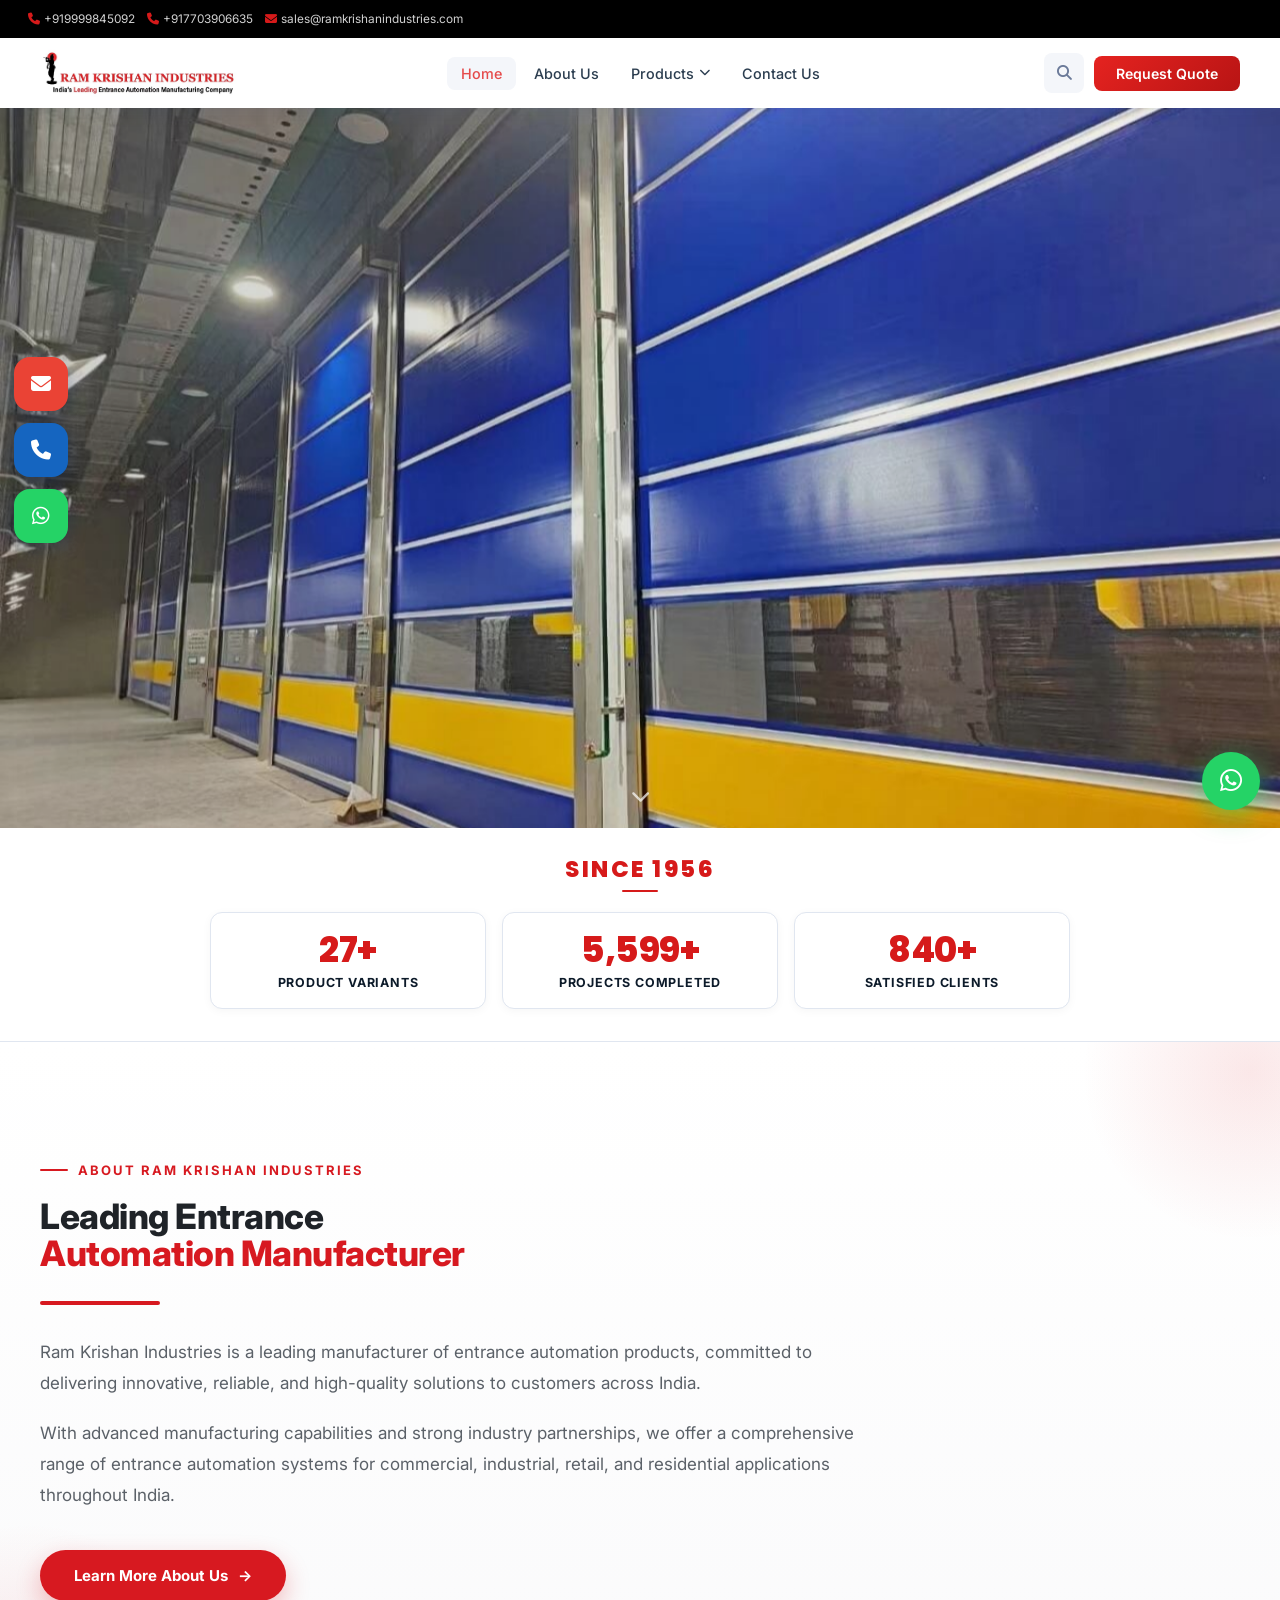
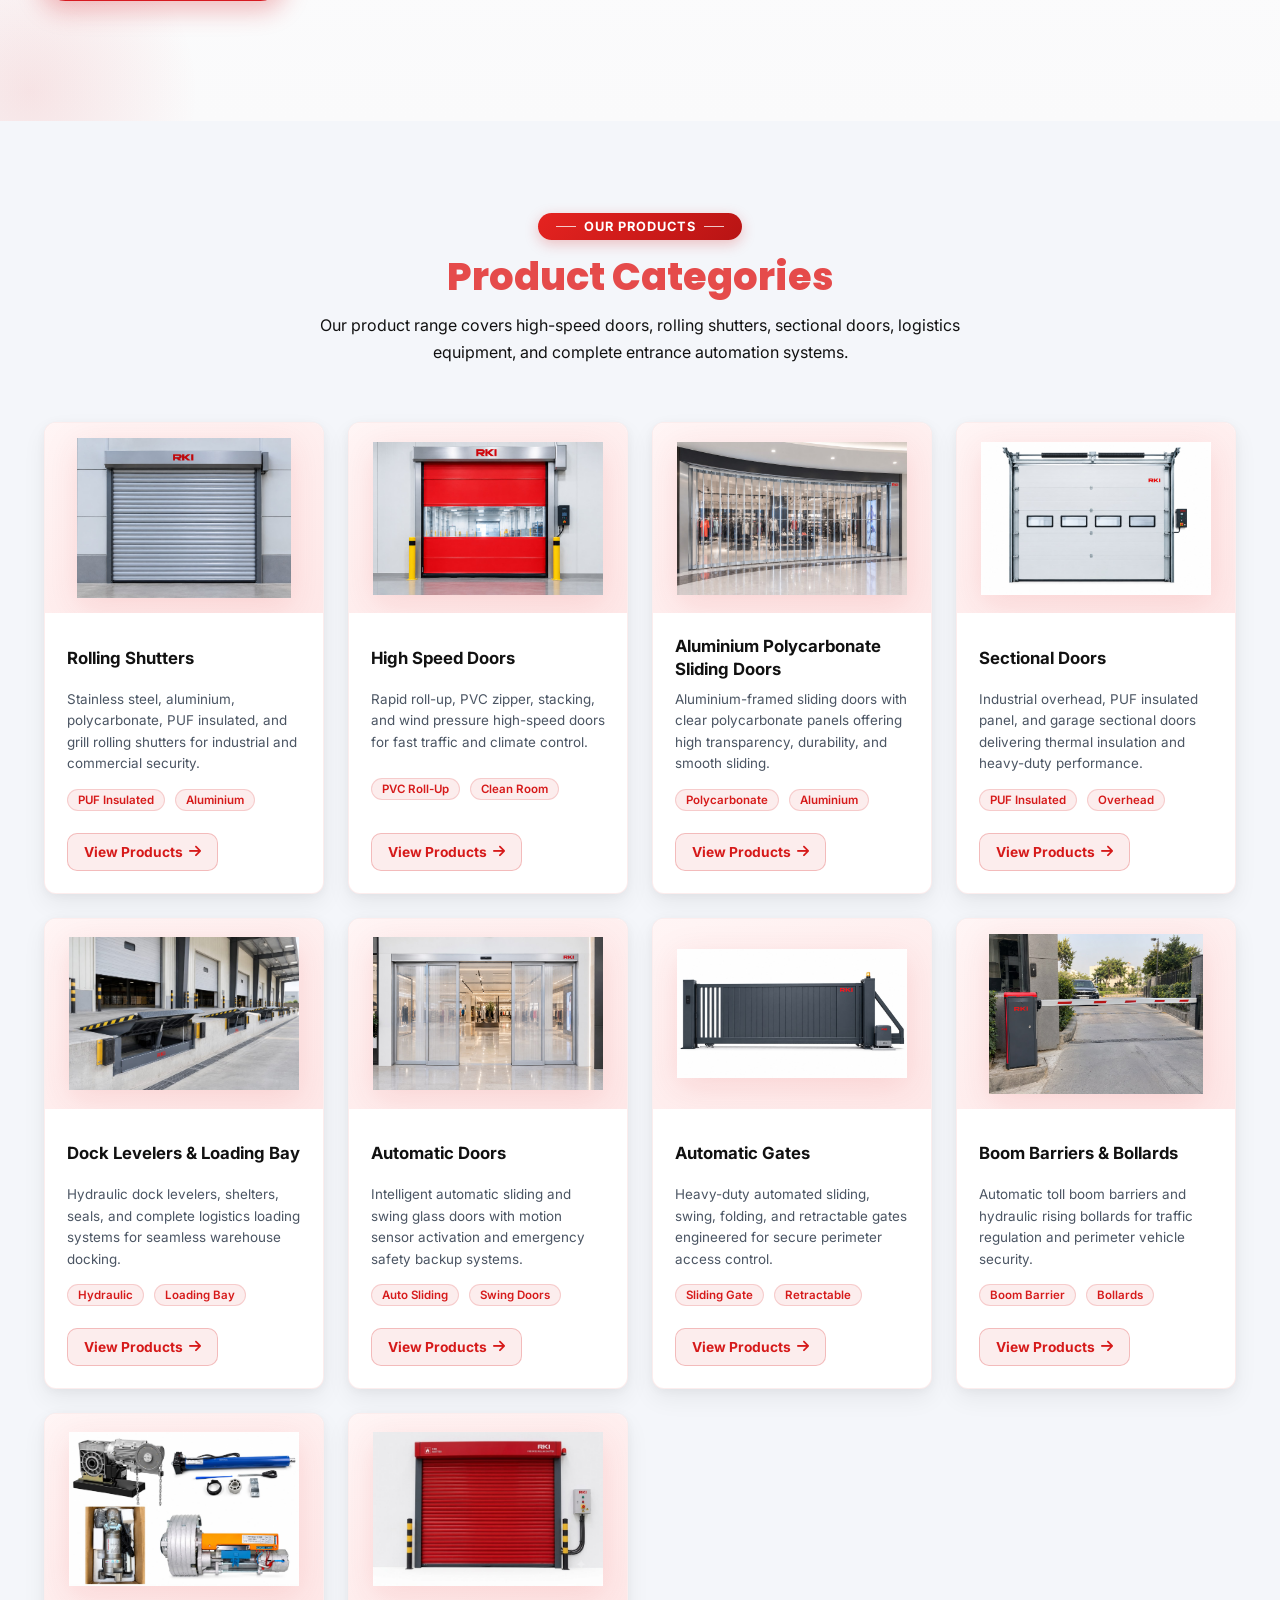
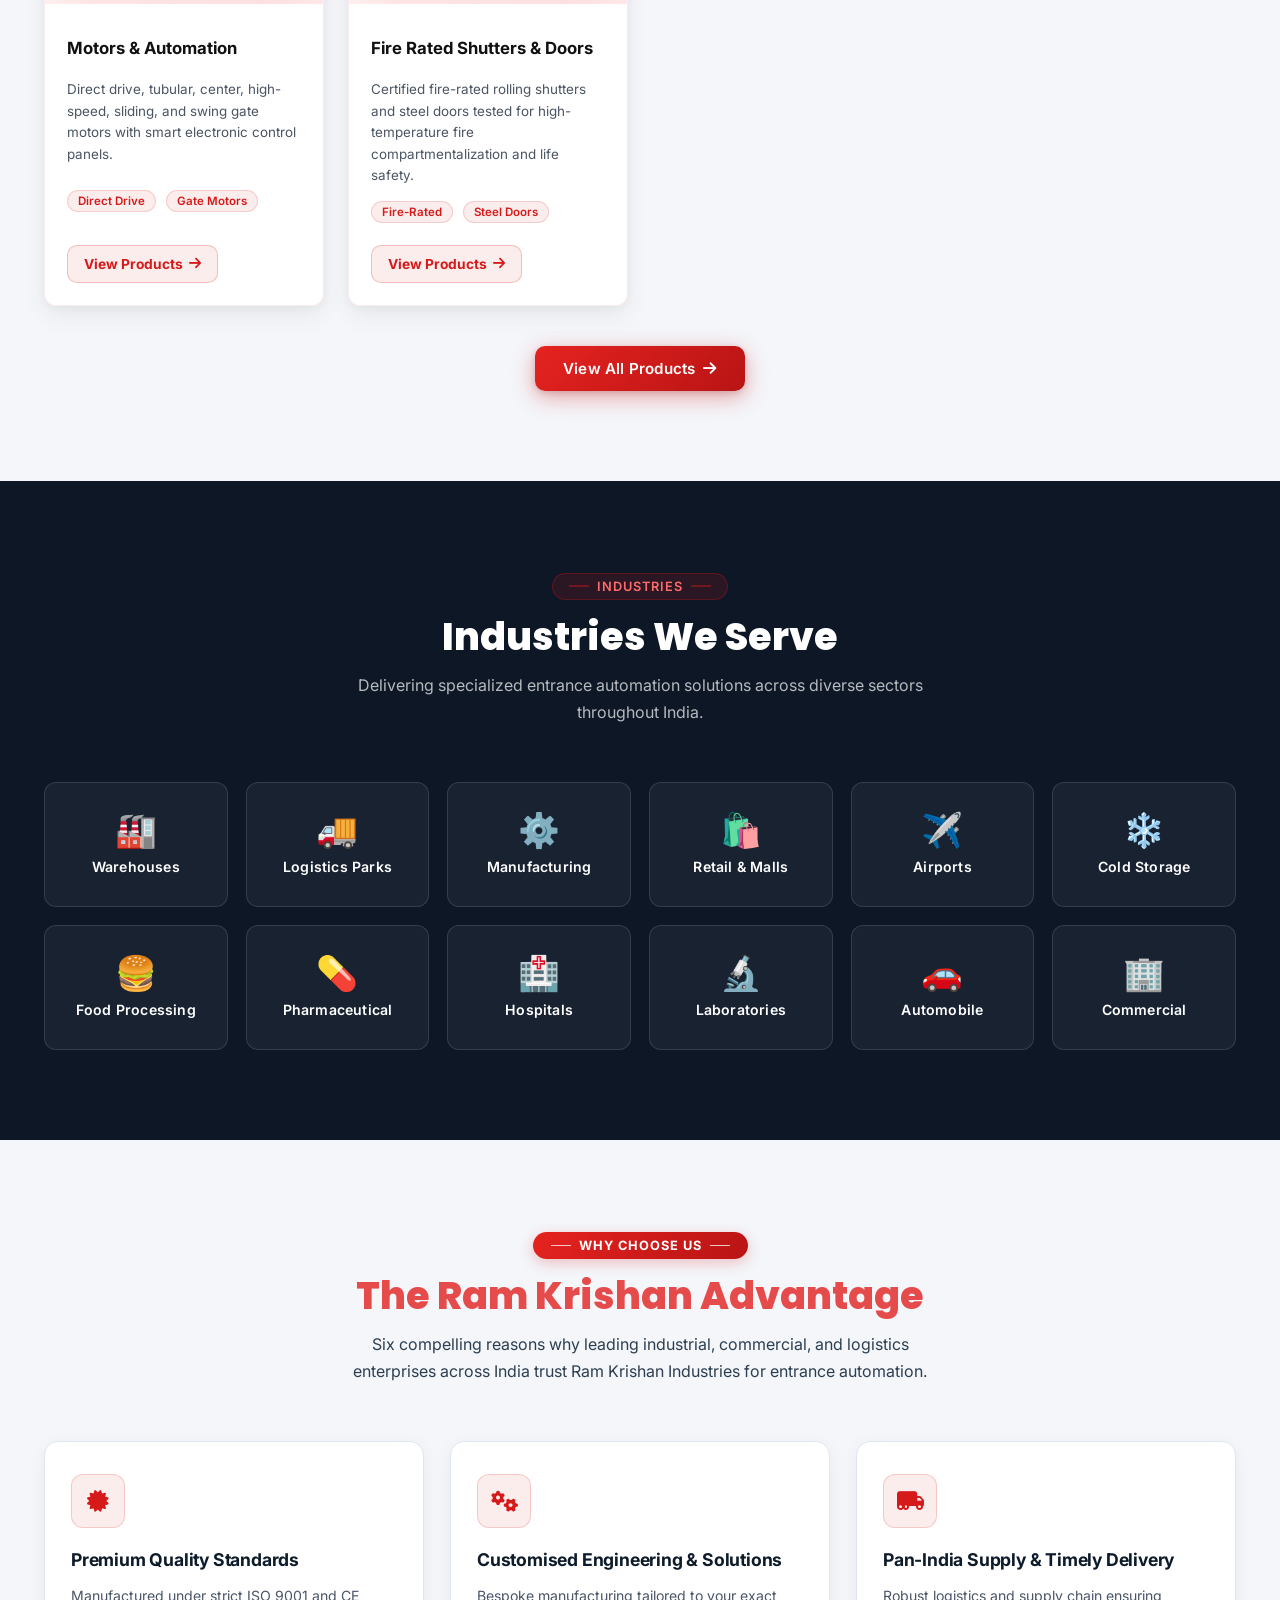
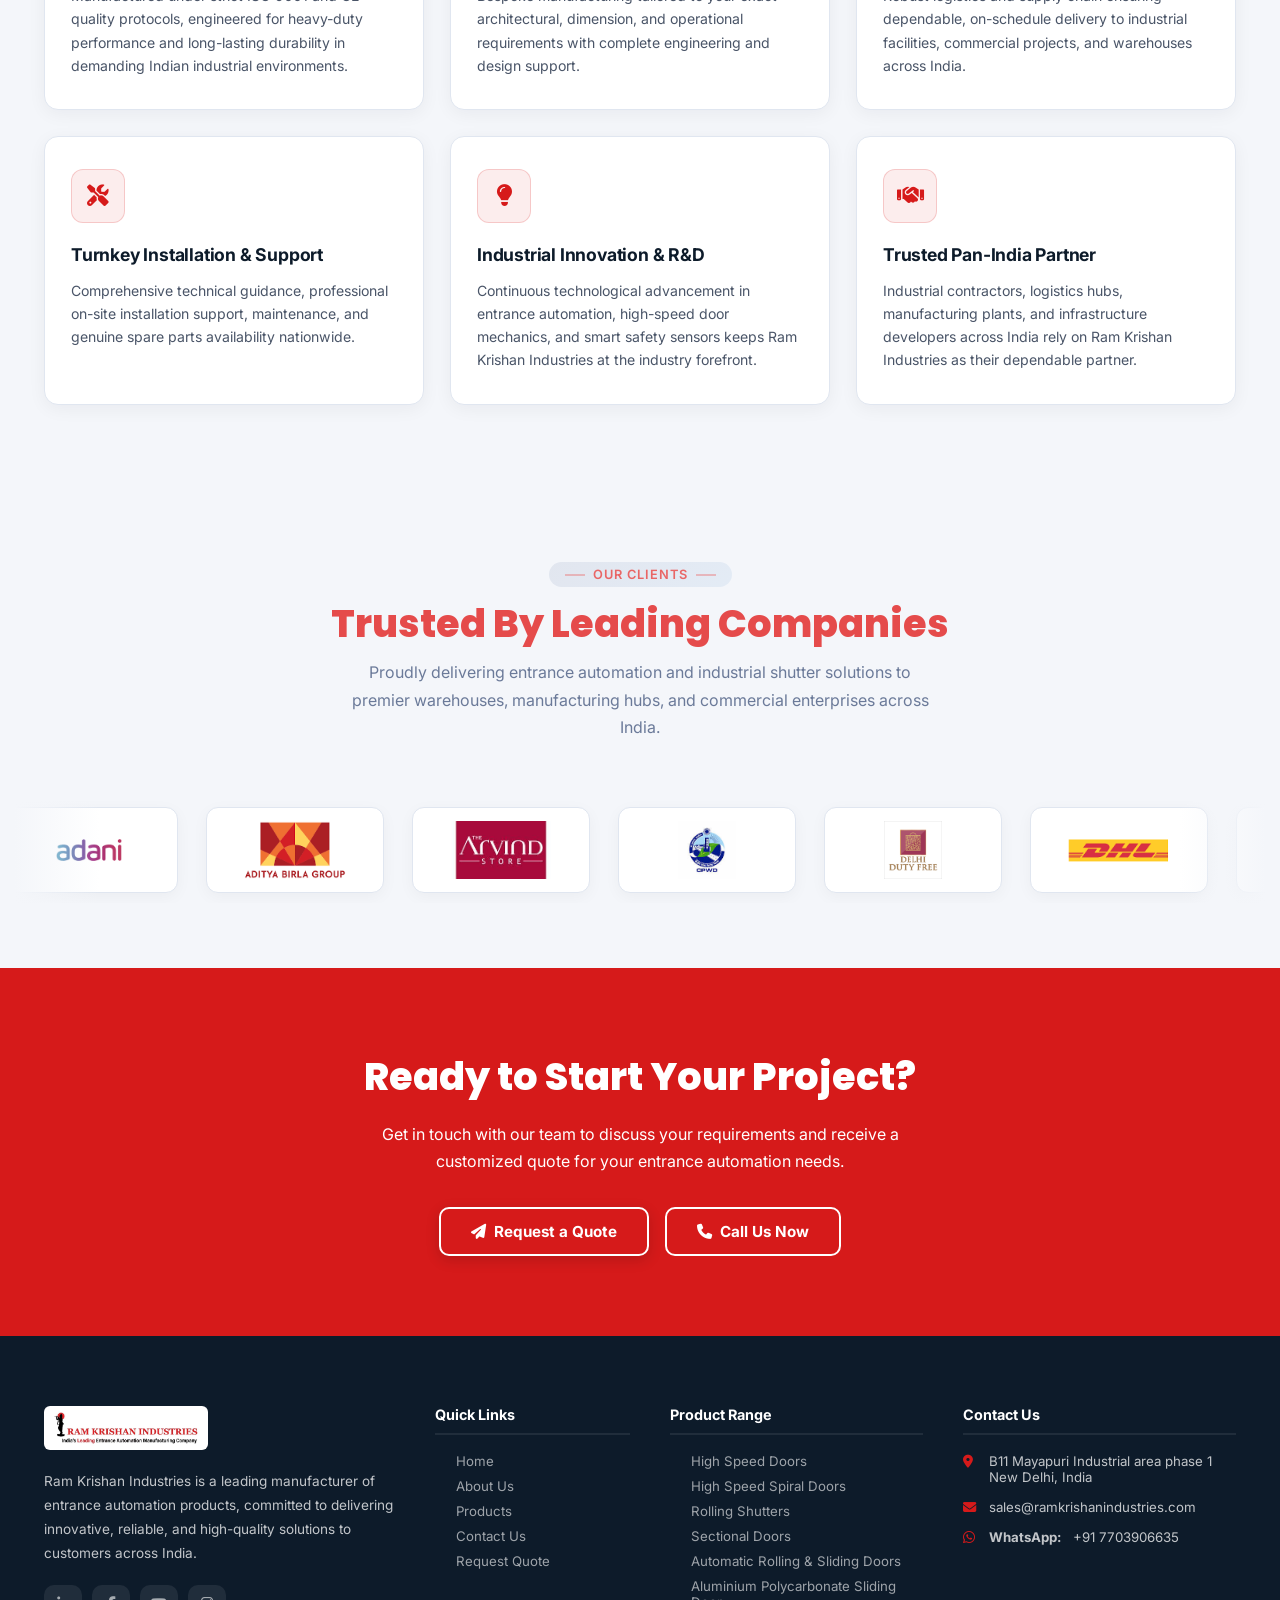
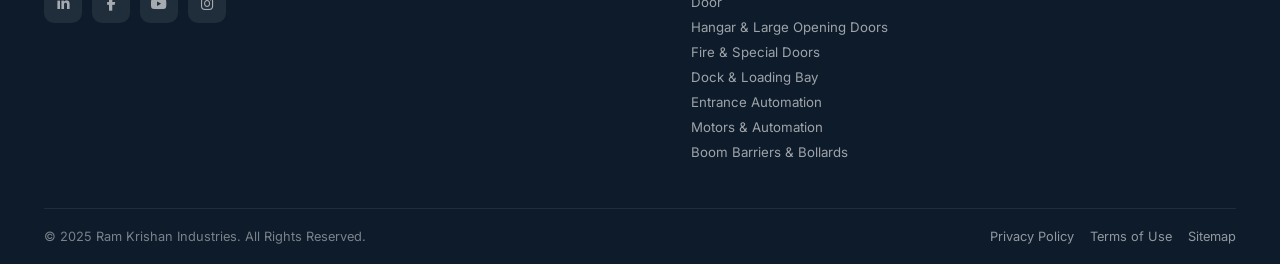
<file: index.html>
﻿<!DOCTYPE html>
<html lang="en">
<head>
  <meta charset="UTF-8" />
  <meta name="viewport" content="width=device-width, initial-scale=1.0" />
  <title>Ram Krishan Industries | Entrance Automation & Industrial Doors</title>
  <meta name="description" content="Ram Krishan Industries — India's trusted manufacturer of rolling shutters, high-speed doors, automatic gates, boom barriers, sectional doors, dock levelers, and fire-rated shutters." />
  <meta name="keywords" content="Ram Krishan Industries, entrance automation India, industrial doors, rolling shutters, high speed doors, sectional doors, dock levelers, automatic gates, boom barriers, bollards, fire rated shutters" />
  <meta name="robots" content="index, follow, max-image-preview:large, max-snippet:-1, max-video-preview:-1" />
  <link rel="canonical" href="https://www.ramkrishanindustries.com/" />
  
  <!-- Favicon -->
  <link rel="icon" type="image/png" href="images/ram-krishan-industries-logo.png" />
  
  <!-- Open Graph / Facebook -->
  <meta property="og:type" content="website" />
  <meta property="og:url" content="https://www.ramkrishanindustries.com/" />
  <meta property="og:site_name" content="Ram Krishan Industries" />
  <meta property="og:title" content="Ram Krishan Industries | Entrance Automation & Industrial Doors" />
  <meta property="og:description" content="Industrial entrance automation, rolling shutters, high speed doors, sectional doors, dock levelers, automatic gates, boom barriers, bollards, and fire rated shutters by Ram Krishan Industries." />
  <meta property="og:image" content="https://www.ramkrishanindustries.com/images/ram-krishan-industries-logo.png" />

  <!-- Twitter Card -->
  <meta name="twitter:card" content="summary_large_image" />
  <meta name="twitter:url" content="https://www.ramkrishanindustries.com/" />
  <meta name="twitter:title" content="Ram Krishan Industries | Entrance Automation & Industrial Doors" />
  <meta name="twitter:description" content="Explore entrance automation and industrial door solutions manufactured by Ram Krishan Industries for commercial and industrial projects across India." />
  <meta name="twitter:image" content="https://www.ramkrishanindustries.com/images/ram-krishan-industries-logo.png" />

  <!-- Stylesheets -->
  <link rel="stylesheet" href="css/style.css" />
  <link rel="stylesheet" href="https://cdnjs.cloudflare.com/ajax/libs/font-awesome/6.5.0/css/all.min.css" />

  <!-- JSON-LD Structured Data Schema -->
  <script type="application/ld+json">
  {
    "@context": "https://schema.org",
    "@graph": [
      {
        "@type": "Organization",
        "@id": "https://www.ramkrishanindustries.com/#organization",
        "name": "Ram Krishan Industries",
        "url": "https://www.ramkrishanindustries.com/",
        "logo": "https://www.ramkrishanindustries.com/images/ram-krishan-industries-logo.png",
        "description": "Indian manufacturer of entrance automation, industrial doors, rolling shutters, high speed doors, sectional doors, dock levelers, boom barriers, bollards, and fire rated shutters.",
        "telephone": "+91-9999845092",
        "email": "sales@ramkrishanindustries.com",
        "address": {
          "@type": "PostalAddress",
          "streetAddress": "B11 Mayapuri Industrial Area Phase 1",
          "addressLocality": "New Delhi",
          "postalCode": "110064",
          "addressCountry": "IN"
        },
        "sameAs": [
          "https://wa.me/917703906635"
        ]
      },
      {
        "@type": "WebSite",
        "@id": "https://www.ramkrishanindustries.com/#website",
        "url": "https://www.ramkrishanindustries.com/",
        "name": "Ram Krishan Industries",
        "publisher": {
          "@id": "https://www.ramkrishanindustries.com/#organization"
        },
        "potentialAction": {
          "@type": "SearchAction",
          "target": "https://www.ramkrishanindustries.com/products.html?q={search_term_string}",
          "query-input": "required name=search_term_string"
        }
      }
    ]
  }
  </script>
</head>
<body class="home-page">

<!-- TOP BAR -->
<div class="top-bar">
  <div class="container">
    <div class="top-bar-left">
      <a href="tel:+919999845092"><i class="fas fa-phone"></i> +919999845092</a>
      <a href="tel:+917703906635"><i class="fas fa-phone"></i> +917703906635</a>
      <a href="mailto:sales@ramkrishanindustries.com"><i class="fas fa-envelope"></i>sales@ramkrishanindustries.com</a>
    </div>
  </div>
</div>

<!-- NAVBAR -->
<nav class="navbar" id="navbar">
  <div class="container">
    <a href="index.html" class="logo" aria-label="Ram Krishan Industries"><img src="images/ram-krishan-industries-logo.png" alt="Ram Krishan Industries" class="logo-img" /></a>
    <ul class="nav-links">
      <li><a href="index.html" class="active" data-i18n="navHome">Home</a></li>
      <li><a href="about.html" data-i18n="navAbout">About Us</a></li>
      <li class="has-dropdown">
        <a href="products.html"><span data-i18n="navProducts">Products</span> <i class="fas fa-chevron-down"></i></a>
        <ul class="dropdown-menu dropdown-products-list">
          <li><a href="products.html#rolling"> Rolling Shutters</a></li>
          <li><a href="products.html#highspeed"> High Speed Doors</a></li>
          <li><a href="products.html#polycarbonate"> Aluminium Polycarbonate Sliding Doors</a></li>
          <li><a href="products.html#sectional"> Sectional Doors</a></li>
          <li><a href="products.html#dockleveler"> Dock Levelers & Loading Bay</a></li>
          <li><a href="products.html#autodoors"> Automatic Doors</a></li>
          <li><a href="products.html#autogates"> Automatic Gates</a></li>
          <li><a href="products.html#boombarrier"> Boom Barriers & Bollards</a></li>
          <li><a href="products.html#doormotors"> Motors & Automation</a></li>
          <li><a href="products.html#fire"> Fire Rated Shutters & Doors</a></li>
        </ul>
      </li>
      <li><a href="contact.html" data-i18n="navContact">Contact Us</a></li>
    </ul>
    <div class="nav-actions">
      <button class="btn-search" id="searchBtn" aria-label="Search"><i class="fas fa-search"></i></button>
      <a href="contact.html" class="btn-quote" data-i18n="navQuote">Request Quote</a>
      <button class="hamburger" id="hamburger" aria-label="Menu">
        <span></span><span></span><span></span>
      </button>
    </div>
  </div>
</nav>

<!-- MOBILE NAV -->
<nav class="mobile-nav" id="mobileNav">
  <button class="mobile-nav-close" id="mobileNavClose"><i class="fas fa-times"></i></button>
  <ul>
    <li><a href="index.html"><span data-i18n="navHome">Home</span></a></li>
    <li><a href="about.html"><span data-i18n="navAbout">About Us</span></a></li>
    <li class="mobile-nav-parent">
      <div class="mobile-nav-row">
        <a href="products.html"><span data-i18n="navProducts">Products</span></a>
        <button class="mobile-submenu-toggle" type="button" aria-label="Toggle Products menu"><i class="fas fa-chevron-down"></i></button>
      </div>
      <ul class="mobile-submenu">
        <li><a href="products.html#rolling">Rolling Shutters</a></li>
        <li><a href="products.html#highspeed">High Speed Doors</a></li>
        <li><a href="products.html#polycarbonate">Aluminium Polycarbonate Sliding Doors</a></li>
        <li><a href="products.html#sectional">Sectional Doors</a></li>
        <li><a href="products.html#dockleveler">Dock Levelers & Loading Bay</a></li>
        <li><a href="products.html#autodoors">Automatic Doors</a></li>
        <li><a href="products.html#autogates">Automatic Gates</a></li>
        <li><a href="products.html#boombarrier">Boom Barriers & Bollards</a></li>
        <li><a href="products.html#doormotors">Motors & Automation</a></li>
        <li><a href="products.html#fire">Fire Rated Shutters & Doors</a></li>
      </ul>
    </li>
    <li><a href="contact.html"><span data-i18n="navContact">Contact Us</span></a></li>
  </ul>
  <div class="mobile-nav-footer">
    <a href="contact.html" class="btn-quote" data-i18n="navQuote">Request Quote</a>
  </div>
</nav>

<!-- HERO -->
<section class="hero">
  <div class="hero-slider" id="heroSlider" aria-label="Hero Image Slider">
    <div class="hero-slide active">
      <img src="images/product/high-speed-door/imgi_12_warehouse-high-speed-roll-up-door.jpg" alt="Warehouse High Speed Roll Up Door" class="hero-slide-img" fetchpriority="high" />
    </div>
    <div class="hero-slide">
      <img src="images/product/sectinal/imgi_63_sectional-door-at-loading-dock-and-vehicle-bay.jpg" alt="Sectional Door at Loading Dock and Vehicle Bay" class="hero-slide-img" loading="lazy" />
    </div>
    <div class="hero-slide">
      <img src="images/product/rolling-shetter/imgi_48_industrial-stacking-door-for-logistics-warehouse.jpg" alt="Industrial Stacking Door for Logistics Warehouse" class="hero-slide-img" loading="lazy" />
    </div>
    <div class="hero-slide">
      <img src="images/Home-silder/WhatsApp Image 2026-10-06 at 2.23.45 PM.jpeg" alt="Industrial Stacking Door for Logistics Warehouse" class="hero-slide-img" loading="lazy" />
    </div>
    <div class="hero-slide">
      <img src="images/product/high-speed-door/imgi_55_heavy-duty-industrial-door.jpg" alt="Heavy Duty Industrial High Speed Door" class="hero-slide-img" loading="lazy" />
    </div>
        <div class="hero-slide">
      <img src="images/Home-silder/WhatsApp Image 2026-10-06 at 2.23.46 PM (2).jpeg" alt="Industrial Stacking Door for Logistics Warehouse" class="hero-slide-img" loading="lazy" />
    </div>
     <div class="hero-slide">
      <img src="images/Home-silder/WhatsApp Image 2026-10-06 at 2.23.46 PM (3).jpeg" alt="Industrial Stacking Door for Logistics Warehouse" class="hero-slide-img" loading="lazy" />
    </div>
     <div class="hero-slide">
      <img src="images/Home-silder/WhatsApp Image 2026-10-06 at 2.23.46 PM.jpeg" alt="Industrial Stacking Door for Logistics Warehouse" class="hero-slide-img" loading="lazy" />
    </div>
     <div class="hero-slide">
      <img src="images/Home-silder/WhatsApp Image 2026-10-06 at 2.23.47 PM (1).jpeg" alt="Industrial Stacking Door for Logistics Warehouse" class="hero-slide-img" loading="lazy" />
    </div>
     <div class="hero-slide">
      <img src="images/Home-silder/WhatsApp Image 2026-10-06 at 2.23.47 PM (2).jpeg" alt="Industrial Stacking Door for Logistics Warehouse" class="hero-slide-img" loading="lazy" />
    </div>
     <div class="hero-slide">
      <img src="images/Home-silder/WhatsApp Image 2026-10-06 at 2.23.47 PM.jpeg" alt="Industrial Stacking Door for Logistics Warehouse" class="hero-slide-img" loading="lazy" />
    </div>
     <div class="hero-slide">
      <img src="images/Home-silder/WhatsApp Image 2026-10-06 at 2.23.48 PM (1).jpeg" alt="Industrial Stacking Door for Logistics Warehouse" class="hero-slide-img" loading="lazy" />
    </div>
     <div class="hero-slide">
      <img src="images/Home-silder/WhatsApp Image 2026-10-06 at 2.23.48 PM (2).jpeg" alt="Industrial Stacking Door for Logistics Warehouse" class="hero-slide-img" loading="lazy" />
    </div>
     <div class="hero-slide">
      <img src="images/Home-silder/WhatsApp Image 2026-10-06 at 2.23.48 PM (3).jpeg" alt="Industrial Stacking Door for Logistics Warehouse" class="hero-slide-img" loading="lazy" />
    </div>
     <div class="hero-slide">
      <img src="images/Home-silder/WhatsApp Image 2026-10-06 at 2.23.48 PM.jpeg" alt="Industrial Stacking Door for Logistics Warehouse" class="hero-slide-img" loading="lazy" />
    </div>
     <div class="hero-slide">
      <img src="images/Home-silder/WhatsApp Image 2026-10-06 at 2.23.49 PM.jpeg" alt="Industrial Stacking Door for Logistics Warehouse" class="hero-slide-img" loading="lazy" />
    </div>
  </div>
  <div class="hero-overlay"></div>
  <div class="container">
    <div class="hero-content">
      <p data-i18n="heroSub"></p>
      <div class="hero-btns">
      </div>
    </div>
  </div>
  <div class="hero-scroll-cue"><i class="fas fa-chevron-down"></i></div>
</section>

<!-- COMPANY STATS (SINCE 1956) -->
<section class="company-stats-section" id="companyStats">
  <div class="container">
    <div class="company-stats-header">
      <h2 class="company-heritage-title">SINCE 1956</h2>
      <div class="company-heritage-divider"></div>
    </div>
    <div class="company-stats-grid">
      <div class="company-stat-card">
        <div class="stat-number"><span data-target="50" data-suffix="+">50+</span></div>
        <div class="stat-label">Product Variants</div>
      </div>
      <div class="company-stat-card">
        <div class="stat-number"><span data-target="10000" data-suffix="+">10,000+</span></div>
        <div class="stat-label">Projects Completed</div>
      </div>
      <div class="company-stat-card">
        <div class="stat-number"><span data-target="1500" data-suffix="+">1,500+</span></div>
        <div class="stat-label">Satisfied Clients</div>
      </div>
    </div>
  </div>
</section>

<!-- ABOUT STRIP -->
<!--
  ABOUT SECTION — Ram Krishan Industries
  Drop this in place of the existing About section markup.
  Fonts: make sure Inter / Manrope / Poppins are already loaded on the page
  (e.g. via Google Fonts <link> in <head>). If not, add:
  <link href="https://fonts.googleapis.com/css2?family=Manrope:wght@400;500;700;800&family=Inter:wght@400;500;700&display=swap" rel="stylesheet">
-->

<section class="about-rki" id="about" aria-labelledby="about-rki-heading">
  <div class="about-rki__inner">

    <!-- LEFT COLUMN -->
    <div class="about-rki__content">
      <p class="about-rki__eyebrow">
        <span class="about-rki__eyebrow-line" aria-hidden="true"></span>
        About Ram Krishan Industries
      </p>

      <h1 class="about-rki__heading" id="about-rki-heading">
        <span class="about-rki__heading-line about-rki__heading-line--dark">Leading Entrance</span>
        <span class="about-rki__heading-line about-rki__heading-line--red">Automation Manufacturer</span>
      </h1>

      <span class="about-rki__underline" aria-hidden="true"></span>

      <p class="about-rki__text">
        Ram Krishan Industries is a leading manufacturer of entrance automation products, committed to delivering innovative, reliable, and high-quality solutions to customers across India.
      </p>
      <p class="about-rki__text">
        With advanced manufacturing capabilities and strong industry partnerships, we offer a comprehensive range of entrance automation systems for commercial, industrial, retail, and residential applications throughout India.
      </p>

      <a href="about.html" class="about-rki__cta">
        Learn More About Us
        <span class="about-rki__cta-arrow" aria-hidden="true">→</span>
      </a>
    </div>
  </div>
</section>

<!-- PRODUCTS SECTION -->
<section class="products-section home-products-section section">
  <div class="container">
    <div class="section-header reveal">
      <div class="section-label" data-i18n="productsLabel">Our Products</div>
      <h2 class="section-title" data-i18n="productsTitle">Product Categories</h2>
      <p class="section-subtitle" data-i18n="productsSub">Our product range covers high-speed doors, rolling shutters, sectional doors, logistics equipment, and complete entrance automation systems.</p>
    </div>
    <div class="products-grid">
      <!-- 1. Rolling Shutters -->
      <div class="product-card reveal reveal-delay-1">
        <div class="product-card-img product-card-img-icon">
          <img src="images/RKI products/Automatic rolling shutter.jpeg" alt="Rolling Shutters - Ram Krishan Industries" loading="lazy" />
        </div>
        <div class="product-card-body">
          <h3>Rolling Shutters</h3>
          <p>Stainless steel, aluminium, polycarbonate, PUF insulated, and grill rolling shutters for industrial and commercial security.</p>
          <div class="product-card-tags">
            <span class="tag">PUF Insulated</span><span class="tag">Aluminium</span>
          </div>
          <a href="products.html#rolling" class="card-link"><span>View Products</span> <i class="fas fa-arrow-right"></i></a>
        </div>
      </div>
 
      <!-- 2. High Speed Doors -->
      <div class="product-card reveal reveal-delay-2">
        <div class="product-card-img product-card-img-icon">
          <img src="images/RKI products/high speed doors.jpeg" alt="High Speed Doors - Ram Krishan Industries" loading="lazy" />
        </div>
        <div class="product-card-body">
          <h3>High Speed Doors</h3>
          <p>Rapid roll-up, PVC zipper, stacking, and wind pressure high-speed doors for fast traffic and climate control.</p>
          <div class="product-card-tags">
            <span class="tag">PVC Roll-Up</span><span class="tag">Clean Room</span>
          </div>
          <a href="products.html#highspeed" class="card-link"><span>View Products</span> <i class="fas fa-arrow-right"></i></a>
        </div>
      </div>

      <!-- 3. Aluminium Polycarbonate Sliding Doors -->
      <div class="product-card reveal reveal-delay-3">
        <div class="product-card-img product-card-img-icon">
          <img src="images/RKI products/Aluminium polycarbonate sliding door.jpeg" alt="Aluminium Polycarbonate Sliding Doors - Ram Krishan Industries" loading="lazy" />
        </div>
        <div class="product-card-body">
          <h3>Aluminium Polycarbonate Sliding Doors</h3>
          <p>Aluminium-framed sliding doors with clear polycarbonate panels offering high transparency, durability, and smooth sliding.</p>
          <div class="product-card-tags">
            <span class="tag">Polycarbonate</span><span class="tag">Aluminium</span>
          </div>
          <a href="products.html#polycarbonate" class="card-link"><span>View Products</span> <i class="fas fa-arrow-right"></i></a>
        </div>
      </div>

      <!-- 4. Sectional Doors -->
      <div class="product-card reveal reveal-delay-4">
        <div class="product-card-img product-card-img-icon">
          <img src="images/RKI products/Sectional door.jpeg" alt="Sectional Doors - Ram Krishan Industries" loading="lazy" />
        </div>
        <div class="product-card-body">
          <h3>Sectional Doors</h3>
          <p>Industrial overhead, PUF insulated panel, and garage sectional doors delivering thermal insulation and heavy-duty performance.</p>
          <div class="product-card-tags">
            <span class="tag">PUF Insulated</span><span class="tag">Overhead</span>
          </div>
           <a href="products.html#sectional" class="card-link"><span>View Products</span> <i class="fas fa-arrow-right"></i></a>
        </div>
      </div>

      <!-- 5. Dock Levelers & Loading Bay -->
      <div class="product-card reveal reveal-delay-1">
        <div class="product-card-img product-card-img-icon">
          <img src="images/RKI products/dock.jpeg" alt="Dock Levelers & Loading Bay - Ram Krishan Industries" loading="lazy" />
        </div>
        <div class="product-card-body">
          <h3>Dock Levelers & Loading Bay</h3>
          <p>Hydraulic dock levelers, shelters, seals, and complete logistics loading systems for seamless warehouse docking.</p>
          <div class="product-card-tags">
            <span class="tag">Hydraulic</span><span class="tag">Loading Bay</span>
          </div>
           <a href="products.html#dockleveler" class="card-link"><span>View Products</span> <i class="fas fa-arrow-right"></i></a>
        </div>
      </div>

      <!-- 6. Automatic Doors -->
      <div class="product-card reveal reveal-delay-2">
        <div class="product-card-img product-card-img-icon">
          <img src="images/RKI products/Automatic doors glass door.jpeg" alt="Automatic Doors - Ram Krishan Industries" loading="lazy" />
        </div>
        <div class="product-card-body">
          <h3>Automatic Doors</h3>
          <p>Intelligent automatic sliding and swing glass doors with motion sensor activation and emergency safety backup systems.</p>
          <div class="product-card-tags">
            <span class="tag">Auto Sliding</span><span class="tag">Swing Doors</span>
          </div>
           <a href="products.html#autodoors" class="card-link"><span>View Products</span> <i class="fas fa-arrow-right"></i></a>
        </div>
      </div>

      <!-- 7. Automatic Gates -->
      <div class="product-card reveal reveal-delay-3">
        <div class="product-card-img product-card-img-icon">
          <img src="images/RKI products/Sliding gate.jpeg" alt="Automatic Gates - Ram Krishan Industries" loading="lazy" />
        </div>
        <div class="product-card-body">
          <h3>Automatic Gates</h3>
          <p>Heavy-duty automated sliding, swing, folding, and retractable gates engineered for secure perimeter access control.</p>
          <div class="product-card-tags">
            <span class="tag">Sliding Gate</span><span class="tag">Retractable</span>
          </div>
           <a href="products.html#autogates" class="card-link"><span>View Products</span> <i class="fas fa-arrow-right"></i></a>
        </div>
      </div>

      <!-- 8. Boom Barriers & Bollards -->
      <div class="product-card reveal reveal-delay-4">
        <div class="product-card-img product-card-img-icon">
          <img src="images/RKI products/Boom barrier.jpeg" alt="Boom Barriers & Bollards - Ram Krishan Industries" loading="lazy" />
        </div>
        <div class="product-card-body">
          <h3>Boom Barriers & Bollards</h3>
          <p>Automatic toll boom barriers and hydraulic rising bollards for traffic regulation and perimeter vehicle security.</p>
          <div class="product-card-tags">
            <span class="tag">Boom Barrier</span><span class="tag">Bollards</span>
          </div>
         <a href="products.html#boombarrier" class="card-link"><span>View Products</span> <i class="fas fa-arrow-right"></i></a>
        </div>
      </div>

      <!-- 9. Motors & Automation -->
      <div class="product-card reveal reveal-delay-1">
        <div class="product-card-img product-card-img-icon">
          <img src="images/RKI-Category/Motors & Automation/Rolling shutter motors.jpeg" alt="Motors & Automation - Ram Krishan Industries" loading="lazy" />
        </div>
        <div class="product-card-body">
          <h3>Motors & Automation</h3>
          <p>Direct drive, tubular, center, high-speed, sliding, and swing gate motors with smart electronic control panels.</p>
          <div class="product-card-tags">
            <span class="tag">Direct Drive</span><span class="tag">Gate Motors</span>
          </div>
          <a href="products.html#doormotors" class="card-link"><span>View Products</span> <i class="fas fa-arrow-right"></i></a>
        </div>
      </div>

      <!-- 10. Fire Rated Shutters & Doors -->
      <div class="product-card reveal reveal-delay-2">
        <div class="product-card-img product-card-img-icon">
          <img src="images/RKI products/Fire rolling shutter.jpeg" alt="Fire Rated Shutters & Doors - Ram Krishan Industries" loading="lazy" />
        </div>
        <div class="product-card-body">
          <h3>Fire Rated Shutters & Doors</h3>
          <p>Certified fire-rated rolling shutters and steel doors tested for high-temperature fire compartmentalization and life safety.</p>
          <div class="product-card-tags">
            <span class="tag">Fire-Rated</span><span class="tag">Steel Doors</span>
          </div>
          <a href="products.html#fire" class="card-link"><span>View Products</span> <i class="fas fa-arrow-right"></i></a>
        </div>
      </div>
    </div>
    <div style="text-align:center;margin-top:40px" class="reveal">
      <a href="products.html" class="btn-primary"><span data-i18n="viewAllProducts">View All Products</span> <i class="fas fa-arrow-right"></i></a>
    </div>
  </div>
</section>


<!-- INDUSTRIES -->
<section class="industries-section section">
  <div class="container">
    <div class="section-header reveal">
      <div class="section-label" data-i18n="industriesLabel">Industries</div>
      <h2 class="section-title" style="color:white" data-i18n="industriesTitle">Industries We Serve</h2>
      <p class="section-subtitle" style="color:rgba(255,255,255,0.7)" data-i18n="industriesSub">Delivering specialized entrance automation solutions across diverse sectors throughout India.</p>
    </div>
    <div class="industries-grid" id="industriesTrack">
      <div class="industry-card reveal" tabindex="0"><span class="industry-icon">🏭</span><h4 data-i18n="ind1">Warehouses</h4></div>
      <div class="industry-card reveal reveal-delay-1" tabindex="0"><span class="industry-icon">🚚</span><h4 data-i18n="ind2">Logistics Parks</h4></div>
      <div class="industry-card reveal reveal-delay-2" tabindex="0"><span class="industry-icon">⚙️</span><h4 data-i18n="ind3">Manufacturing</h4></div>
      <div class="industry-card reveal reveal-delay-3" tabindex="0"><span class="industry-icon">🛍️</span><h4 data-i18n="ind4">Retail & Malls</h4></div>
      <div class="industry-card reveal reveal-delay-4" tabindex="0"><span class="industry-icon">✈️</span><h4 data-i18n="ind5">Airports</h4></div>
      <div class="industry-card reveal" tabindex="0"><span class="industry-icon">❄️</span><h4 data-i18n="ind6">Cold Storage</h4></div>
      <div class="industry-card reveal reveal-delay-1" tabindex="0"><span class="industry-icon">🍔</span><h4 data-i18n="ind7">Food Processing</h4></div>
      <div class="industry-card reveal reveal-delay-2" tabindex="0"><span class="industry-icon">💊</span><h4 data-i18n="ind8">Pharmaceutical</h4></div>
      <div class="industry-card reveal reveal-delay-3" tabindex="0"><span class="industry-icon">🏥</span><h4 data-i18n="ind9">Hospitals</h4></div>
      <div class="industry-card reveal reveal-delay-4" tabindex="0"><span class="industry-icon">🔬</span><h4 data-i18n="ind10">Laboratories</h4></div>
      <div class="industry-card reveal" tabindex="0"><span class="industry-icon">🚗</span><h4 data-i18n="ind11">Automobile</h4></div>
      <div class="industry-card reveal reveal-delay-1" tabindex="0"><span class="industry-icon">🏢</span><h4 data-i18n="ind12">Commercial</h4></div>
    </div>
  </div>
</section>

<!-- WHY RAM KRISHAN INDUSTRIES -->
<section class="why-section section">
  <div class="container">
    <div class="section-header reveal">
      <div class="section-label" data-i18n="whyLabel">Why Choose Us</div>
      <h2 class="section-title" data-i18n="whyTitle">The Ram Krishan Advantage</h2>
      <p class="section-subtitle" data-i18n="whySub">Six compelling reasons why leading industrial, commercial, and logistics enterprises across India trust Ram Krishan Industries for entrance automation.</p>
    </div>
    <div class="why-grid">
      <div class="why-card reveal" tabindex="0">
        <div class="why-icon"><i class="fas fa-certificate"></i></div>
        <h3 data-i18n="why1h">Premium Quality Standards</h3>
        <p data-i18n="why1p">Manufactured under strict ISO 9001 and CE quality protocols, engineered for heavy-duty performance and long-lasting durability in demanding Indian industrial environments.</p>
      </div>
      <div class="why-card reveal reveal-delay-1" tabindex="0">
        <div class="why-icon"><i class="fas fa-cogs"></i></div>
        <h3 data-i18n="why2h">Customised Engineering & Solutions</h3>
        <p data-i18n="why2p">Bespoke manufacturing tailored to your exact architectural, dimension, and operational requirements with complete engineering and design support.</p>
      </div>
      <div class="why-card reveal reveal-delay-2" tabindex="0">
        <div class="why-icon"><i class="fas fa-truck-moving"></i></div>
        <h3 data-i18n="why3h">Pan-India Supply & Timely Delivery</h3>
        <p data-i18n="why3p">Robust logistics and supply chain ensuring dependable, on-schedule delivery to industrial facilities, commercial projects, and warehouses across India.</p>
      </div>
      <div class="why-card reveal" tabindex="0">
        <div class="why-icon"><i class="fas fa-tools"></i></div>
        <h3 data-i18n="why4h">Turnkey Installation & Support</h3>
        <p data-i18n="why4p">Comprehensive technical guidance, professional on-site installation support, maintenance, and genuine spare parts availability nationwide.</p>
      </div>
      <div class="why-card reveal reveal-delay-1" tabindex="0">
        <div class="why-icon"><i class="fas fa-lightbulb"></i></div>
        <h3 data-i18n="why5h">Industrial Innovation & R&D</h3>
        <p data-i18n="why5p">Continuous technological advancement in entrance automation, high-speed door mechanics, and smart safety sensors keeps Ram Krishan Industries at the industry forefront.</p>
      </div>
      <div class="why-card reveal reveal-delay-2" tabindex="0">
        <div class="why-icon"><i class="fas fa-handshake"></i></div>
        <h3 data-i18n="why6h">Trusted Pan-India Partner</h3>
        <p data-i18n="why6p">Industrial contractors, logistics hubs, manufacturing plants, and infrastructure developers across India rely on Ram Krishan Industries as their dependable partner.</p>
      </div>
    </div>
  </div>
</section>

<!-- TRUSTED BY LEADING COMPANIES (AUTO-SLIDING LOGO MARQUEE) -->
<section class="section logo-marquee-section">
  <div class="container">
    <div class="section-header reveal">
      <div class="section-label">Our Clients</div>
      <h2 class="section-title">Trusted By Leading Companies</h2>
      <p class="section-subtitle">Proudly delivering entrance automation and industrial shutter solutions to premier warehouses, manufacturing hubs, and commercial enterprises across India.</p>
    </div>
  </div>
  <div class="logo-marquee-wrap">
    <div class="logo-marquee-track" id="logoMarquee">
      <!-- Set 1: ZIP-provided client logos -->
      <div class="logo-marquee-item"><img src="images/Clients/LOGO/ADANNI.png" alt="Adani logo" loading="eager" /></div>
      <div class="logo-marquee-item"><img src="images/Clients/LOGO/ADITYA.png" alt="Aditya logo" loading="eager" /></div>
      <div class="logo-marquee-item"><img src="images/Clients/LOGO/ARVIND.jpg" alt="Arvind logo" loading="eager" /></div>
      <div class="logo-marquee-item"><img src="images/Clients/LOGO/CPWD.jpg" alt="CPWD logo" loading="eager" /></div>
      <div class="logo-marquee-item"><img src="images/Clients/LOGO/DELHI DUTY.png" alt="Delhi Duty Free logo" loading="eager" /></div>
      <div class="logo-marquee-item"><img src="images/Clients/LOGO/dhl.png" alt="DHL logo" loading="eager" /></div>
      <div class="logo-marquee-item"><img src="images/Clients/LOGO/DLF.png" alt="DLF logo" loading="eager" /></div>
      <div class="logo-marquee-item"><img src="images/Clients/LOGO/GOOREJ.png" alt="Godrej logo" loading="eager" /></div>
      <div class="logo-marquee-item"><img src="images/Clients/LOGO/HONDA.png" alt="Honda logo" loading="eager" /></div>
      <div class="logo-marquee-item"><img src="images/Clients/LOGO/INIDAOIL.jpg" alt="Indian Oil logo" loading="eager" /></div>
      <div class="logo-marquee-item"><img src="images/Clients/LOGO/JAMMU.jpg" alt="Jammu logo" loading="eager" /></div>
      <div class="logo-marquee-item"><img src="images/Clients/LOGO/JSL.jpg" alt="JSL logo" loading="eager" /></div>
      <div class="logo-marquee-item"><img src="images/Clients/LOGO/LEELA.png" alt="Leela logo" loading="eager" /></div>
      <div class="logo-marquee-item"><img src="images/Clients/LOGO/MARKS.png" alt="Marks logo" loading="eager" /></div>
      <div class="logo-marquee-item"><img src="images/Clients/LOGO/NBCC.jpg" alt="NBCC logo" loading="eager" /></div>
      <div class="logo-marquee-item"><img src="images/Clients/LOGO/NIKE.png" alt="Nike logo" loading="eager" /></div>
      <div class="logo-marquee-item"><img src="images/Clients/LOGO/Reliance-Industries-Limited-RIL-Logo-1966.png" alt="Reliance Industries logo" loading="eager" /></div>
      <div class="logo-marquee-item"><img src="images/Clients/LOGO/RELINACE REATIL.jpg" alt="Reliance Retail logo" loading="eager" /></div>
      <div class="logo-marquee-item"><img src="images/Clients/LOGO/TATA.png" alt="Tata logo" loading="eager" /></div>
      <div class="logo-marquee-item"><img src="images/Clients/LOGO/YVES.png" alt="Yves logo" loading="eager" /></div>
      <div class="logo-marquee-item"><img src="images/Clients/LOGO/ZARA.png" alt="Zara logo" loading="eager" /></div>
      <div class="logo-marquee-item"><img src="images/Clients/LOGO/hero.png" alt="hero" loading="eager" /></div>
      <div class="logo-marquee-item"><img src="images/Clients/LOGO/kia.webp" alt="kia" loading="eager" /></div>
      <div class="logo-marquee-item"><img src="images/Clients/LOGO/maruti.png" alt="maruti" loading="eager" /></div>

      <!-- Set 2: duplicate set for continuous loop -->
      <div class="logo-marquee-item"><img src="images/Clients/LOGO/ADANNI.png" alt="Adani logo" loading="eager" /></div>
      <div class="logo-marquee-item"><img src="images/Clients/LOGO/ADITYA.png" alt="Aditya logo" loading="eager" /></div>
      <div class="logo-marquee-item"><img src="images/Clients/LOGO/ARVIND.jpg" alt="Arvind logo" loading="eager" /></div>
      <div class="logo-marquee-item"><img src="images/Clients/LOGO/CPWD.jpg" alt="CPWD logo" loading="eager" /></div>
      <div class="logo-marquee-item"><img src="images/Clients/LOGO/DELHI DUTY.png" alt="Delhi Duty Free logo" loading="eager" /></div>
      <div class="logo-marquee-item"><img src="images/Clients/LOGO/dhl.png" alt="DHL logo" loading="eager" /></div>
      <div class="logo-marquee-item"><img src="images/Clients/LOGO/DLF.png" alt="DLF logo" loading="eager" /></div>
      <div class="logo-marquee-item"><img src="images/Clients/LOGO/GOOREJ.png" alt="Godrej logo" loading="eager" /></div>
      <div class="logo-marquee-item"><img src="images/Clients/LOGO/HONDA.png" alt="Honda logo" loading="eager" /></div>
      <div class="logo-marquee-item"><img src="images/Clients/LOGO/INIDAOIL.jpg" alt="Indian Oil logo" loading="eager" /></div>
      <div class="logo-marquee-item"><img src="images/Clients/LOGO/JAMMU.jpg" alt="Jammu logo" loading="eager" /></div>
      <div class="logo-marquee-item"><img src="images/Clients/LOGO/JSL.jpg" alt="JSL logo" loading="eager" /></div>
      <div class="logo-marquee-item"><img src="images/Clients/LOGO/LEELA.png" alt="Leela logo" loading="eager" /></div>
      <div class="logo-marquee-item"><img src="images/Clients/LOGO/MARKS.png" alt="Marks logo" loading="eager" /></div>
      <div class="logo-marquee-item"><img src="images/Clients/LOGO/NBCC.jpg" alt="NBCC logo" loading="eager" /></div>
      <div class="logo-marquee-item"><img src="images/Clients/LOGO/NIKE.png" alt="Nike logo" loading="eager" /></div>
      <div class="logo-marquee-item"><img src="images/Clients/LOGO/Reliance-Industries-Limited-RIL-Logo-1966.png" alt="Reliance Industries logo" loading="eager" /></div>
      <div class="logo-marquee-item"><img src="images/Clients/LOGO/RELINACE REATIL.jpg" alt="Reliance Retail logo" loading="eager" /></div>
      <div class="logo-marquee-item"><img src="images/Clients/LOGO/TATA.png" alt="Tata logo" loading="eager" /></div>
      <div class="logo-marquee-item"><img src="images/Clients/LOGO/YVES.png" alt="Yves logo" loading="eager" /></div>
      <div class="logo-marquee-item"><img src="images/Clients/LOGO/ZARA.png" alt="Zara logo" loading="eager" /></div>
       <div class="logo-marquee-item"><img src="images/Clients/LOGO/hero.png" alt="hero" loading="eager" /></div>
      <div class="logo-marquee-item"><img src="images/Clients/LOGO/kia.webp" alt="kia" loading="eager" /></div>
      <div class="logo-marquee-item"><img src="images/Clients/LOGO/maruti.png" alt="maruti" loading="eager" /></div>
    </div>
  </div>
</section>

<!-- CTA -->
<section class="cta-section">
  <div class="container" style="position:relative;z-index:2">
    <h2 class="reveal" data-i18n="ctaTitle">Ready to Start Your Project?</h2>
    <p class="reveal reveal-delay-1" data-i18n="ctaSub">Get in touch with our team to discuss your requirements and receive a customized quote for your entrance automation needs.</p>
    <div class="cta-btns reveal reveal-delay-2">
      <a href="contact.html" class="btn-white"><i class="fas fa-paper-plane"></i> <span data-i18n="ctaBtn1">Request a Quote</span></a>
      <a href="tel:9999845092" class="btn-outline-gold"><i class="fas fa-phone"></i> <span data-i18n="ctaBtn2">Call Us Now</span></a>
    </div>
  </div>
</section>

<!-- FOOTER -->
<footer class="footer">
  <div class="container">
    <div class="footer-grid">
      <div class="footer-brand">
        <div class="logo" style="margin-bottom:16px"><img src="images/ram-krishan-industries-logo.png" alt="Ram Krishan Industries" class="footer-logo-img" /></div>
        <p data-i18n="footerAbout">Ram Krishan Industries is a leading manufacturer of entrance automation products, committed to delivering innovative, reliable, and high-quality solutions to customers across India.</p>
        <div class="footer-socials">
          <a class="footer-social" href="#" aria-label="LinkedIn"><i class="fab fa-linkedin-in"></i></a>
          <a class="footer-social" href="#" aria-label="Facebook"><i class="fab fa-facebook-f"></i></a>
          <a class="footer-social" href="#" aria-label="YouTube"><i class="fab fa-youtube"></i></a>
          <a class="footer-social" href="#" aria-label="Instagram"><i class="fab fa-instagram"></i></a>
        </div>
      </div>
      <div class="footer-col">
        <h4 data-i18n="footerQuickLinks">Quick Links</h4>
        <ul>
          <li><a href="index.html" data-i18n="navHome">Home</a></li>
          <li><a href="about.html" data-i18n="navAbout">About Us</a></li>
          <li><a href="products.html" data-i18n="navProducts">Products</a></li>
          <li><a href="contact.html" data-i18n="navContact">Contact Us</a></li>
          <li><a href="contact.html" data-i18n="navQuote">Request Quote</a></li>
        </ul>
      </div>
      <div class="footer-col">
        <h4 data-i18n="footerProductRange">Product Range</h4>
        <ul>
          <li><a href="products.html#highspeed" data-i18n="optHighSpeed">High Speed Doors</a></li>
          <li><a href="products.html#highspeed" data-i18n="navSpiralDoors">High Speed Spiral Doors</a></li>
          <li><a href="products.html#rolling" data-i18n="navStackingDoor">Rolling Shutters</a></li>
          <li><a href="products.html#sectional" data-i18n="optSectional">Sectional Doors</a></li>
          <li><a href="products.html#autodoors">Automatic Rolling & Sliding Doors</a></li>
          <li><a href="products.html#polycarbonate">Aluminium Polycarbonate Sliding Door</a></li>
          <li><a href="products.html#sectional">Hangar & Large Opening Doors</a></li>
          <li><a href="products.html#fire" data-i18n="navFireSpecial">Fire & Special Doors</a></li>
          <li><a href="products.html#dockleveler" data-i18n="navLoadingBay">Dock & Loading Bay</a></li>
          <li><a href="products.html#autodoors" data-i18n="navEntranceAutomation">Entrance Automation</a></li>
          <li><a href="products.html#doormotors" data-i18n="navDoorMotors">Motors & Automation</a></li>
          <li><a href="products.html#boombarrier" data-i18n="navBoomBarrier">Boom Barriers & Bollards</a></li>
        </ul>
      </div>
      <div class="footer-col">
        <h4 data-i18n="navContact">Contact Us</h4>
        <div class="footer-contact-item"><i class="fas fa-map-marker-alt"></i><span>B11 Mayapuri Industrial area phase 1  New Delhi, India</span></div>
        <div class="footer-contact-item"><i class="fas fa-envelope"></i><a href="mailto:sales@ramkrishanindustries.com">sales@ramkrishanindustries.com</a></div>
        <div class="footer-contact-item"><i class="fab fa-whatsapp"></i><strong data-i18n="lblWhatsAppCard">WhatsApp:</strong> <a href="https://wa.me/917703906635" target="_blank" rel="noopener">+91 7703906635</a></div>
      </div>
    </div>
    <div class="footer-bottom">
      <p>© 2025 Ram Krishan Industries. <span data-i18n="footerRights">All Rights Reserved.</span></p>
      <div style="display:flex;gap:16px">
        <a href="#" data-i18n="footerPrivacy">Privacy Policy</a>
        <a href="#" data-i18n="footerTerms">Terms of Use</a>
        <a href="#" data-i18n="footerSitemap">Sitemap</a>
      </div>
    </div>
  </div>
</footer>

<!-- FLOATING SIDEBAR -->
<div class="float-sidebar">
  <a class="float-btn email-btn" href="mailto:sales@ramkrishanindustries.com" aria-label="Email">
    <i class="fas fa-envelope"></i>
    <span>sales@ramkrishanindustries.com</span>
  </a>
  <a class="float-btn phone-btn" href="tel:9999845092" aria-label="Call">
    <i class="fas fa-phone"></i>
    <span>9999845092</span>
  </a>
  <a class="float-btn whatsapp" href="https://wa.me/917703906635" target="_blank" rel="noopener" aria-label="WhatsApp">
    <i class="fab fa-whatsapp"></i>
    <span data-i18n="sidebarWhatsAppChat">WhatsApp Chat</span>
  </a>
</div>

<!-- WhatsApp FAB -->
<a class="whatsapp-fab" href="https://wa.me/917703906635" target="_blank" rel="noopener" aria-label="WhatsApp">
  <i class="fab fa-whatsapp"></i>
</a>

<!-- Back to Top -->
<button class="back-top" id="backTop" aria-label="Back to top"><i class="fas fa-chevron-up"></i></button>

<!-- Search Overlay -->
<div class="search-overlay" id="searchOverlay">
  <div class="search-box">
    <h3 style="margin-bottom:16px;color:var(--primary)" data-i18n="searchTitle">Search Products</h3>
    <div class="search-input-wrap">
      <input type="text" id="searchInput" placeholder="e.g. High Speed Door, Rolling Shutter…" data-i18n-placeholder="searchPlaceholder" />
      <button><i class="fas fa-search"></i></button>
    </div>
    <button class="search-close" id="searchClose"><i class="fas fa-times"></i> <span data-i18n="searchClose">Close</span></button>
  </div>
</div>

<script src="js/translations.js"></script>
<script src="js/main.js"></script>
</body>
</html>
</file>
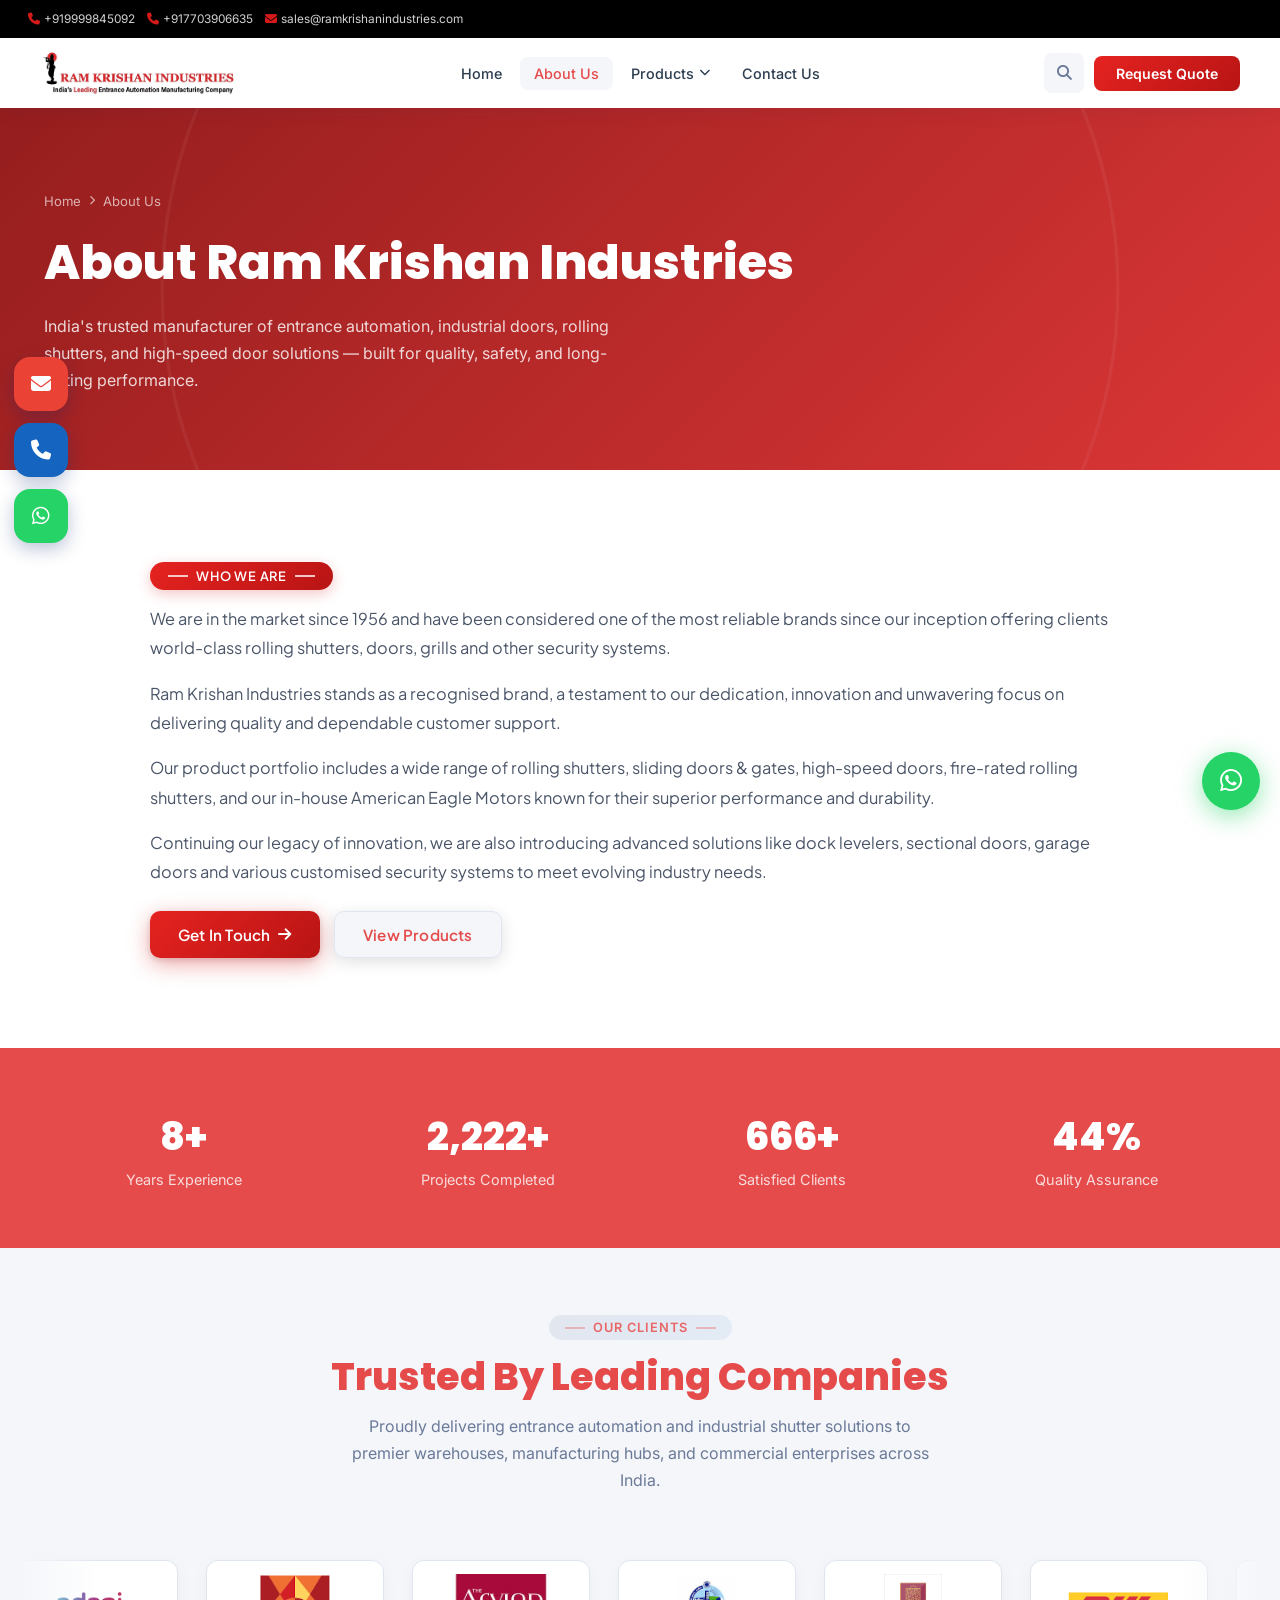
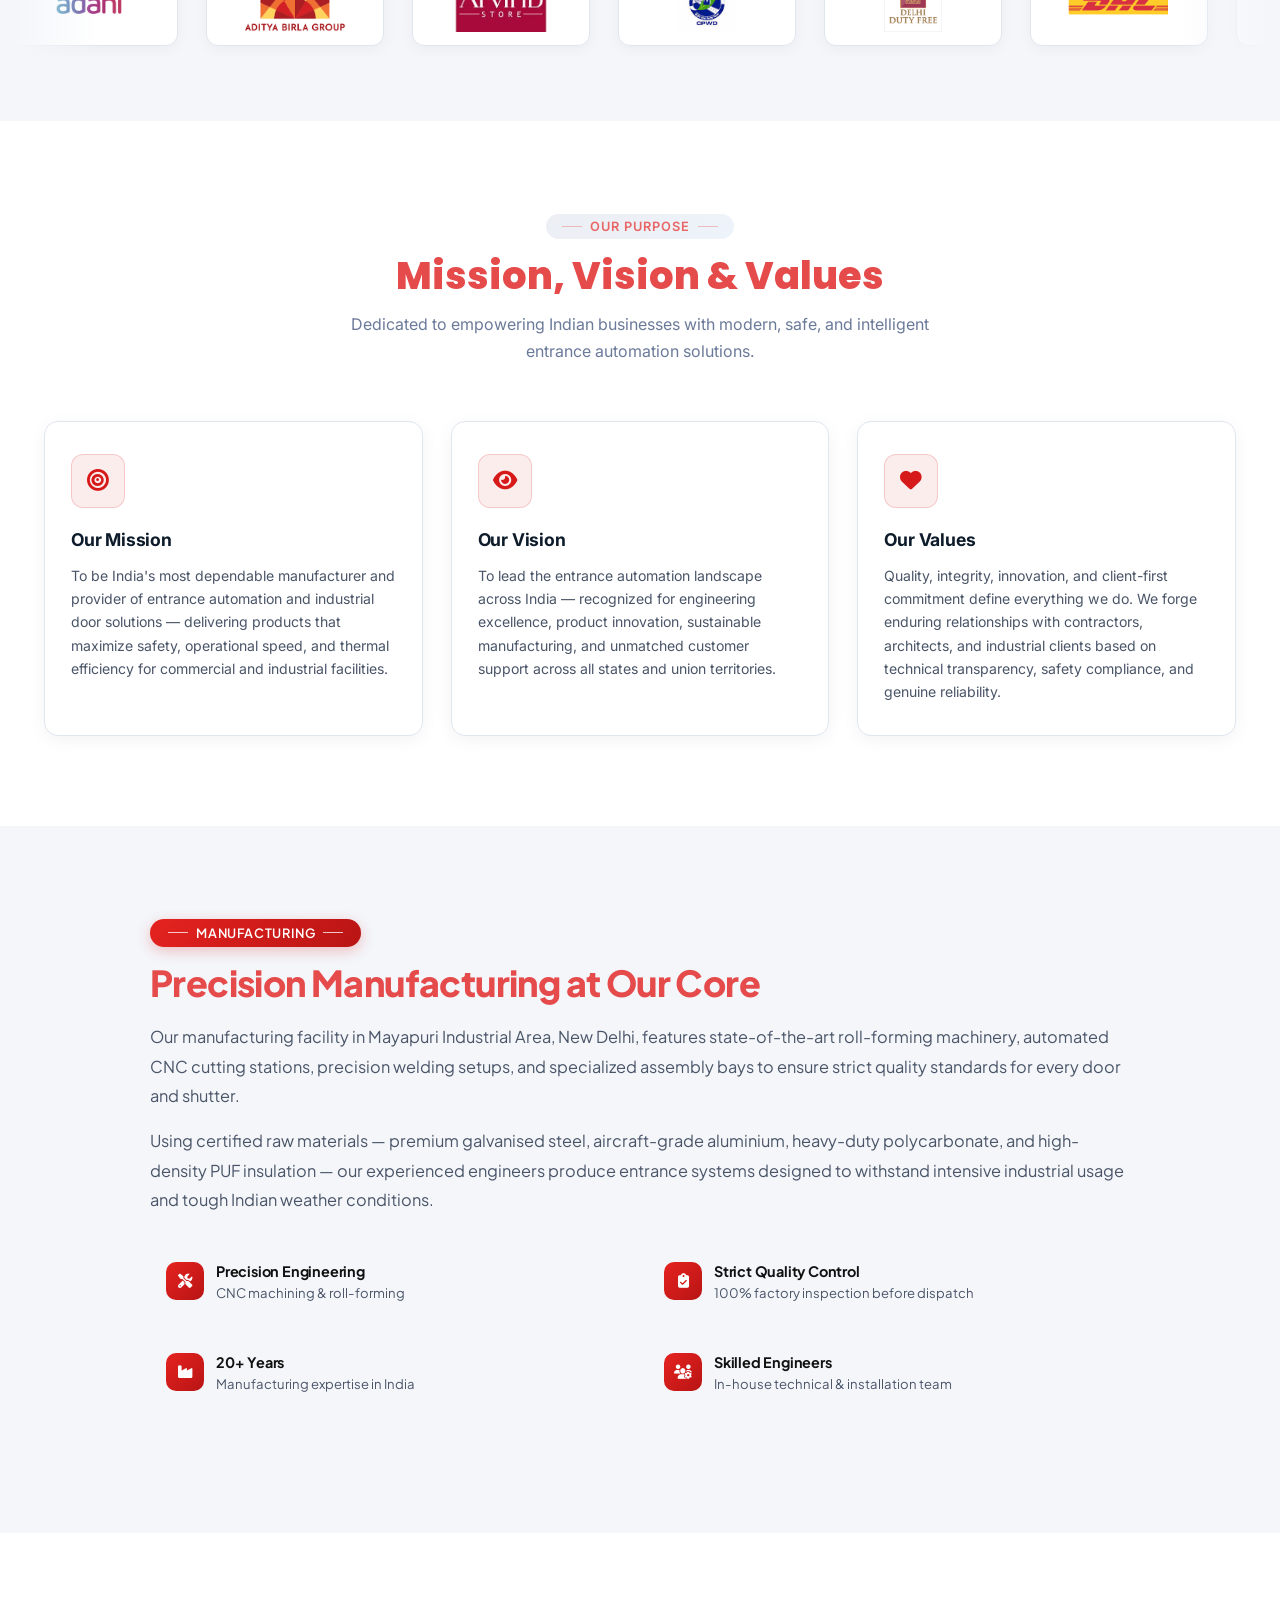
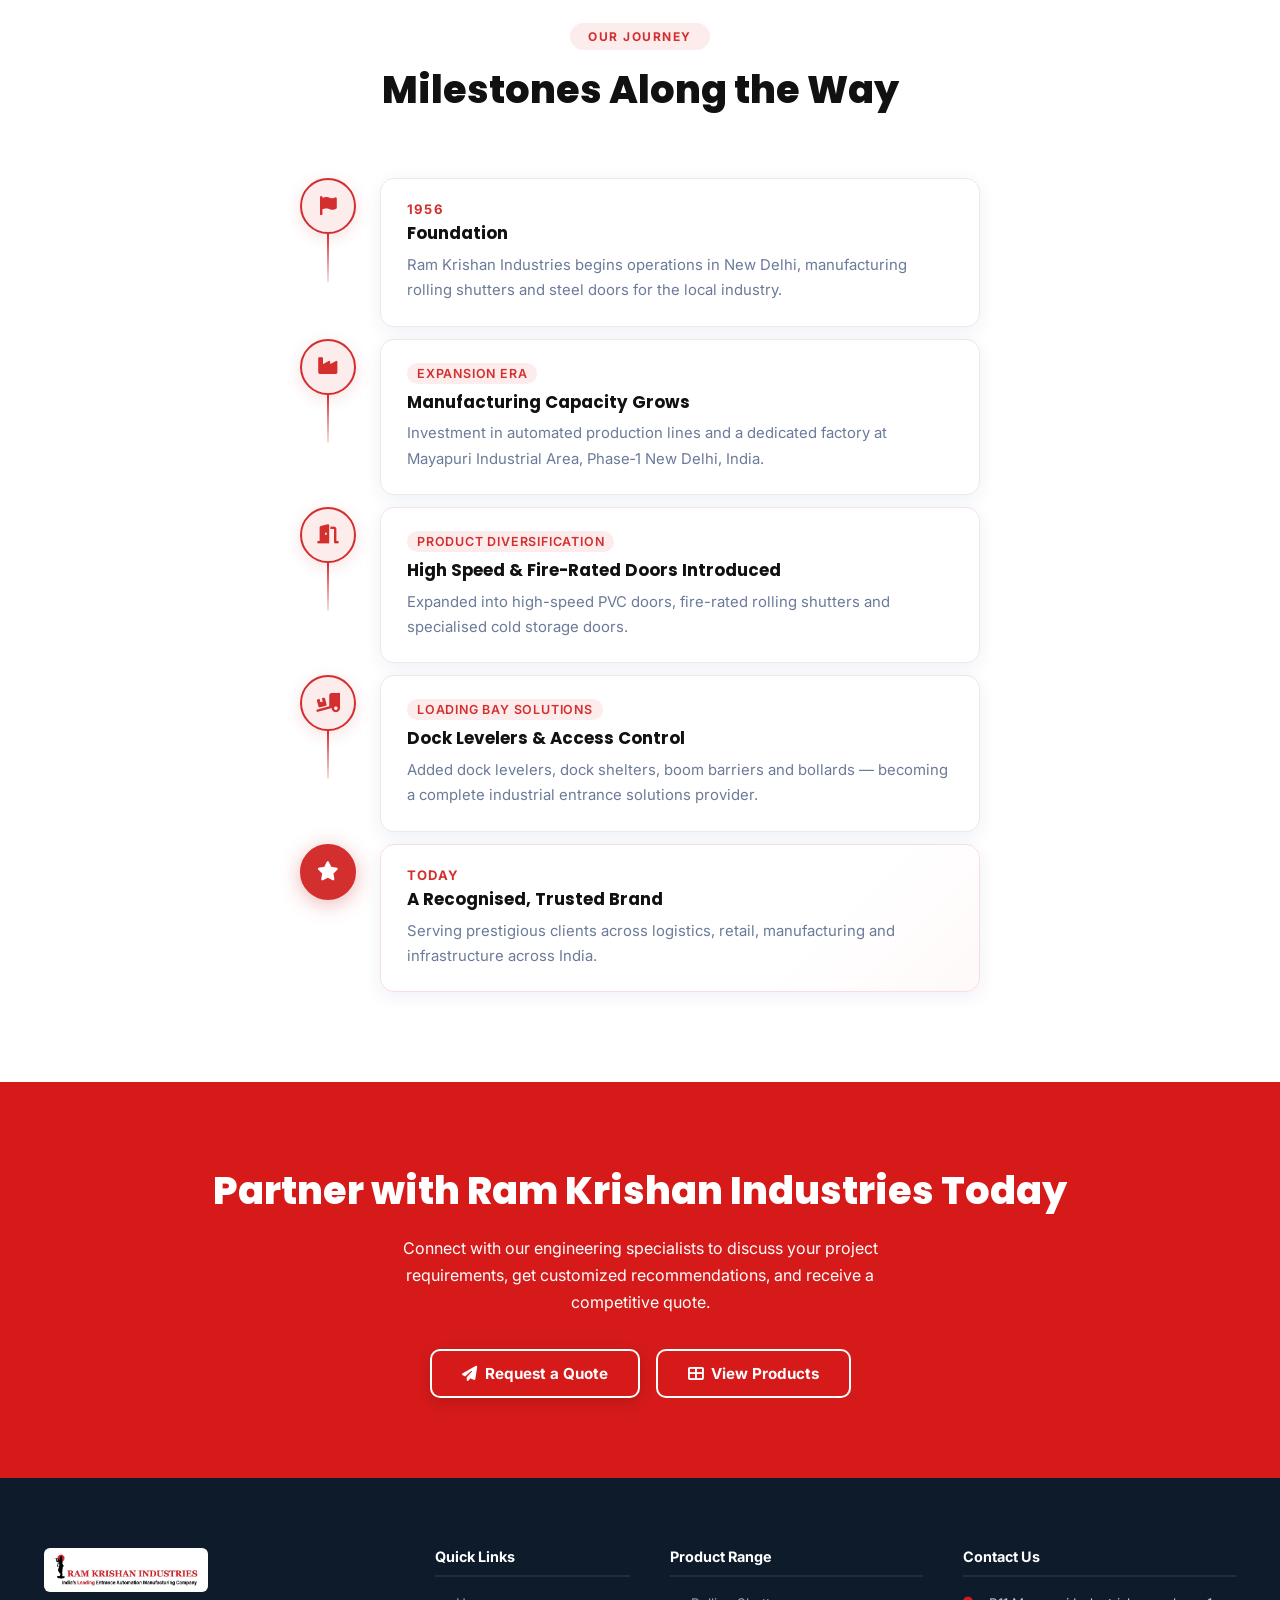
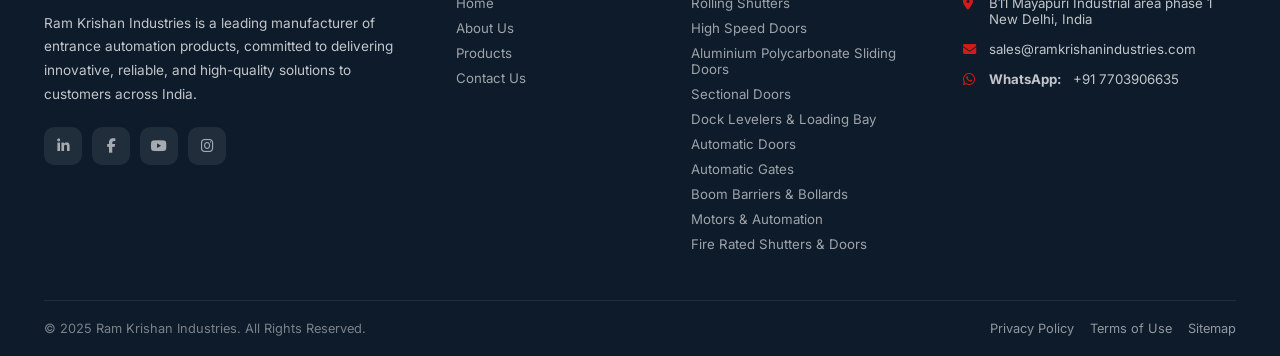
<file: about.html>
﻿<!DOCTYPE html>
<html lang="en">
<head>
  <meta charset="UTF-8" />
  <meta name="viewport" content="width=device-width, initial-scale=1.0" />
  <title>About Ram Krishan Industries | Industrial Door Manufacturer India</title>
  <meta name="description" content="Learn about Ram Krishan Industries — a leading manufacturer of entrance automation products, high-speed doors, rolling shutters & dock equipment in New Delhi, India." />
  <meta name="keywords" content="About Ram Krishan Industries, industrial door manufacturer India, entrance automation manufacturer Delhi, rolling shutter supplier, high speed doors India" />
  <meta name="robots" content="index, follow, max-image-preview:large" />
  <link rel="canonical" href="https://www.ramkrishanindustries.com/about.html" />

    <!-- Favicon -->
  <link rel="icon" type="image/png" href="images/ram-krishan-industries-logo.png" />

  <!-- Open Graph -->
  <meta property="og:type" content="article" />
  <meta property="og:url" content="https://www.ramkrishanindustries.com/about.html" />
  <meta property="og:site_name" content="Ram Krishan Industries" />
  <meta property="og:title" content="About Us | Ram Krishan Industries | Industrial Doors & Automation" />
  <meta property="og:description" content="Discover Ram Krishan Industries — 20+ years of excellence in manufacturing high-speed doors, rolling shutters, and entrance automation systems across India." />
  <meta property="og:image" content="images/ram-krishan-industries-logo.png" />

  <!-- Twitter Card -->
  <meta name="twitter:card" content="summary_large_image" />
  <meta name="twitter:title" content="About Us | Ram Krishan Industries | Industrial Doors & Automation" />
  <meta name="twitter:description" content="Ram Krishan Industries is an industry leader in entrance automation and industrial door solutions across India." />
  <meta name="twitter:image" content="images/ram-krishan-industries-logo.png" />

  <link rel="stylesheet" href="css/style.css" />
  <link rel="stylesheet" href="https://cdnjs.cloudflare.com/ajax/libs/font-awesome/6.5.0/css/all.min.css" />

  <!-- JSON-LD Breadcrumb Schema -->
  <script type="application/ld+json">
  {
    "@context": "https://schema.org",
    "@type": "BreadcrumbList",
    "itemListElement": [
      { "@type": "ListItem", "position": 1, "name": "Home", "item": "https://www.ramkrishanindustries.com/" },
      { "@type": "ListItem", "position": 2, "name": "About Us", "item": "https://www.ramkrishanindustries.com/about.html" }
    ]
  }
  </script>
</head>
<body class="about-page">

<!-- TOP BAR -->
<div class="top-bar">
  <div class="container">
    <div class="top-bar-left">
      <a href="tel:+919999845092"><i class="fas fa-phone"></i> +919999845092</a>
      <a href="tel:+917703906635"><i class="fas fa-phone"></i> +917703906635</a>
      <a href="mailto:sales@ramkrishanindustries.com"><i class="fas fa-envelope"></i>sales@ramkrishanindustries.com</a>
    </div>
  </div>
</div>

<!-- NAVBAR -->
<nav class="navbar" id="navbar">
  <div class="container">
    <a href="index.html" class="logo" aria-label="Ram Krishan Industries"><img src="images/ram-krishan-industries-logo.png" alt="Ram Krishan Industries" class="logo-img" /></a>
    <ul class="nav-links">
      <li><a href="index.html"><span data-i18n="navHome">Home</span></a></li>
      <li><a href="about.html" class="active"><span data-i18n="navAbout">About Us</span></a></li>
      <li class="has-dropdown">
        <a href="products.html"><span data-i18n="navProducts">Products</span> <i class="fas fa-chevron-down"></i></a>
        <ul class="dropdown-menu dropdown-products-list">
         <li><a href="products.html#rolling"> Rolling Shutters</a></li>
          <li><a href="products.html#highspeed"> High Speed Doors</a></li>
          <li><a href="products.html#polycarbonate"> Aluminium Polycarbonate Sliding Doors</a></li>
          <li><a href="products.html#sectional"> Sectional Doors</a></li>
          <li><a href="products.html#dockleveler"> Dock Levelers & Loading Bay</a></li>
          <li><a href="products.html#autodoors"> Automatic Doors</a></li>
          <li><a href="products.html#autogates"> Automatic Gates</a></li>
          <li><a href="products.html#boombarrier"> Boom Barriers & Bollards</a></li>
          <li><a href="products.html#doormotors"> Motors & Automation</a></li>
          <li><a href="products.html#fire"> Fire Rated Shutters & Doors</a></li>
        </ul>
      </li>
      <li><a href="contact.html"><span data-i18n="navContact">Contact Us</span></a></li>
    </ul>
    <div class="nav-actions">
      <button class="btn-search" id="searchBtn" aria-label="Search"><i class="fas fa-search"></i></button>
      <a href="contact.html" class="btn-quote" data-i18n="navQuote">Request Quote</a>
      <button class="hamburger" id="hamburger" aria-label="Menu"><span></span><span></span><span></span></button>
    </div>
  </div>
</nav>

<nav class="mobile-nav" id="mobileNav">
  <button class="mobile-nav-close" id="mobileNavClose"><i class="fas fa-times"></i></button>
  <ul>
    <li><a href="index.html"><span data-i18n="navHome">Home</span></a></li>
    <li><a href="about.html"><span data-i18n="navAbout">About Us</span></a></li>
    <li class="mobile-nav-parent">
      <div class="mobile-nav-row">
        <a href="products.html"><span data-i18n="navProducts">Products</span></a>
        <button class="mobile-submenu-toggle" type="button" aria-label="Toggle Products menu"><i class="fas fa-chevron-down"></i></button>
      </div>
      <ul class="mobile-submenu">
        <li><a href="products.html#rolling">Rolling Shutters</a></li>
        <li><a href="products.html#highspeed">High Speed Doors</a></li>
        <li><a href="products.html#polycarbonate">Aluminium Polycarbonate Sliding Doors</a></li>
        <li><a href="products.html#sectional">Sectional Doors</a></li>
        <li><a href="products.html#dockleveler">Dock Levelers & Loading Bay</a></li>
        <li><a href="products.html#autodoors">Automatic Doors</a></li>
        <li><a href="products.html#autogates">Automatic Gates</a></li>
        <li><a href="products.html#boombarrier">Boom Barriers & Bollards</a></li>
        <li><a href="products.html#doormotors">Motors & Automation</a></li>
        <li><a href="products.html#fire">Fire Rated Shutters & Doors</a></li>
      </ul>
    </li>
    <li><a href="contact.html"><span data-i18n="navContact">Contact Us</span></a></li>
  </ul>
  <div class="mobile-nav-footer"><a href="contact.html" class="btn-quote" data-i18n="navQuote">Request Quote</a></div>
</nav>

<!-- PAGE HERO -->
<section class="page-hero page-hero-about">
  <div class="container">
    <div class="page-hero-content">
      <div class="breadcrumb">
        <a href="index.html"><span data-i18n="navHome">Home</span></a><i class="fas fa-chevron-right"></i><span data-i18n="breadcrumbAboutTxt">About Us</span>
      </div>
      <h1 data-i18n="pageHeroAboutTitle">About Ram Krishan Industries</h1>
      <p data-i18n="pageHeroAboutSub">India's trusted manufacturer of entrance automation, industrial doors, rolling shutters, and high-speed door solutions — built for quality, safety, and long-lasting performance.</p>
    </div>
  </div>
</section>

<!-- COMPANY OVERVIEW -->
<section class="section about-strip">
  <div class="container">
    <div class="about-text reveal">
        <div class="section-label" data-i18n="aboutSectionLabel">Who We Are</div>
        <p data-i18n="aboutStoryP1">We are in the market since 1956 and have been considered one of the most reliable brands since our inception offering clients world-class rolling shutters, doors, grills and other security systems.</p>
        <p data-i18n="aboutStoryP2">Ram Krishan Industries stands as a recognised brand, a testament to our dedication, innovation and unwavering focus on delivering quality and dependable customer support.</p>
        <p data-i18n="aboutStoryP3">Our product portfolio includes a wide range of rolling shutters, sliding doors & gates, high-speed doors, fire-rated rolling shutters, and our in-house American Eagle Motors known for their superior performance and durability.</p>
        <p data-i18n="aboutStoryP4">Continuing our legacy of innovation, we are also introducing advanced solutions like dock levelers, sectional doors, garage doors and various customised security systems to meet evolving industry needs.</p>
        <div style="display:flex;gap:14px;margin-top:24px;flex-wrap:wrap">
          <a href="contact.html" class="btn-primary"><span data-i18n="aboutGetInTouch">Get In Touch</span> <i class="fas fa-arrow-right"></i></a>
          <a href="products.html" class="btn-outline-white" style="color:var(--primary);border-color:var(--border);background:var(--light-gray)" data-i18n="aboutViewProductsBtn">View Products</a>
        </div>
    </div>
  </div>
</section>

<!-- STATS BAR -->
<section style="background:var(--primary);padding:60px 0">
  <div class="container">
    <div class="about-stats-grid">
      <div class="reveal">
        <div class="about-stat-num"><span data-target="20" data-suffix="+">20+</span></div>
        <div class="about-stat-label" data-i18n="statYears">Years Experience</div>
      </div>
      <div class="reveal reveal-delay-1">
        <div class="about-stat-num"><span data-target="5000" data-suffix="+">5,000+</span></div>
        <div class="about-stat-label" data-i18n="statProjects">Projects Completed</div>
      </div>
      <div class="reveal reveal-delay-2">
        <div class="about-stat-num"><span data-target="1500" data-suffix="+">1,500+</span></div>
        <div class="about-stat-label" data-i18n="statClients">Satisfied Clients</div>
      </div>
      <div class="reveal reveal-delay-3">
        <div class="about-stat-num"><span data-target="100" data-suffix="%">100%</span></div>
        <div class="about-stat-label">Quality Assurance</div>
      </div>
    </div>
  </div>
</section>

<!-- TRUSTED BY LEADING COMPANIES (AUTO-SLIDING LOGO MARQUEE) -->
<section class="section logo-marquee-section">
  <div class="container">
    <div class="section-header reveal">
      <div class="section-label">Our Clients</div>
      <h2 class="section-title">Trusted By Leading Companies</h2>
      <p class="section-subtitle">Proudly delivering entrance automation and industrial shutter solutions to premier warehouses, manufacturing hubs, and commercial enterprises across India.</p>
    </div>
  </div>
  <div class="logo-marquee-wrap">
    <div class="logo-marquee-track" id="logoMarquee">
      <!-- Set 1: ZIP-provided client logos -->
      <div class="logo-marquee-item"><img src="images/Clients/LOGO/ADANNI.png" alt="Adani logo" loading="eager" /></div>
      <div class="logo-marquee-item"><img src="images/Clients/LOGO/ADITYA.png" alt="Aditya logo" loading="eager" /></div>
      <div class="logo-marquee-item"><img src="images/Clients/LOGO/ARVIND.jpg" alt="Arvind logo" loading="eager" /></div>
      <div class="logo-marquee-item"><img src="images/Clients/LOGO/CPWD.jpg" alt="CPWD logo" loading="eager" /></div>
      <div class="logo-marquee-item"><img src="images/Clients/LOGO/DELHI DUTY.png" alt="Delhi Duty Free logo" loading="eager" /></div>
      <div class="logo-marquee-item"><img src="images/Clients/LOGO/dhl.png" alt="DHL logo" loading="eager" /></div>
      <div class="logo-marquee-item"><img src="images/Clients/LOGO/DLF.png" alt="DLF logo" loading="eager" /></div>
      <div class="logo-marquee-item"><img src="images/Clients/LOGO/GOOREJ.png" alt="Godrej logo" loading="eager" /></div>
      <div class="logo-marquee-item"><img src="images/Clients/LOGO/HONDA.png" alt="Honda logo" loading="eager" /></div>
      <div class="logo-marquee-item"><img src="images/Clients/LOGO/INIDAOIL.jpg" alt="Indian Oil logo" loading="eager" /></div>
      <div class="logo-marquee-item"><img src="images/Clients/LOGO/JAMMU.jpg" alt="Jammu logo" loading="eager" /></div>
      <div class="logo-marquee-item"><img src="images/Clients/LOGO/JSL.jpg" alt="JSL logo" loading="eager" /></div>
      <div class="logo-marquee-item"><img src="images/Clients/LOGO/LEELA.png" alt="Leela logo" loading="eager" /></div>
      <div class="logo-marquee-item"><img src="images/Clients/LOGO/MARKS.png" alt="Marks logo" loading="eager" /></div>
      <div class="logo-marquee-item"><img src="images/Clients/LOGO/NBCC.jpg" alt="NBCC logo" loading="eager" /></div>
      <div class="logo-marquee-item"><img src="images/Clients/LOGO/NIKE.png" alt="Nike logo" loading="eager" /></div>
      <div class="logo-marquee-item"><img src="images/Clients/LOGO/Reliance-Industries-Limited-RIL-Logo-1966.png" alt="Reliance Industries logo" loading="eager" /></div>
      <div class="logo-marquee-item"><img src="images/Clients/LOGO/RELINACE REATIL.jpg" alt="Reliance Retail logo" loading="eager" /></div>
      <div class="logo-marquee-item"><img src="images/Clients/LOGO/TATA.png" alt="Tata logo" loading="eager" /></div>
      <div class="logo-marquee-item"><img src="images/Clients/LOGO/YVES.png" alt="Yves logo" loading="eager" /></div>
      <div class="logo-marquee-item"><img src="images/Clients/LOGO/ZARA.png" alt="Zara logo" loading="eager" /></div>
        <div class="logo-marquee-item"><img src="images/Clients/LOGO/hero.png" alt="hero" loading="eager" /></div>
      <div class="logo-marquee-item"><img src="images/Clients/LOGO/kia.webp" alt="kia" loading="eager" /></div>
      <div class="logo-marquee-item"><img src="images/Clients/LOGO/maruti.png" alt="maruti" loading="eager" /></div>

      <!-- Set 2: duplicate set for continuous loop -->
      <div class="logo-marquee-item"><img src="images/Clients/LOGO/ADANNI.png" alt="Adani logo" loading="eager" /></div>
      <div class="logo-marquee-item"><img src="images/Clients/LOGO/ADITYA.png" alt="Aditya logo" loading="eager" /></div>
      <div class="logo-marquee-item"><img src="images/Clients/LOGO/ARVIND.jpg" alt="Arvind logo" loading="eager" /></div>
      <div class="logo-marquee-item"><img src="images/Clients/LOGO/CPWD.jpg" alt="CPWD logo" loading="eager" /></div>
      <div class="logo-marquee-item"><img src="images/Clients/LOGO/DELHI DUTY.png" alt="Delhi Duty Free logo" loading="eager" /></div>
      <div class="logo-marquee-item"><img src="images/Clients/LOGO/dhl.png" alt="DHL logo" loading="eager" /></div>
      <div class="logo-marquee-item"><img src="images/Clients/LOGO/DLF.png" alt="DLF logo" loading="eager" /></div>
      <div class="logo-marquee-item"><img src="images/Clients/LOGO/GOOREJ.png" alt="Godrej logo" loading="eager" /></div>
      <div class="logo-marquee-item"><img src="images/Clients/LOGO/HONDA.png" alt="Honda logo" loading="eager" /></div>
      <div class="logo-marquee-item"><img src="images/Clients/LOGO/INIDAOIL.jpg" alt="Indian Oil logo" loading="eager" /></div>
      <div class="logo-marquee-item"><img src="images/Clients/LOGO/JAMMU.jpg" alt="Jammu logo" loading="eager" /></div>
      <div class="logo-marquee-item"><img src="images/Clients/LOGO/JSL.jpg" alt="JSL logo" loading="eager" /></div>
      <div class="logo-marquee-item"><img src="images/Clients/LOGO/LEELA.png" alt="Leela logo" loading="eager" /></div>
      <div class="logo-marquee-item"><img src="images/Clients/LOGO/MARKS.png" alt="Marks logo" loading="eager" /></div>
      <div class="logo-marquee-item"><img src="images/Clients/LOGO/NBCC.jpg" alt="NBCC logo" loading="eager" /></div>
      <div class="logo-marquee-item"><img src="images/Clients/LOGO/NIKE.png" alt="Nike logo" loading="eager" /></div>
      <div class="logo-marquee-item"><img src="images/Clients/LOGO/Reliance-Industries-Limited-RIL-Logo-1966.png" alt="Reliance Industries logo" loading="eager" /></div>
      <div class="logo-marquee-item"><img src="images/Clients/LOGO/RELINACE REATIL.jpg" alt="Reliance Retail logo" loading="eager" /></div>
      <div class="logo-marquee-item"><img src="images/Clients/LOGO/TATA.png" alt="Tata logo" loading="eager" /></div>
      <div class="logo-marquee-item"><img src="images/Clients/LOGO/YVES.png" alt="Yves logo" loading="eager" /></div>
      <div class="logo-marquee-item"><img src="images/Clients/LOGO/ZARA.png" alt="Zara logo" loading="eager" /></div>
        <div class="logo-marquee-item"><img src="images/Clients/LOGO/hero.png" alt="hero" loading="eager" /></div>
      <div class="logo-marquee-item"><img src="images/Clients/LOGO/kia.webp" alt="kia" loading="eager" /></div>
      <div class="logo-marquee-item"><img src="images/Clients/LOGO/maruti.png" alt="maruti" loading="eager" /></div>
    </div>
  </div>
</section>

<!-- MISSION & VISION -->
<section class="section" style="background:var(--white)">
  <div class="container">
    <div class="section-header reveal">
      <div class="section-label" data-i18n="missionLabel">Our Purpose</div>
      <h2 class="section-title" data-i18n="missionSectionTitle">Mission, Vision & Values</h2>
      <p class="section-subtitle">Dedicated to empowering Indian businesses with modern, safe, and intelligent entrance automation solutions.</p>
    </div>
    <div class="mission-grid">
      <div class="why-card reveal">
        <div class="why-icon"><i class="fas fa-bullseye"></i></div>
        <h3 data-i18n="missionH">Our Mission</h3>
        <p data-i18n="missionP">To be India's most dependable manufacturer and provider of entrance automation and industrial door solutions — delivering products that maximize safety, operational speed, and thermal efficiency for commercial and industrial facilities.</p>
      </div>
      <div class="why-card reveal reveal-delay-1">
        <div class="why-icon"><i class="fas fa-eye"></i></div>
        <h3 data-i18n="visionH">Our Vision</h3>
        <p data-i18n="visionP">To lead the entrance automation landscape across India — recognized for engineering excellence, product innovation, sustainable manufacturing, and unmatched customer support across all states and union territories.</p>
      </div>
      <div class="why-card reveal reveal-delay-2">
        <div class="why-icon"><i class="fas fa-heart"></i></div>
        <h3 data-i18n="valuesH">Our Values</h3>
        <p data-i18n="valuesP">Quality, integrity, innovation, and client-first commitment define everything we do. We forge enduring relationships with contractors, architects, and industrial clients based on technical transparency, safety compliance, and genuine reliability.</p>
      </div>
    </div>
  </div>
</section>

<!-- MANUFACTURING -->
<section class="section about-strip" style="background:var(--light-gray)">
  <div class="container">
    <div class="about-text-full">
      <div class="about-text reveal">
        <div class="section-label" data-i18n="manufacturingLabel">Manufacturing</div>
        <h2 data-i18n="manufacturingTitle">Precision Manufacturing at Our Core</h2>
        <p data-i18n="manufacturingP1">Our manufacturing facility in Mayapuri Industrial Area, New Delhi, features state-of-the-art roll-forming machinery, automated CNC cutting stations, precision welding setups, and specialized assembly bays to ensure strict quality standards for every door and shutter.</p>
        <p data-i18n="manufacturingP2">Using certified raw materials — premium galvanised steel, aircraft-grade aluminium, heavy-duty polycarbonate, and high-density PUF insulation — our experienced engineers produce entrance systems designed to withstand intensive industrial usage and tough Indian weather conditions.</p>
        <div class="about-features">
          <div class="about-feature">
            <div class="about-feature-icon"><i class="fas fa-tools"></i></div>
            <div class="about-feature-text"><h4 data-i18n="af1h">Precision Engineering</h4><p data-i18n="af1p">CNC machining & roll-forming</p></div>
          </div>
          <div class="about-feature">
            <div class="about-feature-icon"><i class="fas fa-clipboard-check"></i></div>
            <div class="about-feature-text"><h4 data-i18n="af2h">Strict Quality Control</h4><p data-i18n="af2p">100% factory inspection before dispatch</p></div>
          </div>
          <div class="about-feature">
            <div class="about-feature-icon"><i class="fas fa-industry"></i></div>
            <div class="about-feature-text"><h4>20+ Years</h4><p data-i18n="af3p">Manufacturing expertise in India</p></div>
          </div>
          <div class="about-feature">
            <div class="about-feature-icon"><i class="fas fa-users-cog"></i></div>
            <div class="about-feature-text"><h4 data-i18n="af4h">Skilled Engineers</h4><p data-i18n="af4p">In-house technical & installation team</p></div>
          </div>
        </div>
      </div>

    </div>
  </div>
</section>

<!-- OUR JOURNEY / MILESTONES TIMELINE -->
<section class="section journey-timeline-section" id="our-journey">
  <div class="container">
    <div class="section-header reveal">
      <div class="journey-badge">OUR JOURNEY</div>
      <h2 class="journey-main-title">Milestones Along the Way</h2>
    </div>
    <div class="journey-timeline">

      <!-- Milestone 1 -->
      <div class="journey-item reveal">
        <div class="journey-icon-col">
          <div class="journey-icon">
            <i class="fas fa-flag"></i>
          </div>
          <div class="journey-line"></div>
        </div>
        <div class="journey-content">
          <div class="journey-year">1956</div>
          <h3 class="journey-title">Foundation</h3>
          <p class="journey-desc">Ram Krishan Industries begins operations in New Delhi, manufacturing rolling shutters and steel doors for the local industry.</p>
        </div>
      </div>

      <!-- Milestone 2 -->
      <div class="journey-item reveal reveal-delay-1">
        <div class="journey-icon-col">
          <div class="journey-icon">
            <i class="fas fa-industry"></i>
          </div>
          <div class="journey-line"></div>
        </div>
        <div class="journey-content">
          <div class="journey-era">Expansion Era</div>
          <h3 class="journey-title">Manufacturing Capacity Grows</h3>
          <p class="journey-desc">Investment in automated production lines and a dedicated factory at Mayapuri Industrial Area, Phase&#8209;1 New Delhi, India.</p>
        </div>
      </div>

      <!-- Milestone 3 -->
      <div class="journey-item reveal reveal-delay-2">
        <div class="journey-icon-col">
          <div class="journey-icon">
            <i class="fas fa-door-open"></i>
          </div>
          <div class="journey-line"></div>
        </div>
        <div class="journey-content">
          <div class="journey-era">Product Diversification</div>
          <h3 class="journey-title">High Speed &amp; Fire-Rated Doors Introduced</h3>
          <p class="journey-desc">Expanded into high-speed PVC doors, fire-rated rolling shutters and specialised cold storage doors.</p>
        </div>
      </div>

      <!-- Milestone 4 -->
      <div class="journey-item reveal reveal-delay-3">
        <div class="journey-icon-col">
          <div class="journey-icon">
            <i class="fas fa-truck-loading"></i>
          </div>
          <div class="journey-line"></div>
        </div>
        <div class="journey-content">
          <div class="journey-era">Loading Bay Solutions</div>
          <h3 class="journey-title">Dock Levelers &amp; Access Control</h3>
          <p class="journey-desc">Added dock levelers, dock shelters, boom barriers and bollards &mdash; becoming a complete industrial entrance solutions provider.</p>
        </div>
      </div>

      <!-- Milestone 5: Today (no bottom line) -->
      <div class="journey-item journey-item-last reveal reveal-delay-4">
        <div class="journey-icon-col">
          <div class="journey-icon journey-icon-today">
            <i class="fas fa-star"></i>
          </div>
        </div>
        <div class="journey-content">
          <div class="journey-year">Today</div>
          <h3 class="journey-title">A Recognised, Trusted Brand</h3>
          <p class="journey-desc">Serving prestigious clients across logistics, retail, manufacturing and infrastructure across India.</p>
        </div>
      </div>

    </div><!-- /.journey-timeline -->
  </div>
</section>

<!-- CTA -->
<section class="cta-section">
  <div class="container" style="position:relative;z-index:2">
    <h2 class="reveal" data-i18n="aboutCtaTitle">Partner with Ram Krishan Industries Today</h2>
    <p class="reveal reveal-delay-1" data-i18n="aboutCtaSub">Connect with our engineering specialists to discuss your project requirements, get customized recommendations, and receive a competitive quote.</p>
    <div class="cta-btns reveal reveal-delay-2">
      <a href="contact.html" class="btn-white"><i class="fas fa-paper-plane"></i> <span data-i18n="contactFormTitle">Request a Quote</span></a>
      <a href="products.html" class="btn-outline-gold"><i class="fas fa-th-large"></i> <span data-i18n="aboutViewProductsBtn">View Products</span></a>
    </div>
  </div>
</section>

<!-- FOOTER -->
<footer class="footer">
  <div class="container">
    <div class="footer-grid">
      <div class="footer-brand">
        <div class="logo" style="margin-bottom:16px"><img src="images/ram-krishan-industries-logo.png" alt="Ram Krishan Industries" class="footer-logo-img" /></div>
        <p data-i18n="footerAbout">Ram Krishan Industries is a leading manufacturer of entrance automation products, committed to delivering innovative, reliable, and high-quality solutions to customers across India.</p>
        <div class="footer-socials">
          <a class="footer-social" href="#" aria-label="LinkedIn"><i class="fab fa-linkedin-in"></i></a>
          <a class="footer-social" href="#" aria-label="Facebook"><i class="fab fa-facebook-f"></i></a>
          <a class="footer-social" href="#" aria-label="YouTube"><i class="fab fa-youtube"></i></a>
          <a class="footer-social" href="#" aria-label="Instagram"><i class="fab fa-instagram"></i></a>
        </div>
      </div>
      <div class="footer-col">
        <h4 data-i18n="footerQuickLinks">Quick Links</h4>
        <ul>
          <li><a href="index.html"><span data-i18n="navHome">Home</span></a></li>
          <li><a href="about.html"><span data-i18n="navAbout">About Us</span></a></li>
          <li><a href="products.html"><span data-i18n="navProducts">Products</span></a></li>
          <li><a href="contact.html"><span data-i18n="navContact">Contact Us</span></a></li>
        </ul>
      </div>
      <div class="footer-col">
        <h4 data-i18n="footerProductRange">Product Range</h4>
        <ul>
          <li><a href="products.html#rolling">Rolling Shutters</a></li>
          <li><a href="products.html#highspeed">High Speed Doors</a></li>
          <li><a href="products.html#polycarbonate">Aluminium Polycarbonate Sliding Doors</a></li>
          <li><a href="products.html#sectional">Sectional Doors</a></li>
          <li><a href="products.html#dockleveler">Dock Levelers & Loading Bay</a></li>
          <li><a href="products.html#autodoors">Automatic Doors</a></li>
          <li><a href="products.html#autogates">Automatic Gates</a></li>
          <li><a href="products.html#boombarrier">Boom Barriers & Bollards</a></li>
          <li><a href="products.html#doormotors">Motors & Automation</a></li>
          <li><a href="products.html#fire">Fire Rated Shutters & Doors</a></li>
        </ul>
      </div>
      <div class="footer-col">
        <h4 data-i18n="navContact">Contact Us</h4>
        <div class="footer-contact-item"><i class="fas fa-map-marker-alt"></i><span>B11 Mayapuri Industrial area phase 1  New Delhi, India</span></div>
        <div class="footer-contact-item"><i class="fas fa-envelope"></i><a href="mailto:sales@ramkrishanindustries.com">sales@ramkrishanindustries.com</a></div>
        <div class="footer-contact-item"><i class="fab fa-whatsapp"></i><strong data-i18n="lblWhatsAppCard">WhatsApp:</strong> <a href="https://wa.me/917703906635" target="_blank" rel="noopener">+91 7703906635</a></div>
      </div>
    </div>
    <div class="footer-bottom">
      <p>© 2025 Ram Krishan Industries. <span data-i18n="footerRights">All Rights Reserved.</span></p>
      <div style="display:flex;gap:16px"><a href="#" data-i18n="footerPrivacy">Privacy Policy</a><a href="#" data-i18n="footerTerms">Terms of Use</a><a href="#" data-i18n="footerSitemap">Sitemap</a></div>
    </div>
  </div>
</footer>

<div class="float-sidebar">
  <a class="float-btn email-btn" href="mailto:sales@ramkrishanindustries.com" aria-label="Email"><i class="fas fa-envelope"></i><span>sales@ramkrishanindustries.com</span></a>
  <a class="float-btn phone-btn" href="tel:9999845092" aria-label="Call"><i class="fas fa-phone"></i><span>9999845092</span></a>
  <a class="float-btn whatsapp" href="https://wa.me/917703906635" target="_blank" rel="noopener" aria-label="WhatsApp"><i class="fab fa-whatsapp"></i><span data-i18n="sidebarWhatsAppChat">WhatsApp Chat</span></a>
</div>
<a class="whatsapp-fab" href="https://wa.me/917703906635" target="_blank" rel="noopener" aria-label="WhatsApp"><i class="fab fa-whatsapp"></i></a>
<button class="back-top" id="backTop" aria-label="Back to top"><i class="fas fa-chevron-up"></i></button>

<div class="search-overlay" id="searchOverlay">
  <div class="search-box">
    <h3 style="margin-bottom:16px;color:var(--primary)" data-i18n="searchTitle">Search Products</h3>
    <div class="search-input-wrap">
      <input type="text" id="searchInput" placeholder="e.g. High Speed Door, Rolling Shutter…" data-i18n-placeholder="searchPlaceholder" />
      <button><i class="fas fa-search"></i></button>
    </div>
    <button class="search-close" id="searchClose"><i class="fas fa-times"></i> <span data-i18n="searchClose">Close</span></button>
  </div>
</div>
<script src="js/translations.js"></script>
<script src="js/main.js"></script>
</body>
</html>
</file>
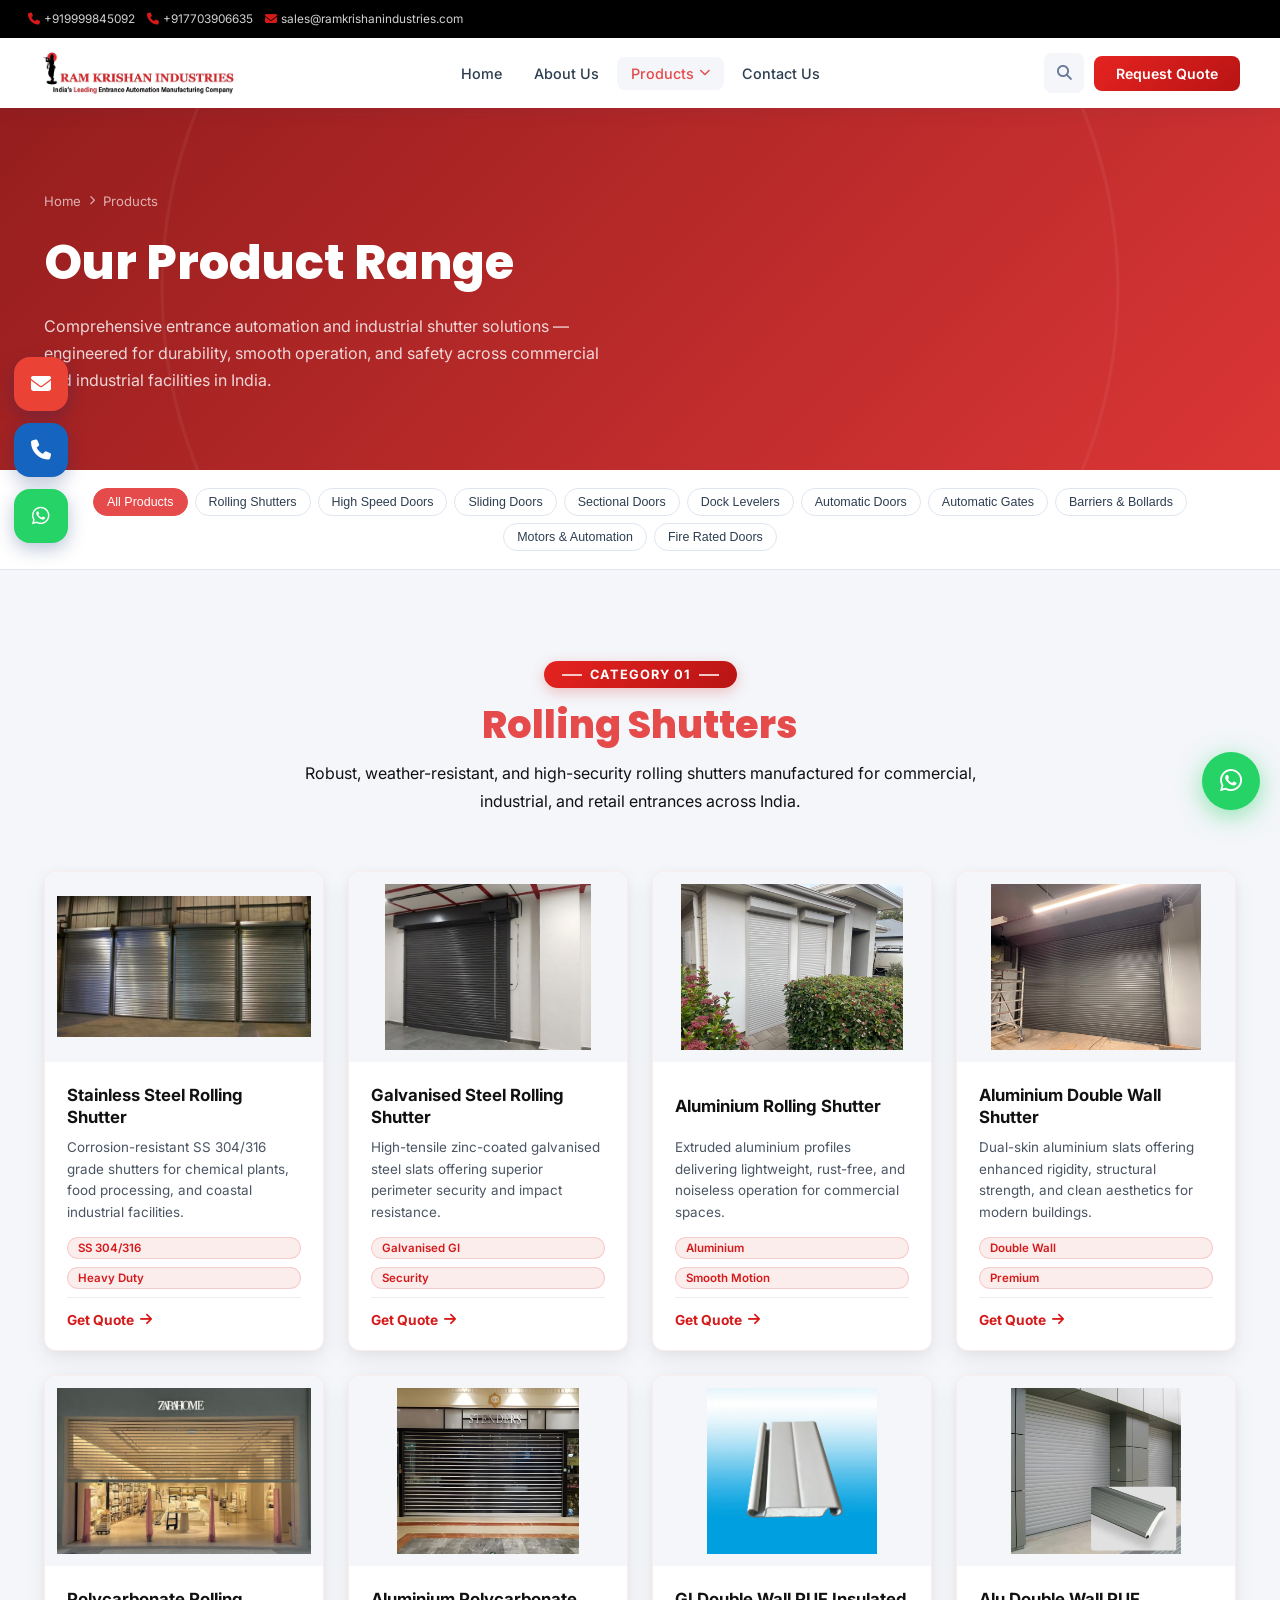
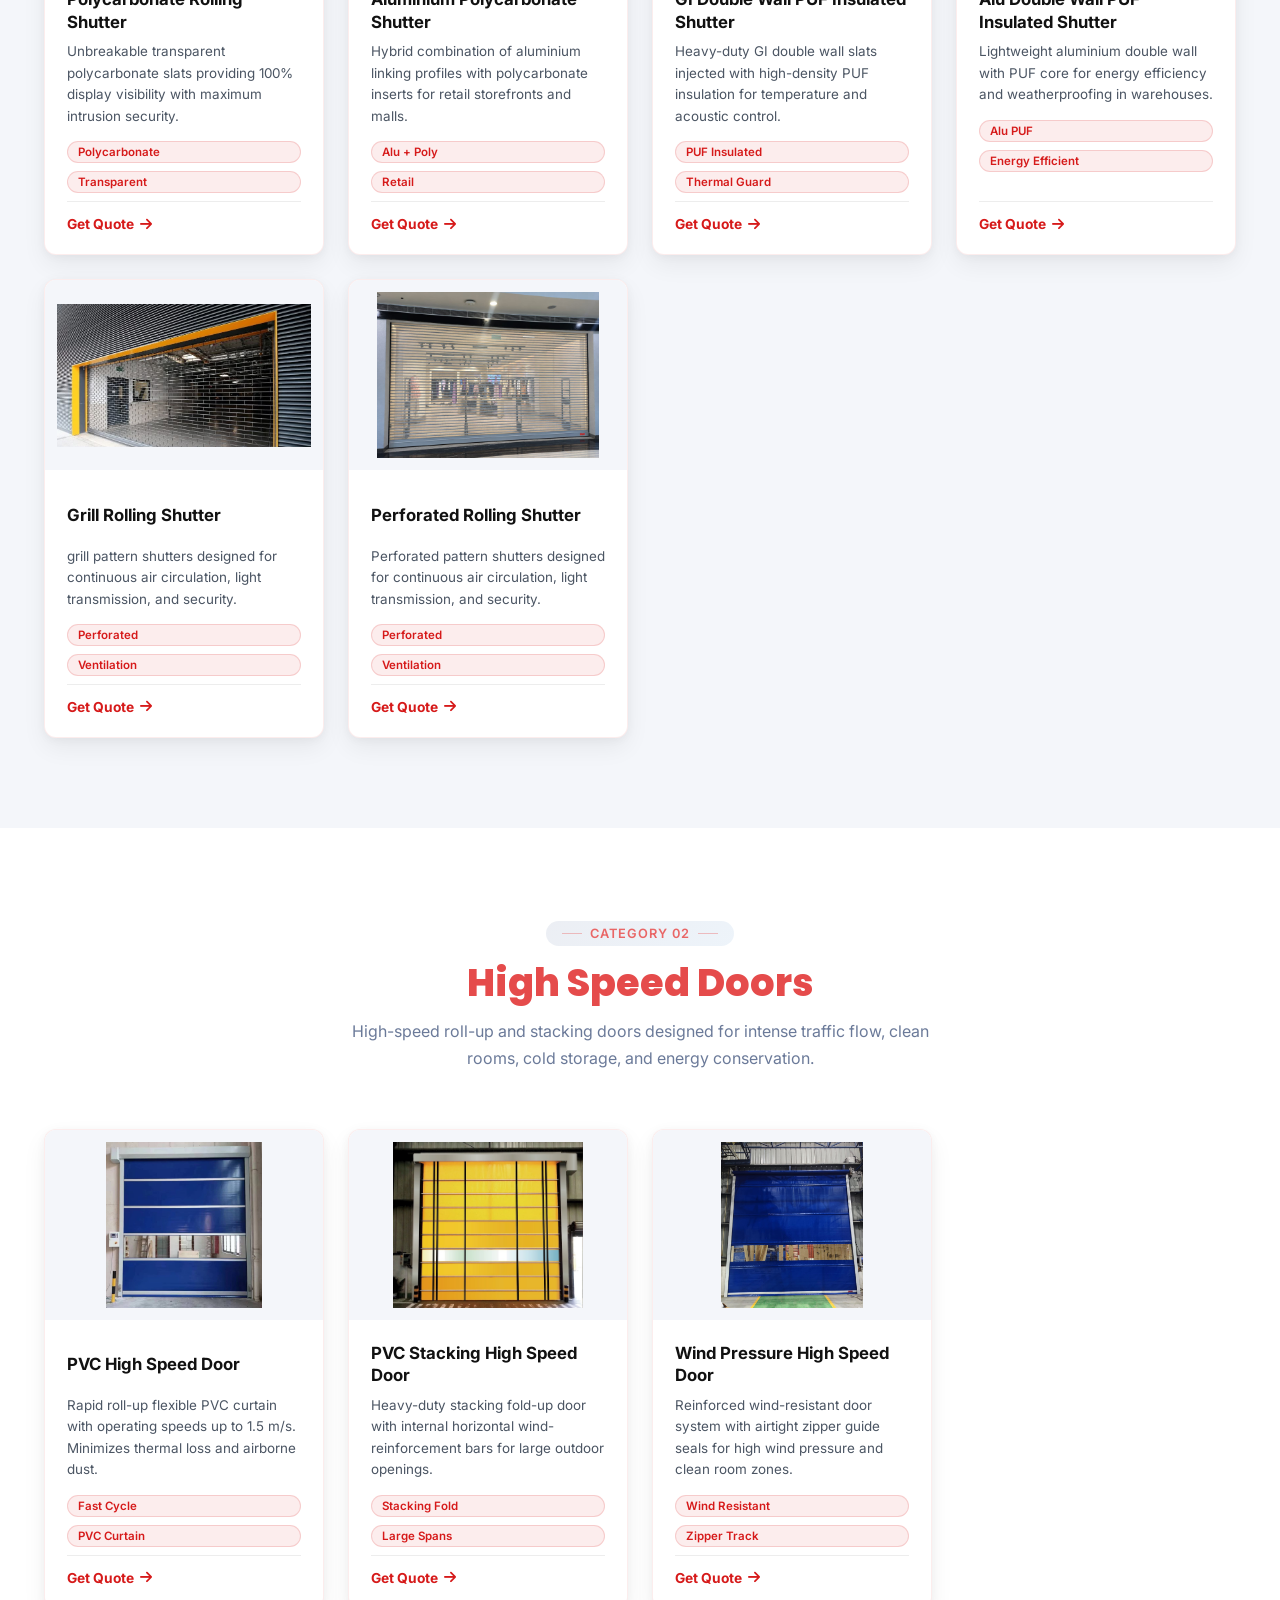
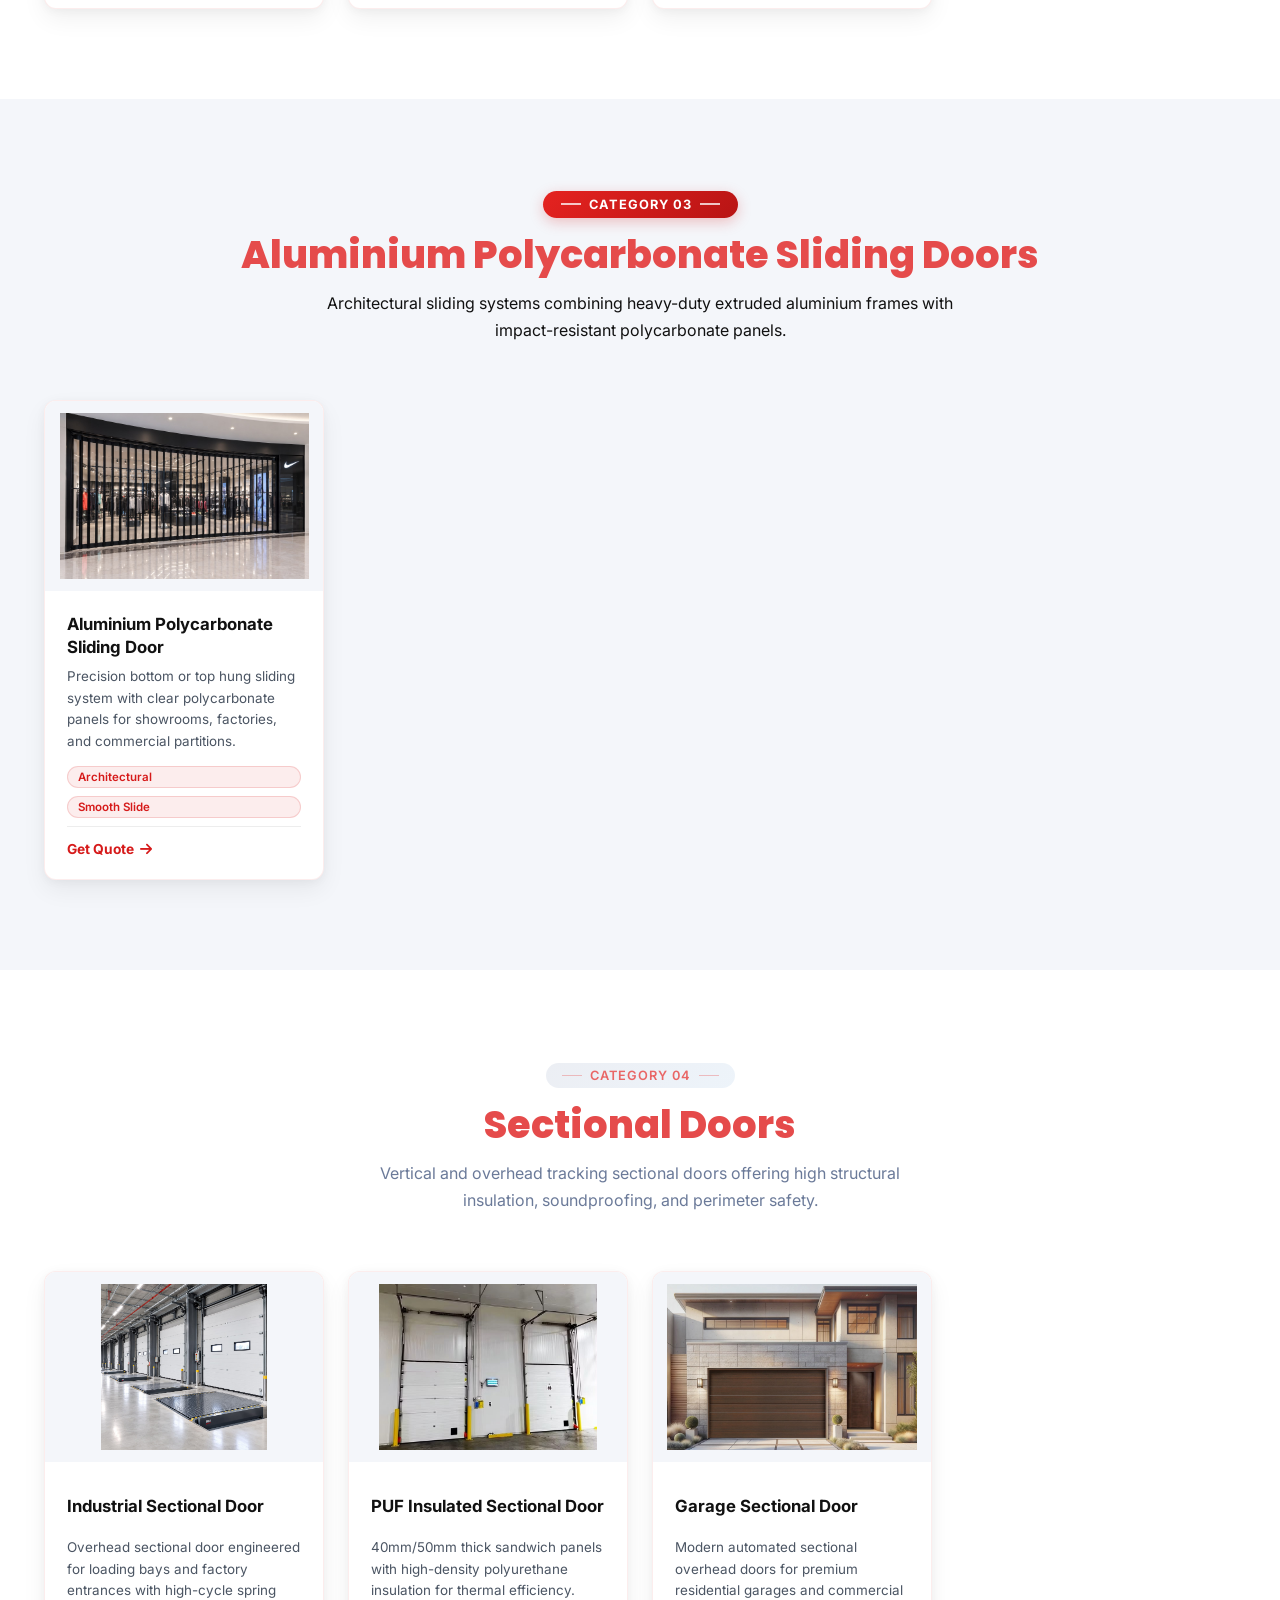
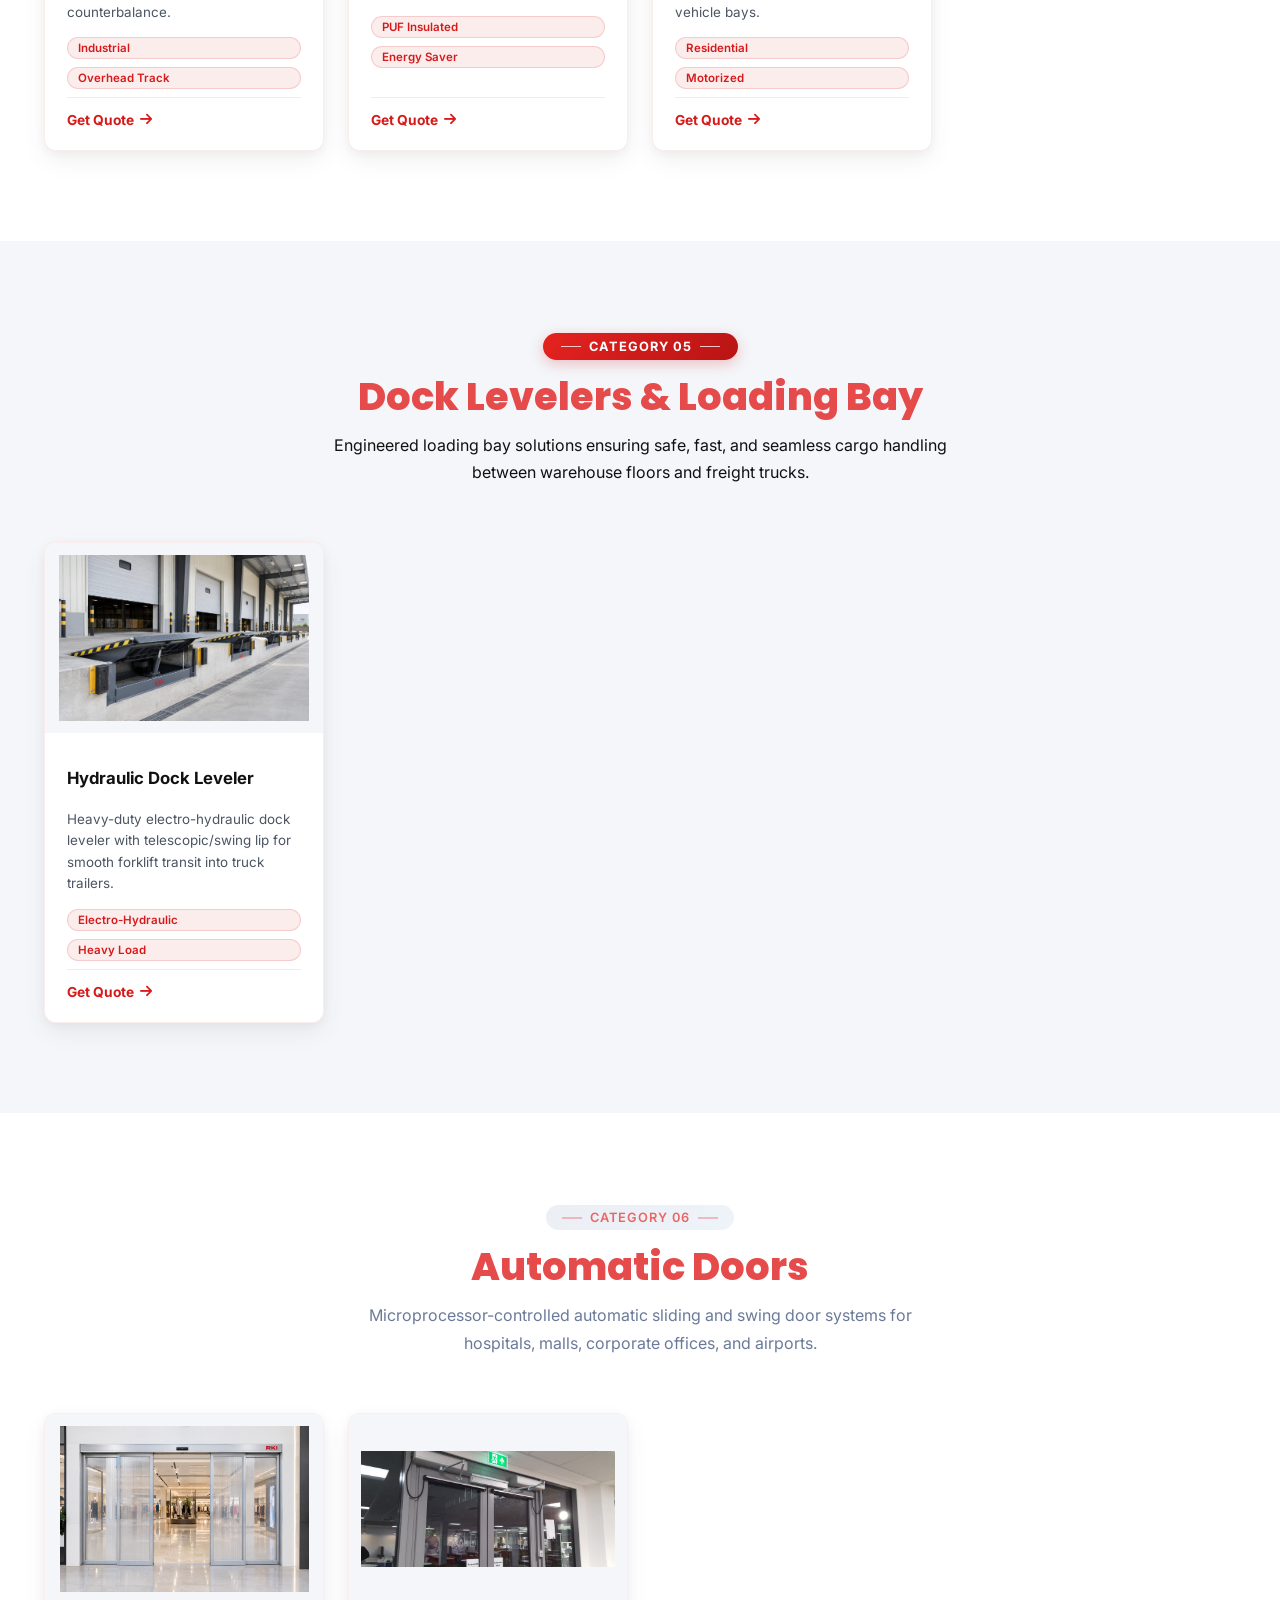
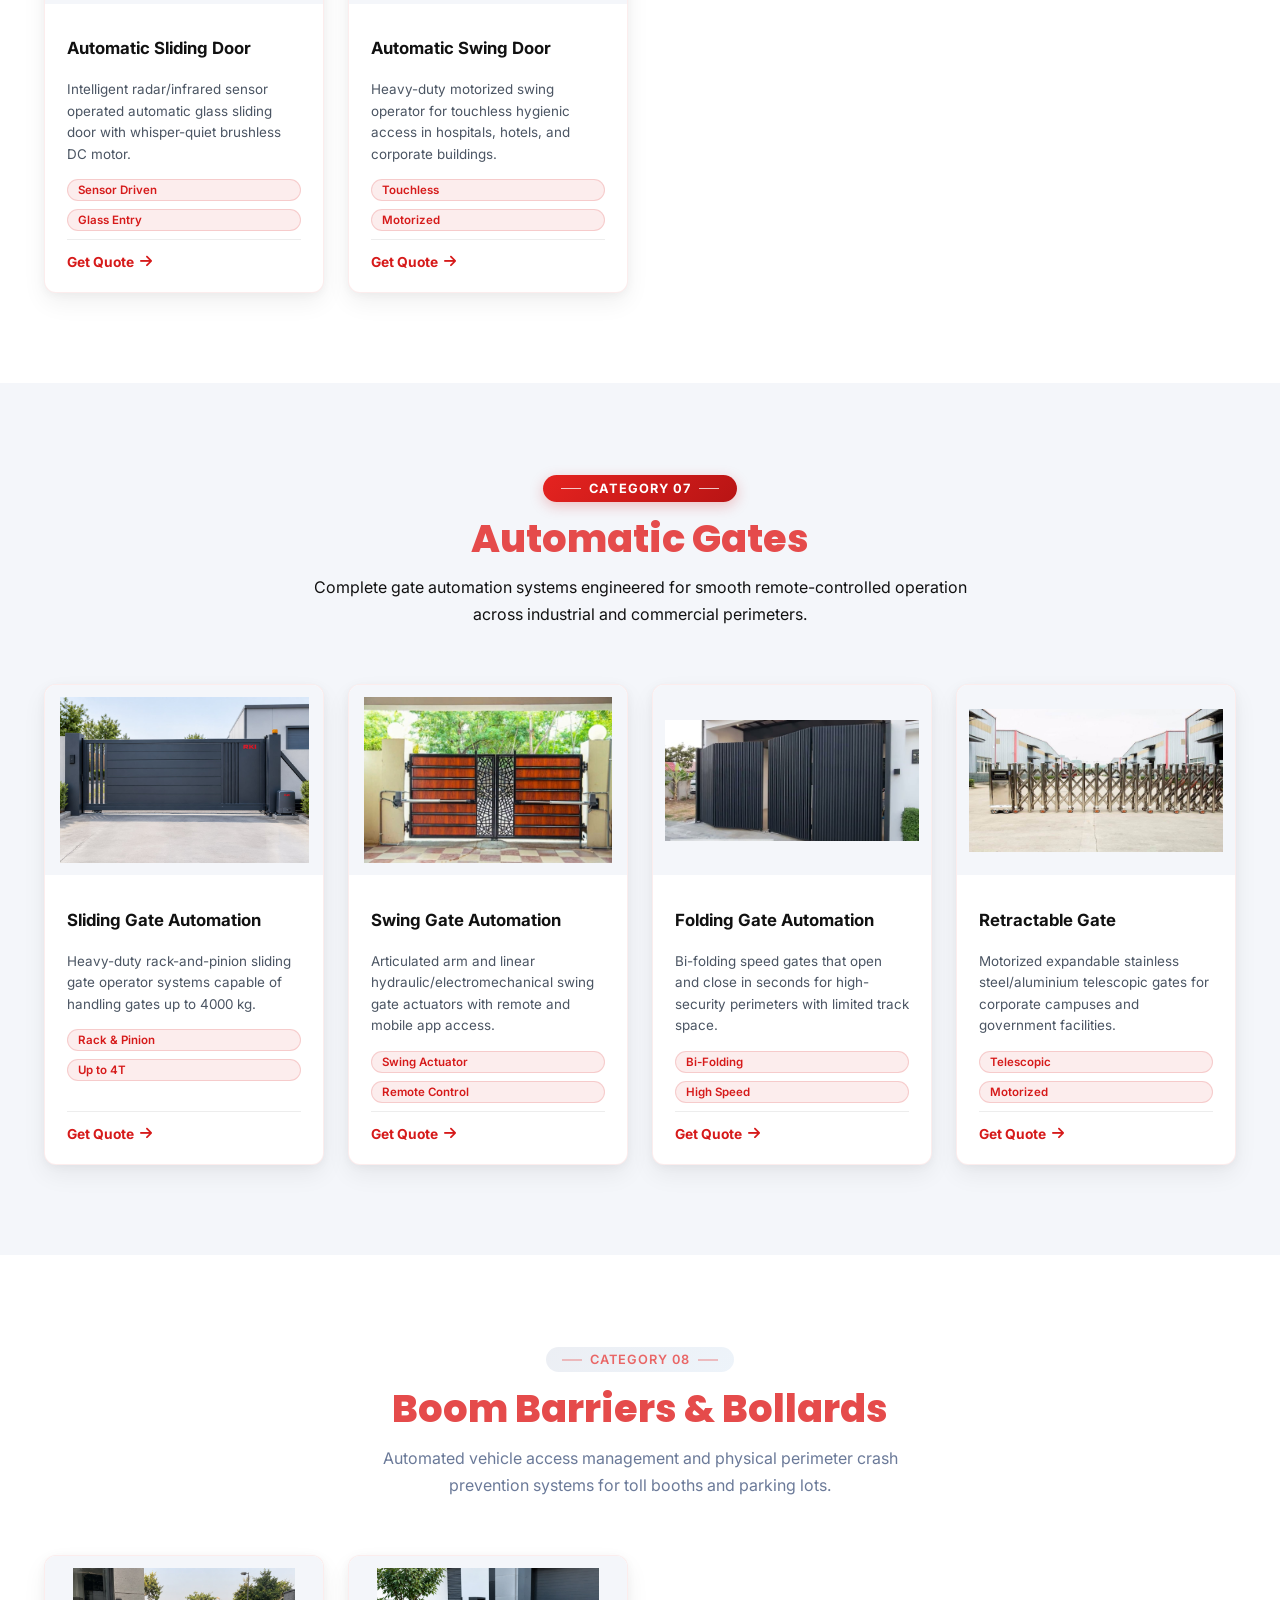
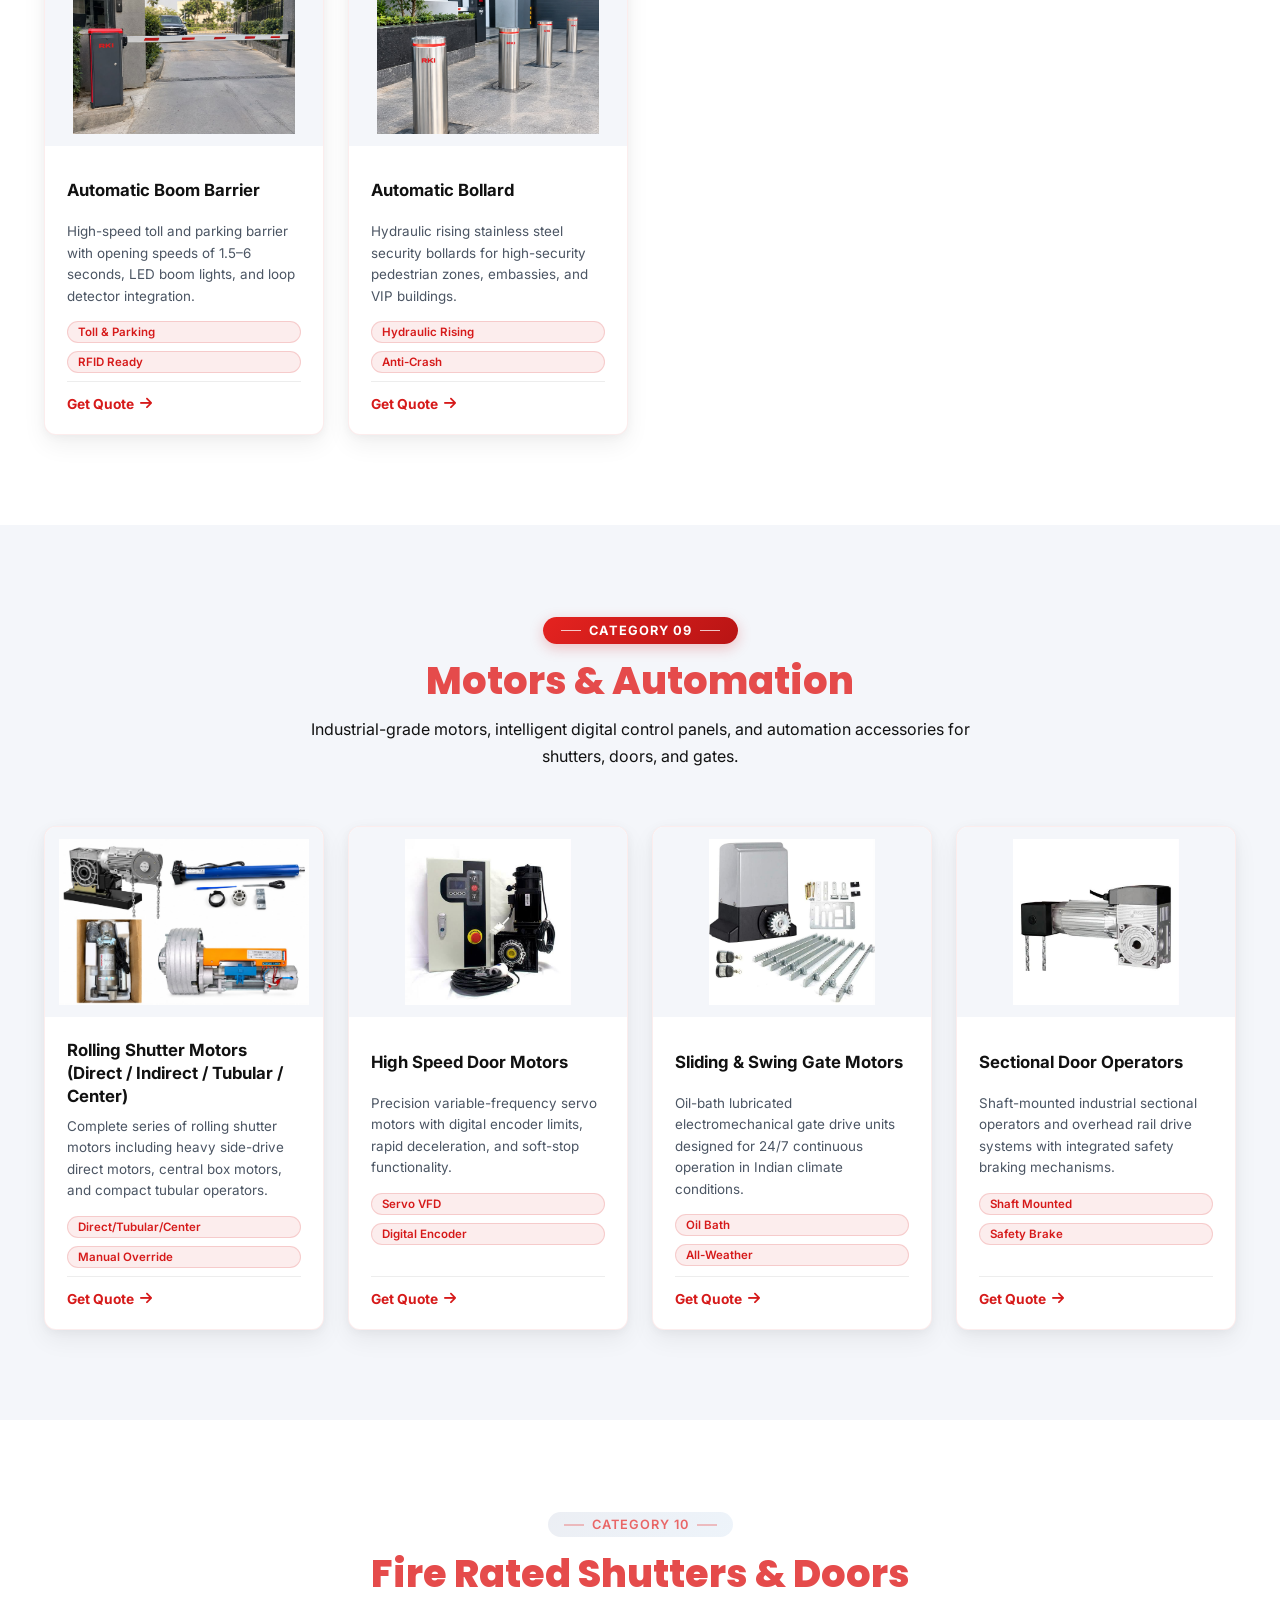
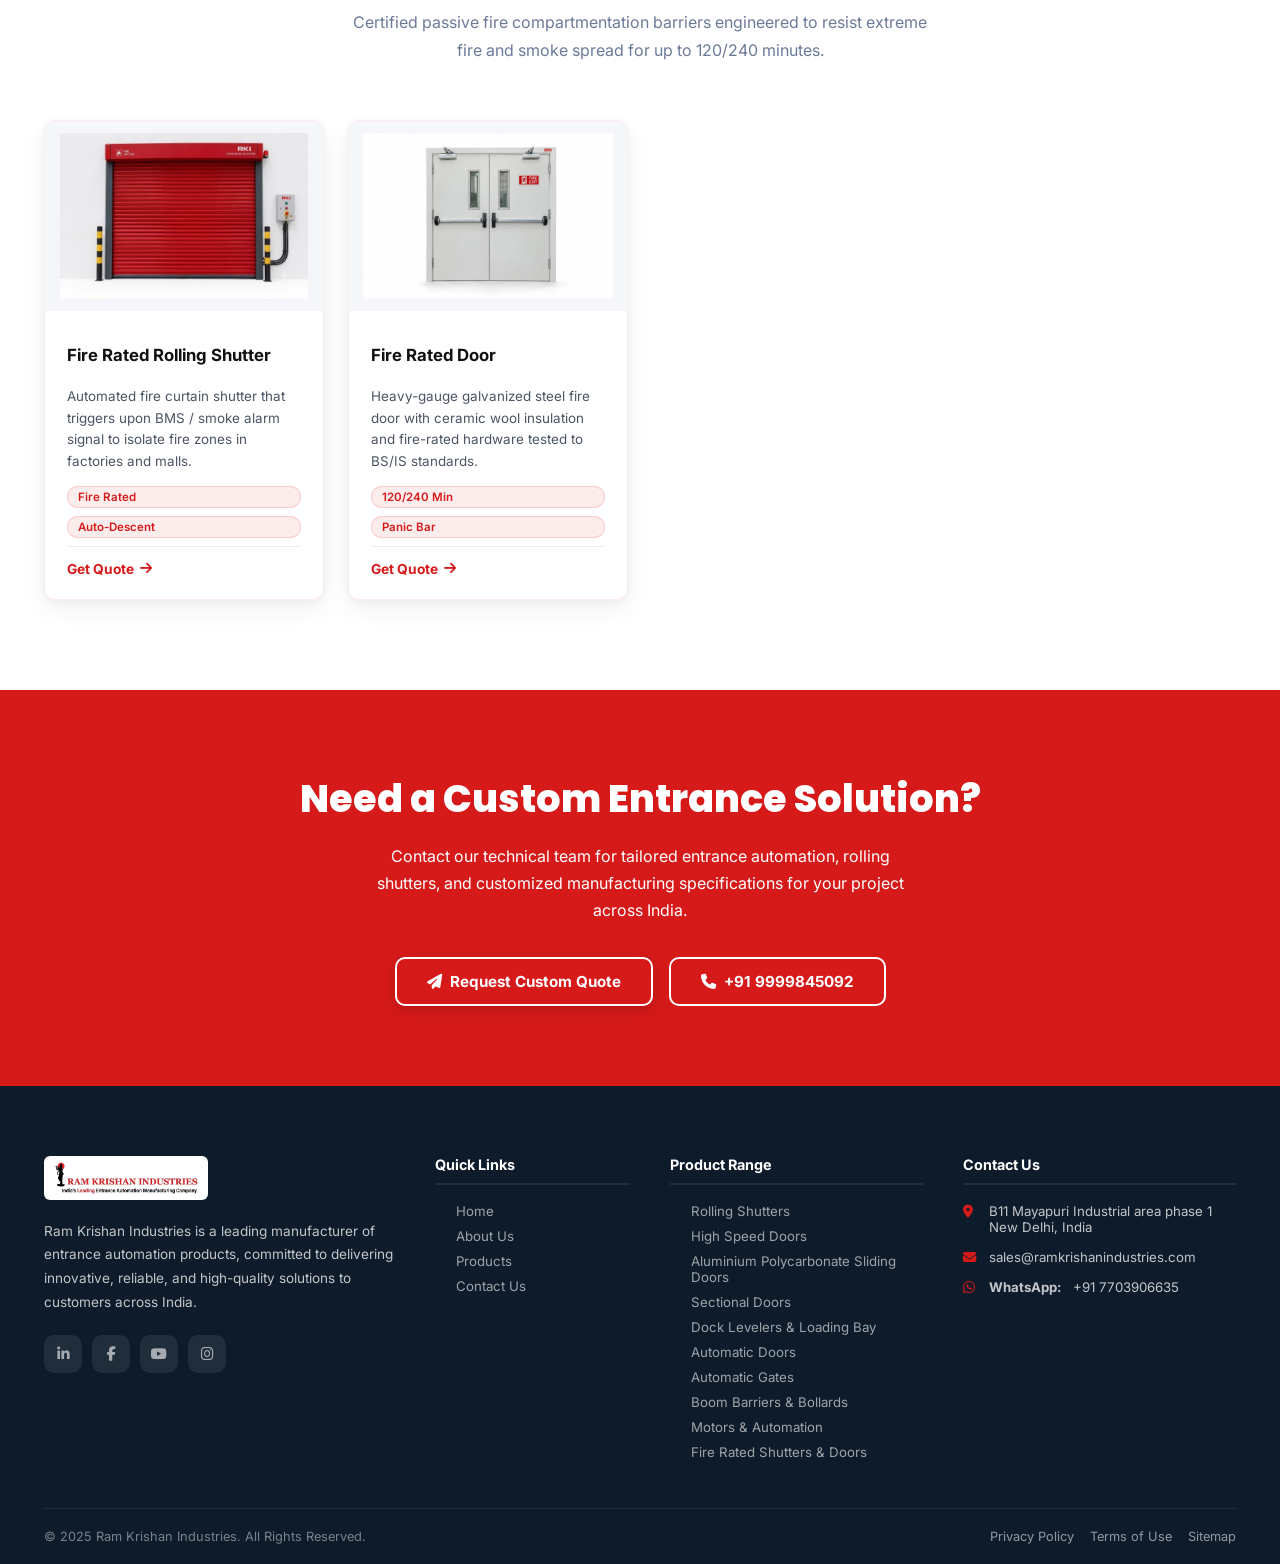
<file: products.html>
﻿<!DOCTYPE html>
<html lang="en">
<head>
  <meta charset="UTF-8" />
  <meta name="viewport" content="width=device-width, initial-scale=1.0" />
  <title>Industrial Doors & Automation Products | Ram Krishan Industries India</title>
  <meta name="description" content="Explore Ram Krishan Industries' full catalog: Rolling Shutters, High-Speed Doors, Sectional Overhead Doors, Hydraulic Dock Levelers, Automatic Doors, Gates, Boom Barriers, and Automation Motors across India." />
  <meta name="keywords" content="Ram Krishan Industries products, industrial doors Delhi, rolling shutters India, high speed PVC doors, sectional doors, dock leveler, automatic gates, boom barriers India" />
  <meta name="robots" content="index, follow, max-image-preview:large" />
  <link rel="canonical" href="https://www.ramkrishanindustries.com/products.html" />

    <!-- Favicon -->
  <link rel="icon" type="image/png" href="images/ram-krishan-industries-logo.png" />

  <!-- Open Graph -->
  <meta property="og:type" content="website" />
  <meta property="og:url" content="https://www.ramkrishanindustries.com/products.html" />
  <meta property="og:site_name" content="Ram Krishan Industries" />
  <meta property="og:title" content="Industrial Doors & Entrance Automation Products | Ram Krishan Industries" />
  <meta property="og:description" content="Explore high-speed PVC doors, insulated sectional doors, rolling shutters, dock levelers & entrance automation manufactured by Ram Krishan Industries." />
  <meta property="og:image" content="images/ram-krishan-industries-logo.png" />

  <!-- Twitter Card -->
  <meta name="twitter:card" content="summary_large_image" />
  <meta name="twitter:title" content="Industrial Doors & Entrance Automation Products | Ram Krishan Industries" />
  <meta name="twitter:description" content="Full catalog of industrial entrance automation and shutter solutions by Ram Krishan Industries." />
  <meta name="twitter:image" content="images/ram-krishan-industries-logo.png" />

  <link rel="stylesheet" href="css/style.css" />
  <link rel="stylesheet" href="https://cdnjs.cloudflare.com/ajax/libs/font-awesome/6.5.0/css/all.min.css" />

  <!-- JSON-LD Structured Data Schema -->
  <script type="application/ld+json">
  {
    "@context": "https://schema.org",
    "@graph": [
      {
        "@type": "BreadcrumbList",
        "itemListElement": [
          { "@type": "ListItem", "position": 1, "name": "Home", "item": "https://www.ramkrishanindustries.com/" },
          { "@type": "ListItem", "position": 2, "name": "Products", "item": "https://www.ramkrishanindustries.com/products.html" }
        ]
      },
      {
        "@type": "ItemList",
        "name": "Ram Krishan Industries Product Categories",
        "itemListElement": [
          { "@type": "ListItem", "position": 1, "name": "Rolling Shutters" },
          { "@type": "ListItem", "position": 2, "name": "High Speed Doors" },
          { "@type": "ListItem", "position": 3, "name": "Aluminium Polycarbonate Sliding Doors" },
          { "@type": "ListItem", "position": 4, "name": "Sectional Doors" },
          { "@type": "ListItem", "position": 5, "name": "Dock Levelers & Loading Bay" },
          { "@type": "ListItem", "position": 6, "name": "Automatic Doors" },
          { "@type": "ListItem", "position": 7, "name": "Automatic Gates" },
          { "@type": "ListItem", "position": 8, "name": "Boom Barriers & Bollards" },
          { "@type": "ListItem", "position": 9, "name": "Motors & Automation" },
          { "@type": "ListItem", "position": 10, "name": "Fire Rated Shutters & Doors" }
        ]
      }
    ]
  }
  </script>
</head>
<body>

<div class="top-bar">
  <div class="container">
    <div class="top-bar-left">
      <a href="tel:+919999845092"><i class="fas fa-phone"></i> +919999845092</a>
      <a href="tel:+917703906635"><i class="fas fa-phone"></i> +917703906635</a>
      <a href="mailto:sales@ramkrishanindustries.com"><i class="fas fa-envelope"></i>sales@ramkrishanindustries.com</a>
    </div>
  </div>
</div>

<nav class="navbar" id="navbar">
  <div class="container">
    <a href="index.html" class="logo" aria-label="Ram Krishan Industries"><img src="images/ram-krishan-industries-logo.png" alt="Ram Krishan Industries" class="logo-img" /></a>
    <ul class="nav-links">
      <li><a href="index.html"><span data-i18n="navHome">Home</span></a></li>
      <li><a href="about.html"><span data-i18n="navAbout">About Us</span></a></li>
      <li class="has-dropdown">
        <a href="products.html" class="active"><span data-i18n="navProducts">Products</span> <i class="fas fa-chevron-down"></i></a>
        <ul class="dropdown-menu dropdown-products-list">
          <li><a href="products.html#rolling"> Rolling Shutters</a></li>
          <li><a href="products.html#highspeed"> High Speed Doors</a></li>
          <li><a href="products.html#polycarbonate"> Aluminium Polycarbonate Sliding Doors</a></li>
          <li><a href="products.html#sectional"> Sectional Doors</a></li>
          <li><a href="products.html#dockleveler"> Dock Levelers & Loading Bay</a></li>
          <li><a href="products.html#autodoors"> Automatic Doors</a></li>
          <li><a href="products.html#autogates"> Automatic Gates</a></li>
          <li><a href="products.html#boombarrier"> Boom Barriers & Bollards</a></li>
          <li><a href="products.html#doormotors"> Motors & Automation</a></li>
          <li><a href="products.html#fire"> Fire Rated Shutters & Doors</a></li>
        </ul>
      </li>
      <li><a href="contact.html"><span data-i18n="navContact">Contact Us</span></a></li>
    </ul>
    <div class="nav-actions">
      <button class="btn-search" id="searchBtn"><i class="fas fa-search"></i></button>
      <a href="contact.html" class="btn-quote" data-i18n="navQuote">Request Quote</a>
      <button class="hamburger" id="hamburger"><span></span><span></span><span></span></button>
    </div>
  </div>
</nav>

<nav class="mobile-nav" id="mobileNav">
  <button class="mobile-nav-close" id="mobileNavClose"><i class="fas fa-times"></i></button>
  <ul>
    <li><a href="index.html"><span data-i18n="navHome">Home</span></a></li>
    <li><a href="about.html"><span data-i18n="navAbout">About Us</span></a></li>
    <li class="mobile-nav-parent">
      <div class="mobile-nav-row">
        <a href="products.html"><span data-i18n="navProducts">Products</span></a>
        <button class="mobile-submenu-toggle" type="button" aria-label="Toggle Products menu"><i class="fas fa-chevron-down"></i></button>
      </div>
      <ul class="mobile-submenu">
        <li><a href="products.html#rolling">Rolling Shutters</a></li>
        <li><a href="products.html#highspeed">High Speed Doors</a></li>
        <li><a href="products.html#polycarbonate">Aluminium Polycarbonate Sliding Doors</a></li>
        <li><a href="products.html#sectional">Sectional Doors</a></li>
        <li><a href="products.html#dockleveler">Dock Levelers & Loading Bay</a></li>
        <li><a href="products.html#autodoors">Automatic Doors</a></li>
        <li><a href="products.html#autogates">Automatic Gates</a></li>
        <li><a href="products.html#boombarrier">Boom Barriers & Bollards</a></li>
        <li><a href="products.html#doormotors">Motors & Automation</a></li>
        <li><a href="products.html#fire">Fire Rated Shutters & Doors</a></li>
      </ul>
    </li>
    <li><a href="contact.html"><span data-i18n="navContact">Contact Us</span></a></li>
  </ul>
  <div class="mobile-nav-footer"><a href="contact.html" class="btn-quote" data-i18n="navQuote">Request Quote</a></div>
</nav>

<section class="page-hero page-hero-products">
  <div class="container">
    <div class="page-hero-content">
      <div class="breadcrumb"><a href="index.html"><span data-i18n="navHome">Home</span></a><i class="fas fa-chevron-right"></i><span data-i18n="navProducts">Products</span></div>
      <h1 data-i18n="pageHeroProductsTitle">Our Product Range</h1>
      <p data-i18n="pageHeroProductsSub">Comprehensive entrance automation and industrial shutter solutions — engineered for durability, smooth operation, and safety across commercial and industrial facilities in India.</p>
    </div>
  </div>
</section>

<!-- FILTER BAR -->
<section class="filter-bar">
  <div class="container">
    <div class="products-filter">
      <button class="filter-btn active" data-cat="all" data-i18n="filterAll">All Products</button>
      <button class="filter-btn" data-cat="rolling">Rolling Shutters</button>
      <button class="filter-btn" data-cat="highspeed">High Speed Doors</button>
      <button class="filter-btn" data-cat="polycarbonate">Sliding Doors</button>
      <button class="filter-btn" data-cat="sectional">Sectional Doors</button>
      <button class="filter-btn" data-cat="dockleveler">Dock Levelers</button>
      <button class="filter-btn" data-cat="autodoors">Automatic Doors</button>
      <button class="filter-btn" data-cat="autogates">Automatic Gates</button>
      <button class="filter-btn" data-cat="boombarrier">Barriers & Bollards</button>
      <button class="filter-btn" data-cat="doormotors">Motors & Automation</button>
      <button class="filter-btn" data-cat="fire">Fire Rated Doors</button>
    </div>
    <select class="filter-select" id="filterSelect" aria-label="Filter products by category">
      <option value="all">All Products</option>
      <option value="rolling">Rolling Shutters</option>
      <option value="highspeed">High Speed Doors</option>
      <option value="polycarbonate">Sliding Doors</option>
      <option value="sectional">Sectional Doors</option>
      <option value="dockleveler">Dock Levelers</option>
      <option value="autodoors">Automatic Doors</option>
      <option value="autogates">Automatic Gates</option>
      <option value="boombarrier">Barriers & Bollards</option>
      <option value="doormotors">Motors & Automation</option>
      <option value="fire">Fire Rated Doors</option>
    </select>
  </div>
</section>

<!-- 1. ROLLING SHUTTERS -->
<section class="section products-section" id="rolling">
  <div class="container">
    <div class="section-header reveal">
      <div class="section-label">Category 01</div>
      <h2 class="section-title">Rolling Shutters</h2>
      <p class="section-subtitle">Robust, weather-resistant, and high-security rolling shutters manufactured for commercial, industrial, and retail entrances across India.</p>
    </div>
    <div class="products-grid">
      <div class="product-card product-item reveal" data-cat="rolling" id="rolling-ss">
        <div class="product-card-img"><img src="images/RKI-Category/Rolling Shutter/Stainless steel rolling shutter.jpeg" alt="Stainless Steel Rolling Shutter - Ram Krishan Industries" loading="lazy" /></div>
        <div class="product-card-body"><h3>Stainless Steel Rolling Shutter</h3><p>Corrosion-resistant SS 304/316 grade shutters for chemical plants, food processing, and coastal industrial facilities.</p><span class="tag">SS 304/316</span><span class="tag">Heavy Duty</span><a href="contact.html" class="card-link"><span>Get Quote</span> <i class="fas fa-arrow-right"></i></a></div>
      </div>
      <div class="product-card product-item reveal reveal-delay-1" data-cat="rolling" id="rolling-gi">
        <div class="product-card-img"><img src="images/RKI-Category/Rolling Shutter/Galvanised steel rolling shutter.jpeg" alt="Galvanised Steel Rolling Shutter - Ram Krishan Industries" loading="lazy" /></div>
        <div class="product-card-body"><h3>Galvanised Steel Rolling Shutter</h3><p>High-tensile zinc-coated galvanised steel slats offering superior perimeter security and impact resistance.</p><span class="tag">Galvanised GI</span><span class="tag">Security</span><a href="contact.html" class="card-link"><span>Get Quote</span> <i class="fas fa-arrow-right"></i></a></div>
      </div>
      <div class="product-card product-item reveal reveal-delay-2" data-cat="rolling" id="rolling-alu">
        <div class="product-card-img"><img src="images/RKI-Category/Rolling Shutter/Aluminium rolling shutter.jpeg" alt="Aluminium Rolling Shutter - Ram Krishan Industries" loading="lazy" /></div>
        <div class="product-card-body"><h3>Aluminium Rolling Shutter</h3><p>Extruded aluminium profiles delivering lightweight, rust-free, and noiseless operation for commercial spaces.</p><span class="tag">Aluminium</span><span class="tag">Smooth Motion</span><a href="contact.html" class="card-link"><span>Get Quote</span> <i class="fas fa-arrow-right"></i></a></div>
      </div>
      <div class="product-card product-item reveal reveal-delay-3" data-cat="rolling" id="rolling-alu-dw">
        <div class="product-card-img"><img src="images/RKI-Category/Rolling Shutter/Aluminium double wall rolling shutter.jpeg" alt="Aluminium Double Wall Rolling Shutter - Ram Krishan Industries" loading="lazy" /></div>
        <div class="product-card-body"><h3>Aluminium Double Wall Shutter</h3><p>Dual-skin aluminium slats offering enhanced rigidity, structural strength, and clean aesthetics for modern buildings.</p><span class="tag">Double Wall</span><span class="tag">Premium</span><a href="contact.html" class="card-link"><span>Get Quote</span> <i class="fas fa-arrow-right"></i></a></div>
      </div>
      <div class="product-card product-item reveal" data-cat="rolling" id="rolling-poly">
        <div class="product-card-img"><img src="images/RKI-Category/Rolling Shutter/Polycarbonate rolling shutter.jpeg" alt="Polycarbonate Rolling Shutter - Ram Krishan Industries" loading="lazy" /></div>
        <div class="product-card-body"><h3>Polycarbonate Rolling Shutter</h3><p>Unbreakable transparent polycarbonate slats providing 100% display visibility with maximum intrusion security.</p><span class="tag">Polycarbonate</span><span class="tag">Transparent</span><a href="contact.html" class="card-link"><span>Get Quote</span> <i class="fas fa-arrow-right"></i></a></div>
      </div>
      <div class="product-card product-item reveal reveal-delay-1" data-cat="rolling" id="rolling-alu-poly">
        <div class="product-card-img"><img src="images/RKI-Category/Rolling Shutter/Aluminium polycarbonate shutter.jpeg" alt="Aluminium Polycarbonate Rolling Shutter - Ram Krishan Industries" loading="lazy" /></div>
        <div class="product-card-body"><h3>Aluminium Polycarbonate Shutter</h3><p>Hybrid combination of aluminium linking profiles with polycarbonate inserts for retail storefronts and malls.</p><span class="tag">Alu + Poly</span><span class="tag">Retail</span><a href="contact.html" class="card-link"><span>Get Quote</span> <i class="fas fa-arrow-right"></i></a></div>
      </div>
      <div class="product-card product-item reveal reveal-delay-2" data-cat="rolling" id="rolling-gi-puf">
        <div class="product-card-img"><img src="images/RKI-Category/Rolling Shutter/Gi double wall puff rolling shutter.jpeg" alt="GI Double Wall PUF Insulated Shutter - Ram Krishan Industries" loading="lazy" /></div>
        <div class="product-card-body"><h3>GI Double Wall PUF Insulated Shutter</h3><p>Heavy-duty GI double wall slats injected with high-density PUF insulation for temperature and acoustic control.</p><span class="tag">PUF Insulated</span><span class="tag">Thermal Guard</span><a href="contact.html" class="card-link"><span>Get Quote</span> <i class="fas fa-arrow-right"></i></a></div>
      </div>
      <div class="product-card product-item reveal reveal-delay-3" data-cat="rolling" id="rolling-alu-puf">
        <div class="product-card-img"><img src="images/RKI-Category/Rolling Shutter/Double wall Aluminium puff rolling shutter.jpeg" alt="Aluminium Double Wall PUF Insulated Shutter - Ram Krishan Industries" loading="lazy" /></div>
        <div class="product-card-body"><h3>Alu Double Wall PUF Insulated Shutter</h3><p>Lightweight aluminium double wall with PUF core for energy efficiency and weatherproofing in warehouses.</p><span class="tag">Alu PUF</span><span class="tag">Energy Efficient</span><a href="contact.html" class="card-link"><span>Get Quote</span> <i class="fas fa-arrow-right"></i></a></div>
      </div>
      <div class="product-card product-item reveal" data-cat="rolling" id="rolling-grill">
        <div class="product-card-img"><img src="images/RKI-Category/Rolling Shutter/Grillperforated rolling shutter.jpeg" alt="Grill Rolling Shutter - Ram Krishan Industries" loading="lazy" /></div>
        <div class="product-card-body"><h3>Grill Rolling Shutter</h3><p>grill pattern shutters designed for continuous air circulation, light transmission, and security.</p><span class="tag">Perforated</span><span class="tag">Ventilation</span><a href="contact.html" class="card-link"><span>Get Quote</span> <i class="fas fa-arrow-right"></i></a></div>
      </div>
      <div class="product-card product-item reveal" data-cat="rolling" id="rolling-grill">
        <div class="product-card-img"><img src="images/RKI-Category/Rolling Shutter/perforated.jpeg" alt="Grill Perforated Rolling Shutter - Ram Krishan Industries" loading="lazy" /></div>
        <div class="product-card-body"><h3>Perforated Rolling Shutter</h3><p>Perforated pattern shutters designed for continuous air circulation, light transmission, and security.</p><span class="tag">Perforated</span><span class="tag">Ventilation</span><a href="contact.html" class="card-link"><span>Get Quote</span> <i class="fas fa-arrow-right"></i></a></div>
      </div>
    </div>
  </div>
</section>

<!-- 2. HIGH SPEED DOORS -->
<section class="section" style="background:white" id="highspeed">
  <div class="container">
    <div class="section-header reveal">
      <div class="section-label">Category 02</div>
      <h2 class="section-title">High Speed Doors</h2>
      <p class="section-subtitle">High-speed roll-up and stacking doors designed for intense traffic flow, clean rooms, cold storage, and energy conservation.</p>
    </div>
    <div class="products-grid">
      <div class="product-card product-item reveal" data-cat="highspeed" id="highspeed-pvc">
        <div class="product-card-img"><img src="images/RKI-Category/High-speed-door/Pvc high speed door.jpeg" alt="PVC High Speed Door - Ram Krishan Industries" loading="lazy" /></div>
        <div class="product-card-body"><h3>PVC High Speed Door</h3><p>Rapid roll-up flexible PVC curtain with operating speeds up to 1.5 m/s. Minimizes thermal loss and airborne dust.</p><span class="tag">Fast Cycle</span><span class="tag">PVC Curtain</span><a href="contact.html" class="card-link"><span>Get Quote</span> <i class="fas fa-arrow-right"></i></a></div>
      </div>
      <div class="product-card product-item reveal reveal-delay-1" data-cat="highspeed" id="highspeed-stacking">
        <div class="product-card-img"><img src="images/RKI-Category/High-speed-door/Pvc stacking high speed door.jpeg" alt="PVC Stacking High Speed Door - Ram Krishan Industries" loading="lazy" /></div>
        <div class="product-card-body"><h3>PVC Stacking High Speed Door</h3><p>Heavy-duty stacking fold-up door with internal horizontal wind-reinforcement bars for large outdoor openings.</p><span class="tag">Stacking Fold</span><span class="tag">Large Spans</span><a href="contact.html" class="card-link"><span>Get Quote</span> <i class="fas fa-arrow-right"></i></a></div>
      </div>
      <div class="product-card product-item reveal reveal-delay-2" data-cat="highspeed" id="highspeed-wind">
        <div class="product-card-img"><img src="images/RKI-Category/High-speed-door/Pvc wind rolling.jpeg" alt="Wind Pressure High Speed Door - Ram Krishan Industries" loading="lazy" /></div>
        <div class="product-card-body"><h3>Wind Pressure High Speed Door</h3><p>Reinforced wind-resistant door system with airtight zipper guide seals for high wind pressure and clean room zones.</p><span class="tag">Wind Resistant</span><span class="tag">Zipper Track</span><a href="contact.html" class="card-link"><span>Get Quote</span> <i class="fas fa-arrow-right"></i></a></div>
      </div>
    </div>
  </div>
</section>

<!-- 3. ALUMINIUM POLYCARBONATE SLIDING DOORS -->
<section class="section products-section" id="polycarbonate">
  <div class="container">
    <div class="section-header reveal">
      <div class="section-label">Category 03</div>
      <h2 class="section-title">Aluminium Polycarbonate Sliding Doors</h2>
      <p class="section-subtitle">Architectural sliding systems combining heavy-duty extruded aluminium frames with impact-resistant polycarbonate panels.</p>
    </div>
    <div class="products-grid">
      <div class="product-card product-item reveal" data-cat="polycarbonate" id="polycarbonate-sliding">
        <div class="product-card-img"><img src="images/RKI-Category/Aluminium Polycarbonate Sliding/Aluminium.jpeg" alt="Aluminium Polycarbonate Sliding Door - Ram Krishan Industries" loading="lazy" /></div>
        <div class="product-card-body"><h3>Aluminium Polycarbonate Sliding Door</h3><p>Precision bottom or top hung sliding system with clear polycarbonate panels for showrooms, factories, and commercial partitions.</p><span class="tag">Architectural</span><span class="tag">Smooth Slide</span><a href="contact.html" class="card-link"><span>Get Quote</span> <i class="fas fa-arrow-right"></i></a></div>
      </div>
    </div>
  </div>
</section>

<!-- 4. SECTIONAL DOORS -->
<section class="section" style="background:white" id="sectional">
  <div class="container">
    <div class="section-header reveal">
      <div class="section-label">Category 04</div>
      <h2 class="section-title">Sectional Doors</h2>
      <p class="section-subtitle">Vertical and overhead tracking sectional doors offering high structural insulation, soundproofing, and perimeter safety.</p>
    </div>
    <div class="products-grid">
      <div class="product-card product-item reveal" data-cat="sectional" id="sectional-industrial">
        <div class="product-card-img"><img src="images/RKI-Category/Sectional Doors/Industrial sectional door.jpeg" alt="Industrial Sectional Door - Ram Krishan Industries" loading="lazy" /></div>
        <div class="product-card-body"><h3>Industrial Sectional Door</h3><p>Overhead sectional door engineered for loading bays and factory entrances with high-cycle spring counterbalance.</p><span class="tag">Industrial</span><span class="tag">Overhead Track</span><a href="contact.html" class="card-link"><span>Get Quote</span> <i class="fas fa-arrow-right"></i></a></div>
      </div>
      <div class="product-card product-item reveal reveal-delay-1" data-cat="sectional" id="sectional-puf">
        <div class="product-card-img"><img src="images/RKI-Category/Sectional Doors/Puf instaled sectional door.jpeg" alt="PUF Insulated Sectional Door - Ram Krishan Industries" loading="lazy" /></div>
        <div class="product-card-body"><h3>PUF Insulated Sectional Door</h3><p>40mm/50mm thick sandwich panels with high-density polyurethane insulation for thermal efficiency.</p><span class="tag">PUF Insulated</span><span class="tag">Energy Saver</span><a href="contact.html" class="card-link"><span>Get Quote</span> <i class="fas fa-arrow-right"></i></a></div>
      </div>
      <div class="product-card product-item reveal reveal-delay-2" data-cat="sectional" id="sectional-garage">
        <div class="product-card-img"><img src="images/RKI-Category/Sectional Doors/Garage door.jpeg" alt="Garage Sectional Door - Ram Krishan Industries" loading="lazy" /></div>
        <div class="product-card-body"><h3>Garage Sectional Door</h3><p>Modern automated sectional overhead doors for premium residential garages and commercial vehicle bays.</p><span class="tag">Residential</span><span class="tag">Motorized</span><a href="contact.html" class="card-link"><span>Get Quote</span> <i class="fas fa-arrow-right"></i></a></div>
      </div>
    </div>
  </div>
</section>

<!-- 5. DOCK LEVELERS & LOADING BAY -->
<section class="section products-section" id="dockleveler">
  <div class="container">
    <div class="section-header reveal">
      <div class="section-label">Category 05</div>
      <h2 class="section-title">Dock Levelers & Loading Bay</h2>
      <p class="section-subtitle">Engineered loading bay solutions ensuring safe, fast, and seamless cargo handling between warehouse floors and freight trucks.</p>
    </div>
    <div class="products-grid">
      <div class="product-card product-item reveal" data-cat="dockleveler" id="dock-hydraulic">
        <div class="product-card-img"><img src="images/RKI-Category/Dock-Locker/dock.jpeg" alt="Hydraulic Dock Leveler - Ram Krishan Industries" loading="lazy" /></div>
        <div class="product-card-body"><h3>Hydraulic Dock Leveler</h3><p>Heavy-duty electro-hydraulic dock leveler with telescopic/swing lip for smooth forklift transit into truck trailers.</p><span class="tag">Electro-Hydraulic</span><span class="tag">Heavy Load</span><a href="contact.html" class="card-link"><span>Get Quote</span> <i class="fas fa-arrow-right"></i></a></div>
      </div>
    </div>
  </div>
</section>

<!-- 6. AUTOMATIC DOORS -->
<section class="section" style="background:white" id="autodoors">
  <div class="container">
    <div class="section-header reveal">
      <div class="section-label">Category 06</div>
      <h2 class="section-title">Automatic Doors</h2>
      <p class="section-subtitle">Microprocessor-controlled automatic sliding and swing door systems for hospitals, malls, corporate offices, and airports.</p>
    </div>
    <div class="products-grid">
      <div class="product-card product-item reveal" data-cat="autodoors" id="autodoor-sliding">
        <div class="product-card-img"><img src="images/RKI-Category/Automatic Doors/Automatic silding Doors.jpeg" alt="Automatic Sliding Door - Ram Krishan Industries" loading="lazy" /></div>
        <div class="product-card-body"><h3>Automatic Sliding Door</h3><p>Intelligent radar/infrared sensor operated automatic glass sliding door with whisper-quiet brushless DC motor.</p><span class="tag">Sensor Driven</span><span class="tag">Glass Entry</span><a href="contact.html" class="card-link"><span>Get Quote</span> <i class="fas fa-arrow-right"></i></a></div>
      </div>
      <div class="product-card product-item reveal reveal-delay-1" data-cat="autodoors" id="autodoor-swing">
        <div class="product-card-img"><img src="images/RKI-Category/Automatic Doors/Automatic swing Doors.jpeg" alt="Automatic Swing Door - Ram Krishan Industries" loading="lazy" /></div>
        <div class="product-card-body"><h3>Automatic Swing Door</h3><p>Heavy-duty motorized swing operator for touchless hygienic access in hospitals, hotels, and corporate buildings.</p><span class="tag">Touchless</span><span class="tag">Motorized</span><a href="contact.html" class="card-link"><span>Get Quote</span> <i class="fas fa-arrow-right"></i></a></div>
      </div>
    </div>
  </div>
</section>

<!-- 7. AUTOMATIC GATES -->
<section class="section products-section" id="autogates">
  <div class="container">
    <div class="section-header reveal">
      <div class="section-label">Category 07</div>
      <h2 class="section-title">Automatic Gates</h2>
      <p class="section-subtitle">Complete gate automation systems engineered for smooth remote-controlled operation across industrial and commercial perimeters.</p>
    </div>
    <div class="products-grid">
      <div class="product-card product-item reveal" data-cat="autogates" id="gate-sliding">
        <div class="product-card-img"><img src="images/RKI-Category/Automatic Gates/Sliding gate.jpeg" alt="Sliding Gate Automation - Ram Krishan Industries" loading="lazy" /></div>
        <div class="product-card-body"><h3>Sliding Gate Automation</h3><p>Heavy-duty rack-and-pinion sliding gate operator systems capable of handling gates up to 4000 kg.</p><span class="tag">Rack & Pinion</span><span class="tag">Up to 4T</span><a href="contact.html" class="card-link"><span>Get Quote</span> <i class="fas fa-arrow-right"></i></a></div>
      </div>
      <div class="product-card product-item reveal reveal-delay-1" data-cat="autogates" id="gate-swing">
        <div class="product-card-img"><img src="images/RKI-Category/Automatic Gates/Swing door.jpeg" alt="Swing Gate Automation - Ram Krishan Industries" loading="lazy" /></div>
        <div class="product-card-body"><h3>Swing Gate Automation</h3><p>Articulated arm and linear hydraulic/electromechanical swing gate actuators with remote and mobile app access.</p><span class="tag">Swing Actuator</span><span class="tag">Remote Control</span><a href="contact.html" class="card-link"><span>Get Quote</span> <i class="fas fa-arrow-right"></i></a></div>
      </div>
      <div class="product-card product-item reveal reveal-delay-2" data-cat="autogates" id="gate-folding">
        <div class="product-card-img"><img src="images/RKI-Category/Automatic Gates/Folding gatw automation.jpeg" alt="Folding Gate Automation - Ram Krishan Industries" loading="lazy" /></div>
        <div class="product-card-body"><h3>Folding Gate Automation</h3><p>Bi-folding speed gates that open and close in seconds for high-security perimeters with limited track space.</p><span class="tag">Bi-Folding</span><span class="tag">High Speed</span><a href="contact.html" class="card-link"><span>Get Quote</span> <i class="fas fa-arrow-right"></i></a></div>
      </div>
      <div class="product-card product-item reveal reveal-delay-3" data-cat="autogates" id="gate-retractable">
        <div class="product-card-img"><img src="images/RKI-Category/Automatic Gates/Retractable gate.jpeg" alt="Retractable Gate - Ram Krishan Industries" loading="lazy" /></div>
        <div class="product-card-body"><h3>Retractable Gate</h3><p>Motorized expandable stainless steel/aluminium telescopic gates for corporate campuses and government facilities.</p><span class="tag">Telescopic</span><span class="tag">Motorized</span><a href="contact.html" class="card-link"><span>Get Quote</span> <i class="fas fa-arrow-right"></i></a></div>
      </div>
    </div>
  </div>
</section>

<!-- 8. BOOM BARRIERS & BOLLARDS -->
<section class="section" style="background:white" id="boombarrier">
  <div class="container">
    <div class="section-header reveal">
      <div class="section-label">Category 08</div>
      <h2 class="section-title">Boom Barriers & Bollards</h2>
      <p class="section-subtitle">Automated vehicle access management and physical perimeter crash prevention systems for toll booths and parking lots.</p>
    </div>
    <div class="products-grid">
      <div class="product-card product-item reveal" data-cat="boombarrier">
        <div class="product-card-img"><img src="images/RKI-Category/Boom Barriers & Bollards/Boom barrier.jpeg" alt="Automatic Boom Barrier - Ram Krishan Industries" loading="lazy" /></div>
        <div class="product-card-body"><h3>Automatic Boom Barrier</h3><p>High-speed toll and parking barrier with opening speeds of 1.5–6 seconds, LED boom lights, and loop detector integration.</p><span class="tag">Toll & Parking</span><span class="tag">RFID Ready</span><a href="contact.html" class="card-link"><span>Get Quote</span> <i class="fas fa-arrow-right"></i></a></div>
      </div>
      <div class="product-card product-item reveal reveal-delay-1" data-cat="boombarrier" id="bollards">
        <div class="product-card-img"><img src="images/RKI-Category/Boom Barriers & Bollards/Bollards.jpeg" alt="Automatic Bollard - Ram Krishan Industries" loading="lazy" /></div>
        <div class="product-card-body"><h3>Automatic Bollard</h3><p>Hydraulic rising stainless steel security bollards for high-security pedestrian zones, embassies, and VIP buildings.</p><span class="tag">Hydraulic Rising</span><span class="tag">Anti-Crash</span><a href="contact.html" class="card-link"><span>Get Quote</span> <i class="fas fa-arrow-right"></i></a></div>
      </div>
    </div>
  </div>
</section>

<!-- 9. MOTORS & AUTOMATION -->
<section class="section products-section" id="doormotors">
  <div class="container">
    <div class="section-header reveal">
      <div class="section-label">Category 09</div>
      <h2 class="section-title">Motors & Automation</h2>
      <p class="section-subtitle">Industrial-grade motors, intelligent digital control panels, and automation accessories for shutters, doors, and gates.</p>
    </div>
    <div class="products-grid">
      <div class="product-card product-item reveal" data-cat="doormotors" id="motor-direct">
        <div class="product-card-img"><img src="images/RKI-Category/Motors & Automation/Rolling shutter motors.jpeg" alt="Rolling Shutter Motors - Ram Krishan Industries" loading="lazy" /></div>
        <div class="product-card-body"><h3>Rolling Shutter Motors (Direct / Indirect / Tubular / Center)</h3><p>Complete series of rolling shutter motors including heavy side-drive direct motors, central box motors, and compact tubular operators.</p><span class="tag">Direct/Tubular/Center</span><span class="tag">Manual Override</span><a href="contact.html" class="card-link"><span>Get Quote</span> <i class="fas fa-arrow-right"></i></a></div>
      </div>
      <div class="product-card product-item reveal reveal-delay-1" data-cat="doormotors" id="motor-highspeed">
        <div class="product-card-img"><img src="images/RKI-Category/Motors & Automation/High speed door motor.jpeg" alt="High Speed Door Motors - Ram Krishan Industries" loading="lazy" /></div>
        <div class="product-card-body"><h3>High Speed Door Motors</h3><p>Precision variable-frequency servo motors with digital encoder limits, rapid deceleration, and soft-stop functionality.</p><span class="tag">Servo VFD</span><span class="tag">Digital Encoder</span><a href="contact.html" class="card-link"><span>Get Quote</span> <i class="fas fa-arrow-right"></i></a></div>
      </div>
      <div class="product-card product-item reveal reveal-delay-2" data-cat="doormotors" id="motor-slidinggate">
        <div class="product-card-img"><img src="images/RKI-Category/Motors & Automation/Sliding gate motor.jpeg" alt="Sliding & Swing Gate Motors - Ram Krishan Industries" loading="lazy" /></div>
        <div class="product-card-body"><h3>Sliding & Swing Gate Motors</h3><p>Oil-bath lubricated electromechanical gate drive units designed for 24/7 continuous operation in Indian climate conditions.</p><span class="tag">Oil Bath</span><span class="tag">All-Weather</span><a href="contact.html" class="card-link"><span>Get Quote</span> <i class="fas fa-arrow-right"></i></a></div>
      </div>
      <div class="product-card product-item reveal reveal-delay-3" data-cat="doormotors" id="motor-sectional">
        <div class="product-card-img"><img src="images/RKI-Category/Motors & Automation/Sectional gate motor.jpeg" alt="Sectional Door Operators - Ram Krishan Industries" loading="lazy" /></div>
        <div class="product-card-body"><h3>Sectional Door Operators</h3><p>Shaft-mounted industrial sectional operators and overhead rail drive systems with integrated safety braking mechanisms.</p><span class="tag">Shaft Mounted</span><span class="tag">Safety Brake</span><a href="contact.html" class="card-link"><span>Get Quote</span> <i class="fas fa-arrow-right"></i></a></div>
      </div>
    </div>
  </div>
</section>

<!-- 10. FIRE RATED SHUTTERS & DOORS -->
<section class="section" style="background:white" id="fire">
  <div class="container">
    <div class="section-header reveal">
      <div class="section-label">Category 10</div>
      <h2 class="section-title">Fire Rated Shutters & Doors</h2>
      <p class="section-subtitle">Certified passive fire compartmentation barriers engineered to resist extreme fire and smoke spread for up to 120/240 minutes.</p>
    </div>
    <div class="products-grid">
      <div class="product-card product-item reveal" data-cat="fire" id="fire-shutter">
        <div class="product-card-img"><img src="images/RKI-Category/Fire Rated Shutters & Doors/Fire shutter.jpeg" alt="Fire Rated Rolling Shutter - Ram Krishan Industries" loading="lazy" /></div>
        <div class="product-card-body"><h3>Fire Rated Rolling Shutter</h3><p>Automated fire curtain shutter that triggers upon BMS / smoke alarm signal to isolate fire zones in factories and malls.</p><span class="tag">Fire Rated</span><span class="tag">Auto-Descent</span><a href="contact.html" class="card-link"><span>Get Quote</span> <i class="fas fa-arrow-right"></i></a></div>
      </div>
      <div class="product-card product-item reveal reveal-delay-1" data-cat="fire" id="fire-door">
        <div class="product-card-img"><img src="images/RKI-Category/Fire Rated Shutters & Doors/Fire door.jpeg" alt="Fire Rated Door - Ram Krishan Industries" loading="lazy" /></div>
        <div class="product-card-body"><h3>Fire Rated Door</h3><p>Heavy-gauge galvanized steel fire door with ceramic wool insulation and fire-rated hardware tested to BS/IS standards.</p><span class="tag">120/240 Min</span><span class="tag">Panic Bar</span><a href="contact.html" class="card-link"><span>Get Quote</span> <i class="fas fa-arrow-right"></i></a></div>
      </div>
    </div>
  </div>
</section>

<!-- CTA -->
<section class="cta-section">
  <div class="container" style="position:relative;z-index:2">
    <h2 class="reveal" data-i18n="prodCtaTitle">Need a Custom Entrance Solution?</h2>
    <p class="reveal reveal-delay-1" data-i18n="prodCtaSub">Contact our technical team for tailored entrance automation, rolling shutters, and customized manufacturing specifications for your project across India.</p>
    <div class="cta-btns reveal reveal-delay-2">
      <a href="contact.html" class="btn-white"><i class="fas fa-paper-plane"></i> <span data-i18n="prodCtaBtn1">Request Custom Quote</span></a>
      <a href="tel:9999845092" class="btn-outline-gold"><i class="fas fa-phone"></i> <span>+91 9999845092</span></a>
    </div>
  </div>
</section>

<footer class="footer">
  <div class="container">
    <div class="footer-grid">
      <div class="footer-brand">
        <div class="logo" style="margin-bottom:16px"><img src="images/ram-krishan-industries-logo.png" alt="Ram Krishan Industries" class="footer-logo-img" /></div>
        <p data-i18n="footerAbout">Ram Krishan Industries is a leading manufacturer of entrance automation products, committed to delivering innovative, reliable, and high-quality solutions to customers across India.</p>
        <div class="footer-socials">
          <a class="footer-social" href="#" aria-label="LinkedIn"><i class="fab fa-linkedin-in"></i></a>
          <a class="footer-social" href="#" aria-label="Facebook"><i class="fab fa-facebook-f"></i></a>
          <a class="footer-social" href="#" aria-label="YouTube"><i class="fab fa-youtube"></i></a>
          <a class="footer-social" href="#" aria-label="Instagram"><i class="fab fa-instagram"></i></a>
        </div>
      </div>
      <div class="footer-col">
        <h4 data-i18n="footerQuickLinks">Quick Links</h4>
        <ul>
          <li><a href="index.html"><span data-i18n="navHome">Home</span></a></li>
          <li><a href="about.html"><span data-i18n="navAbout">About Us</span></a></li>
          <li><a href="products.html"><span data-i18n="navProducts">Products</span></a></li>
          <li><a href="contact.html"><span data-i18n="navContact">Contact Us</span></a></li>
        </ul>
      </div>
      <div class="footer-col">
        <h4 data-i18n="footerProductRange">Product Range</h4>
        <ul>
          <li><a href="products.html#rolling">Rolling Shutters</a></li>
          <li><a href="products.html#highspeed">High Speed Doors</a></li>
          <li><a href="products.html#polycarbonate">Aluminium Polycarbonate Sliding Doors</a></li>
          <li><a href="products.html#sectional">Sectional Doors</a></li>
          <li><a href="products.html#dockleveler">Dock Levelers & Loading Bay</a></li>
          <li><a href="products.html#autodoors">Automatic Doors</a></li>
          <li><a href="products.html#autogates">Automatic Gates</a></li>
          <li><a href="products.html#boombarrier">Boom Barriers & Bollards</a></li>
          <li><a href="products.html#doormotors">Motors & Automation</a></li>
          <li><a href="products.html#fire">Fire Rated Shutters & Doors</a></li>
        </ul>
      </div>
      <div class="footer-col">
        <h4 data-i18n="navContact">Contact Us</h4>
        <div class="footer-contact-item"><i class="fas fa-map-marker-alt"></i><span>B11 Mayapuri Industrial area phase 1  New Delhi, India</span></div>
        <div class="footer-contact-item"><i class="fas fa-envelope"></i><a href="mailto:sales@ramkrishanindustries.com">sales@ramkrishanindustries.com</a></div>
        <div class="footer-contact-item"><i class="fab fa-whatsapp"></i><strong data-i18n="lblWhatsAppCard">WhatsApp:</strong> <a href="https://wa.me/917703906635" target="_blank" rel="noopener">+91 7703906635</a></div>
      </div>
    </div>
    <div class="footer-bottom">
      <p>© 2025 Ram Krishan Industries. <span data-i18n="footerRights">All Rights Reserved.</span></p>
      <div style="display:flex;gap:16px"><a href="#" data-i18n="footerPrivacy">Privacy Policy</a><a href="#" data-i18n="footerTerms">Terms of Use</a><a href="#" data-i18n="footerSitemap">Sitemap</a></div>
    </div>
  </div>
</footer>

<div class="float-sidebar">
  <a class="float-btn email-btn" href="mailto:sales@ramkrishanindustries.com" aria-label="Email"><i class="fas fa-envelope"></i><span>sales@ramkrishanindustries.com</span></a>
  <a class="float-btn phone-btn" href="tel:9999845092" aria-label="Call"><i class="fas fa-phone"></i><span>9999845092</span></a>
  <a class="float-btn whatsapp" href="https://wa.me/917703906635" target="_blank" rel="noopener" aria-label="WhatsApp"><i class="fab fa-whatsapp"></i><span data-i18n="sidebarWhatsAppChat">WhatsApp Chat</span></a>
</div>
<a class="whatsapp-fab" href="https://wa.me/917703906635" target="_blank" rel="noopener" aria-label="WhatsApp"><i class="fab fa-whatsapp"></i></a>
<button class="back-top" id="backTop" aria-label="Back to top"><i class="fas fa-chevron-up"></i></button>

<div class="search-overlay" id="searchOverlay">
  <div class="search-box">
    <h3 style="margin-bottom:16px;color:var(--primary)" data-i18n="searchTitle">Search Products</h3>
    <div class="search-input-wrap"><input type="text" id="searchInput" placeholder="e.g. High Speed Door, Rolling Shutter…" data-i18n-placeholder="searchPlaceholder" /><button><i class="fas fa-search"></i></button></div>
    <button class="search-close" id="searchClose"><i class="fas fa-times"></i> <span data-i18n="searchClose">Close</span></button>
  </div>
</div>
<script src="js/translations.js"></script>
<script src="js/main.js"></script>
</body>
</html>
</file>
<file: css/style.css>
/* ===========================
   RAM KRISHAN INDUSTRIES - MAIN STYLESHEET
   =========================== */

@import url('https://fonts.googleapis.com/css2?family=Inter:wght@300;400;500;600;700;800&family=Outfit:wght@400;500;600;700;800&family=Plus+Jakarta+Sans:wght@400;500;600;700;800&family=Poppins:wght@300;400;500;600;700;800&display=swap');

:root {
  --primary: #e54b4b;
  --primary-dark: #061a4a;
  --accent: #e96666;
  --accent-light: #3a8fd4;
  --brand-red: #d61a1a;
  --brand-red-dark: #b81414;
  --brand-red-light: #e52320;
  --gold: #ffffff;
  --gold-light: #ffc94d;
  --white: #ffffff;
  --light-gray: #f4f6fa;
  --medium-gray: #6b7a99;
  --dark: #0d1b2a;
  --text: #2c3e50;
  --border: #e0e6f0;
  --shadow: 0 8px 32px rgba(10, 42, 110, 0.12);
  --shadow-hover: 0 16px 48px rgba(10, 42, 110, 0.22);
  --radius: 12px;
  --transition: all 0.35s cubic-bezier(0.4, 0, 0.2, 1);
  --black-ram: black;
}

*, *::before, *::after { box-sizing: border-box; margin: 0; padding: 0; }

html { scroll-behavior: smooth; font-size: 16px; }

body {
  font-family: 'Inter', sans-serif;
  color: var(--text);
  background: var(--white);
  overflow-x: hidden;
}

a { text-decoration: none; color: inherit; }
ul { list-style: none; }
img { max-width: 100%; display: block; }

/* ===== TOP BAR ===== */
.top-bar {
  background: var(--black-ram);
  color: rgba(255,255,255,0.85);
  font-size: 0.8rem;
  padding: 7px 0;
  position: relative;
  z-index: 1001;
  direction: ltr;
}
.top-bar .container {
  display: flex;
  justify-content: space-between;
  align-items: center;
  padding: 8px;
  gap: 16px;
  flex-wrap: wrap;
}
.top-bar-left { display: flex; gap: 20px; align-items: center; }
.top-bar-left a {
  color: rgba(255,255,255,0.82);
  display: flex; align-items: center; gap: 6px;
  transition: var(--transition);
}
.top-bar-left a:hover { color: var(--brand-red); }
.top-bar-left a i { font-size: 0.75rem; color: var(--brand-red); }
.top-bar-right { display: flex; align-items: center; gap: 12px; margin-left: auto; }

.top-bar { font-size: 0.74rem; padding: 4px 0; }
.top-bar .container { gap: 10px; }
.top-bar-left { gap: 12px; flex-wrap: wrap; }
.top-bar-left a { gap: 4px; }

/* ===== NAVBAR ===== */
.navbar {
  background: var(--white);
  box-shadow: 0 2px 20px rgba(10,42,110,0.08);
  position: sticky;
  top: 0;
  z-index: 1000;
  transition: var(--transition);
}
.navbar.scrolled {
  box-shadow: 0 4px 30px rgba(10,42,110,0.18);
  background: rgba(255,255,255,0.97);
  backdrop-filter: blur(10px);
}
.navbar .container {
  display: flex;
  align-items: center;
  justify-content: space-between;
  padding: 0 20px;
  height: 70px;
  direction: ltr;
}
.logo {
  display: flex;
  align-items: center;
  gap: 0;
  line-height: 1;
  text-decoration: none;
}
.logo-img {
  height: 48px;
  width: auto;
  max-width: 220px;
  object-fit: contain;
  display: block;
  transition: var(--transition);
}
.logo:hover .logo-img {
  opacity: 0.92;
}
.footer-brand .logo, .footer .logo {
  display: inline-block;
  color: white;
  margin-bottom: 16px;
}
.footer-logo-img {
  height: 44px;
  width: auto;
  max-width: 210px;
  object-fit: contain;
  display: block;
  background: #ffffff;
  padding: 4px 8px;
  border-radius: 6px;
}

.nav-links {
  display: flex; align-items: center; gap: 4px;
}
.nav-links li { position: relative; }
.nav-links a {
  display: flex; align-items: center; gap: 5px;
  padding: 8px 14px;
  border-radius: 8px;
  font-size: 0.9rem;
  font-weight: 500;
  color: var(--text);
  transition: var(--transition);
}
.nav-links a:hover, .nav-links a.active {
  background: var(--light-gray);
  color: var(--primary);
}
.nav-links a i { font-size: 0.7rem; transition: var(--transition); }
.nav-links li:hover > a i { transform: rotate(180deg); }

/* Dropdown */
.dropdown-menu {
  position: absolute;
  top: calc(100% + 8px);
  left: 0;
  background: white;
  border-radius: 12px;
  box-shadow: 0 12px 48px rgba(10,42,110,0.16);
  min-width: 260px;
  padding: 10px 0;
  opacity: 0;
  visibility: hidden;
  transform: translateY(-8px);
  transition: var(--transition);
  border: 1px solid var(--border);
  z-index: 999;
}
.nav-links li:hover .dropdown-menu {
  opacity: 1; visibility: visible; transform: translateY(0);
}
.nav-links li.dd-open .dropdown-menu {
  opacity: 1; visibility: visible; transform: translateY(0);
}
.nav-links li.dd-open > a i { transform: rotate(180deg); }
.nav-links a i { cursor: pointer; padding: 4px; margin: -4px; }
.dropdown-menu li a {
  padding: 10px 20px;
  border-radius: 0;
  font-size: 0.85rem;
  color: var(--text);
  font-weight: 400;
  display: block;
}
.dropdown-menu li a:hover {
  background: var(--light-gray);
  color: var(--primary);
  padding-left: 26px;
}
.dropdown-cat {
  padding: 6px 20px 4px;
  font-size: 0.72rem;
  font-weight: 700;
  color: var(--medium-gray);
  text-transform: uppercase;
  letter-spacing: 0.8px;
}

/* Clean Main Products Dropdown */
.dropdown-products-list {
  min-width: 350px;
  padding: 8px 0;
  border-radius: 12px;
  border: 1.5px solid var(--border);
  box-shadow: 0 16px 40px rgba(0, 0, 0, 0.12);
}
.dropdown-products-list li a {
  display: flex;
  align-items: center;
  gap: 12px;
  padding: 10px 20px;
  font-size: 0.88rem;
  font-weight: 600;
  color: #1e293b;
  transition: var(--transition);
}
.dropdown-products-list li a i {
  color: var(--brand-red);
  font-size: 0.92rem;
  width: 20px;
  text-align: center;
  transition: var(--transition);
}
.dropdown-products-list li a:hover {
  background: #fff5f5;
  color: var(--brand-red);
  padding-left: 26px;
}
.dropdown-products-list li a:hover i {
  transform: scale(1.15);
}

.nav-actions { display: flex; align-items: center; gap: 10px; }
.btn-quote {
  background: linear-gradient(135deg, var(--brand-red-light), var(--brand-red-dark));
  color: white;
  padding: 9px 22px;
  border-radius: 8px;
  font-size: 0.88rem;
  font-weight: 600;
  transition: var(--transition);
  border: none;
  cursor: pointer;
}
.btn-quote:hover {
  transform: translateY(-2px);
  box-shadow: 0 8px 24px rgba(214,26,26,0.35);
}
.btn-search {
  background: var(--light-gray);
  border: none;
  width: 40px; height: 40px;
  border-radius: 8px;
  cursor: pointer;
  display: flex; align-items: center; justify-content: center;
  color: var(--medium-gray);
  font-size: 0.95rem;
  transition: var(--transition);
}
.btn-search:hover { background: var(--border); color: var(--brand-red); }

.hamburger {
  display: none;
  flex-direction: column;
  gap: 5px;
  cursor: pointer;
  background: none; border: none; padding: 6px;
}
.hamburger span {
  width: 24px; height: 2px;
  background: var(--primary);
  border-radius: 2px;
  transition: var(--transition);
}

/* ===== HERO ===== */
.hero {
  position: relative;
  /* 16:9 aspect ratio = 9/16 = 56.25% of viewport width */
  height: 56.25vw;
  min-height: 400px;
  max-height: 900px;
  overflow: hidden;
  display: flex;
  align-items: center;
  padding-bottom: 0;
}
.hero-video {
  position: absolute; inset: 0;
  width: 100%; height: 100%;
  object-fit: cover; z-index: 0;
}
.hero-slider {
  position: absolute; inset: 0;
  width: 100%; height: 100%;
  z-index: 0; overflow: hidden;
}
.hero-slide {
  position: absolute; inset: 0;
  width: 100%; height: 100%;
  opacity: 0;
  transition: opacity 1s ease-in-out;
  pointer-events: none;
  will-change: opacity;
}
.hero-slide.active { opacity: 1; pointer-events: auto; }
.hero-slide-img {
  width: 100%; height: 100%;
  object-fit: cover;
  object-position: center;
  display: block;
  image-rendering: -webkit-optimize-contrast;
}

/* Global light overlay — very subtle, just kills harsh highlights */
.hero-overlay {
  position: absolute; inset: 0;
  background: linear-gradient(
    to right,
    rgba(0,0,0,0.18) 0%,
    rgba(0,0,0,0.10) 45%,
    rgba(0,0,0,0.04) 100%
  );
  z-index: 1;
  pointer-events: none;
}

/* Hero content — NO visible card, NO border, NO background */
.hero-content {
  position: relative;
  z-index: 2;
  color: white;
  max-width: 680px;
  margin-bottom: 24px;
  padding: 0;
  /* Natural radial vignette via ::before — no box, no border */
}

/* Radial dark vignette — feathered, cinematic, no hard edges */
.hero-content::before {
  content: '';
  position: absolute;
  inset: -70px -120px 58px -120px;
  /* Dark semi-transparent fill + image blur behind */
  z-index: -1;
  pointer-events: none;
  will-change: opacity;
  /* Rectangular shape with soft fade on all 4 edges — NO hard border */
}

/* Badge — clean pill, no heavy card */
.hero-badge {
  display: inline-flex; align-items: center; gap: 9px;
  background: rgba(0, 0, 0, 0.30);
  border: 1px solid rgba(255,255,255,0.20);
  padding: 7px 18px;
  border-radius: 50px;
  font-size: 0.82rem;
  font-weight: 600;
  letter-spacing: 0.4px;
  margin-bottom: 22px;
  color: rgba(255,255,255,0.96);
  /* Slide down + fade */
  opacity: 0;
  transform: translateY(-16px);
  animation: heroBadgeIn 0.7s 0.15s ease-out forwards;
}
.hero-badge i { color: var(--brand-red); font-size: 0.85rem; }

/* Heading — crisp white, stronger shadow for cinematic depth */
.hero h1 {
  font-family: 'Poppins', sans-serif;
  font-size: clamp(2.1rem, 4.4vw, 3.4rem);
  font-weight: 800;
  line-height: 1.16;
  letter-spacing: -0.5px;
  margin-bottom: 18px;
  color: #ffffff;
  text-shadow: 0 1px 3px rgba(0,0,0,0.5), 0 4px 24px rgba(0,0,0,0.35);
  /* Fade + slide up */
  opacity: 0;
  transform: translateY(20px);
  animation: heroContentIn 0.72s 0.28s ease-out forwards;
  will-change: opacity, transform;
}
.hero h1 .gold-span {
  color: var(--brand-red);
  text-shadow: 0 1px 4px rgba(0,0,0,0.4), 0 2px 14px rgba(214,26,26,0.28);
}

/* Paragraph */
.hero p {
  font-size: 1.02rem;
  line-height: 1.78;
  letter-spacing: 0.08px;
  color: rgba(255,255,255,0.94);
  text-shadow: 0 1px 8px rgba(0,0,0,0.45);
  margin-bottom: 34px;
  max-width: 540px;
  opacity: 0;
  transform: translateY(20px);
  animation: heroContentIn 0.72s 0.42s ease-out forwards;
  will-change: opacity, transform;
}

/* Buttons row */
.hero-btns {
  display: flex; gap: 14px; flex-wrap: wrap;
  opacity: 0;
  transform: translateY(18px);
  animation: heroContentIn 0.72s 0.58s ease-out forwards;
  will-change: opacity, transform;
}

/* Primary (red) CTA */
.btn-primary {
  background: linear-gradient(135deg, var(--brand-red-light), var(--brand-red-dark));
  color: #fff;
  padding: 13px 28px;
  border-radius: 10px;
  font-weight: 600;
  font-size: 0.95rem;
  letter-spacing: 0.2px;
  display: inline-flex; align-items: center; gap: 8px;
  border: none; cursor: pointer;
  box-shadow: 0 6px 22px rgba(214,26,26,0.38), 0 2px 6px rgba(0,0,0,0.14);
  transition: transform 0.22s ease, box-shadow 0.22s ease;
  will-change: transform;
}
.btn-primary:hover {
  transform: translateY(-3px) scale(1.015);
  box-shadow: 0 14px 32px rgba(214,26,26,0.52), 0 4px 12px rgba(0,0,0,0.2);
}
.btn-primary:active { transform: translateY(-1px); }
.btn-primary:focus-visible {
  outline: 3px solid rgba(214,26,26,0.55);
  outline-offset: 3px;
}

/* Outline (ghost) CTA */
.btn-outline-white {
  background: rgba(255,255,255,0.08);
  backdrop-filter: blur(8px);
  -webkit-backdrop-filter: blur(8px);
  color: #fff;
  padding: 13px 28px;
  border-radius: 10px;
  font-weight: 600;
  font-size: 0.95rem;
  letter-spacing: 0.2px;
  display: inline-flex; align-items: center; gap: 8px;
  border: 1.5px solid rgba(255,255,255,0.38);
  box-shadow: 0 4px 16px rgba(0,0,0,0.12);
  transition: background 0.22s ease, border-color 0.22s ease, transform 0.22s ease, box-shadow 0.22s ease, color 0.22s ease;
  cursor: pointer;
  will-change: transform;
}
.btn-outline-white:hover {
  background: rgba(255,255,255,0.96);
  color: var(--primary);
  border-color: rgba(255,255,255,0.96);
  transform: translateY(-3px) scale(1.015);
  box-shadow: 0 12px 28px rgba(255,255,255,0.22);
}
.btn-outline-white:active { transform: translateY(-1px); }
.btn-outline-white:focus-visible {
  outline: 3px solid rgba(255,255,255,0.5);
  outline-offset: 3px;
}

/* Statistics glass bar */
.hero-stats {
  position: absolute; bottom: 35px; left: 0; right: 0; z-index: 2;
}
.hero-stats .container {
  display: flex; gap: 0;
  box-shadow: 0 16px 48px rgba(0,0,0,0.38), 0 2px 8px rgba(0,0,0,0.2);
}
.hero-stat {
  background: rgba(8, 14, 26, 0.60);
  backdrop-filter: blur(18px) saturate(1.4);
  -webkit-backdrop-filter: blur(18px) saturate(1.4);
  border: 1px solid rgba(255,255,255,0.12);
  border-left: none;
  padding: 22px 28px;
  text-align: center;
  color: white;
  flex: 1;
  transition: background 0.22s ease, transform 0.22s ease;
  will-change: transform;
}
.hero-stat:first-child { border-radius: 14px 0 0 14px; border-left: 1px solid rgba(255,255,255,0.12); }
.hero-stat:last-child  { border-radius: 0 14px 14px 0; }
.hero-stat:hover {
  background: rgba(8, 14, 26, 0.80);
  transform: translateY(-4px);
}
.hero-stat h3 {
  font-size: 2rem;
  font-weight: 800;
  color: var(--brand-red);
  font-family: 'Poppins', sans-serif;
  letter-spacing: -0.5px;
  line-height: 1.1;
  margin-bottom: 5px;
  text-shadow: 0 2px 10px rgba(214,26,26,0.22);
}
.hero-stat p {
  font-size: 0.72rem;
  font-weight: 600;
  color: rgba(255,255,255,0.80);
  text-transform: uppercase;
  letter-spacing: 0.8px;
}

/* Keyframes */
@keyframes heroBadgeIn {
  from { opacity: 0; transform: translateY(-16px); }
  to   { opacity: 1; transform: translateY(0); }
}
@keyframes heroContentIn {
  from { opacity: 0; transform: translateY(20px); }
  to   { opacity: 1; transform: translateY(0); }
}

/* Scroll-down cue */
.hero-scroll-cue {
  position: absolute; left: 50%; bottom: 20px; z-index: 2;
  transform: translateX(-50%);
  color: rgba(255,255,255,0.70);
  font-size: 1.2rem;
  animation: bounceDown 2.4s infinite;
  pointer-events: none;
}
@keyframes bounceDown {
  0%, 100% { transform: translate(-50%, 0); opacity: 0.45; }
  50% { transform: translate(-50%, 10px); opacity: 1; }
}

/* ===== COMPANY STATS (SINCE 1956) ===== */
.company-stats-section {
  background: #ffffff;
  padding: 28px 0 32px;
  position: relative;
  border-bottom: 1px solid var(--border);
}
.company-stats-header {
  text-align: center;
  margin-bottom: 20px;
}
.company-heritage-title {
  font-family: 'Poppins', sans-serif;
  font-size: clamp(1.1rem, 2vw, 1.45rem);
  font-weight: 800;
  color: var(--brand-red);
  letter-spacing: 2.5px;
  text-transform: uppercase;
  margin: 0 0 6px;
  line-height: 1.2;
}
.company-heritage-divider {
  width: 36px;
  height: 2px;
  background: var(--brand-red);
  margin: 0 auto;
  border-radius: 2px;
}
.company-stats-grid {
  display: grid;
  grid-template-columns: repeat(3, 1fr);
  gap: 16px;
  max-width: 860px;
  margin: 0 auto;
}
.company-stat-card {
  background: #ffffff;
  border: 1.5px solid var(--border);
  border-radius: 12px;
  padding: 18px 16px;
  text-align: center;
  box-shadow: 0 2px 10px rgba(0, 0, 0, 0.04);
  transition: var(--transition);
  display: flex;
  flex-direction: column;
  align-items: center;
  justify-content: center;
}
.company-stat-card:hover {
  transform: translateY(-3px);
  border-color: var(--brand-red);
  box-shadow: 0 6px 20px rgba(214, 26, 26, 0.10);
}
.company-stat-card .stat-number {
  font-family: 'Poppins', sans-serif;
  font-size: clamp(1.6rem, 2.8vw, 2.2rem);
  font-weight: 800;
  color: var(--brand-red);
  line-height: 1.1;
  margin-bottom: 5px;
  letter-spacing: -0.5px;
}
.company-stat-card .stat-label {
  font-size: 0.78rem;
  font-weight: 700;
  color: var(--dark);
  text-transform: uppercase;
  letter-spacing: 0.8px;
  margin: 0;
}

@media (max-width: 992px) {
  .company-stats-section { padding: 22px 0 26px; }
  .company-stats-grid { gap: 12px; }
  .company-stat-card { padding: 14px 12px; }
}

@media (max-width: 768px) {
  .company-stats-section { padding: 20px 0 24px; }
  .company-stats-header { margin-bottom: 16px; }
  .company-stats-grid {
    grid-template-columns: repeat(3, 1fr);
    gap: 10px;
    max-width: 100%;
  }
  .company-stat-card { padding: 14px 10px; border-radius: 10px; }
  .company-stat-card .stat-number { font-size: 1.5rem; }
  .company-stat-card .stat-label { font-size: 0.68rem; letter-spacing: 0.5px; }
}

@media (max-width: 480px) {
  .company-stats-grid { gap: 8px; }
  .company-stat-card { padding: 12px 8px; }
  .company-stat-card .stat-number { font-size: 1.35rem; }
  .company-stat-card .stat-label { font-size: 0.62rem; }
}

/* ===== SECTION COMMONS ===== */
.container { max-width: 1240px; margin: 0 auto; padding: 0 24px; }
.section { padding: 90px 0; }
.section-header { text-align: center; margin-bottom: 56px; }
.section-label {
  display: inline-flex; align-items: center; gap: 8px;
  background: linear-gradient(135deg, rgba(10,42,110,0.08), rgba(30,111,191,0.08));
  color: var(--accent);
  padding: 5px 16px;
  border-radius: 50px;
  font-size: 0.8rem;
  font-weight: 600;
  text-transform: uppercase;
  letter-spacing: 1px;
  margin-bottom: 14px;
}
.section-label::before, .section-label::after {
  content: '';
  width: 20px; height: 1.5px;
  background: var(--accent);
  opacity: 0.4;
}
.section-title {
  font-family: 'Poppins', sans-serif;
  font-size: clamp(1.7rem, 3vw, 2.4rem);
  font-weight: 800;
  color: var(--primary);
  line-height: 1.2;
  margin-bottom: 12px;
}
.section-subtitle {
  color: var(--medium-gray);
  font-size: 1rem;
  max-width: 580px;
  margin: 0 auto;
  line-height: 1.7;
}

/* ===== PRODUCTS SECTION ===== */
.products-section { background: var(--light-gray); }
.products-section .section-label {
  background: linear-gradient(135deg, var(--brand-red-light), var(--brand-red-dark));
  color: #ffffff;
  padding: 6px 18px;
  box-shadow: 0 4px 14px rgba(214,26,26,0.25);
  font-weight: 700;
  letter-spacing: 1px;
}
.products-section .section-label::before,
.products-section .section-label::after {
  background: #ffffff;
  opacity: 0.75;
}
.products-section .section-title {
  color: var(--primary);
  font-weight: 800;
}
.products-section .section-subtitle {
  color: #111111;
  font-weight: 400;
  max-width: 680px;
}
.products-grid {
  display: grid;
  grid-template-columns: repeat(auto-fill, minmax(260px, 1fr));
  gap: 24px;
}
.product-card {
  background: white;
  border-radius: var(--radius);
  overflow: hidden;
  box-shadow: 0 2px 10px rgba(0,0,0,0.04), 0 10px 24px rgba(0,0,0,0.06);
  transition: var(--transition);
  cursor: pointer;
  border: 1.5px solid rgba(214, 26, 26, 0.08);
  display: flex;
  flex-direction: column;
}
.product-card:hover {
  transform: translateY(-8px);
  box-shadow: 0 14px 34px rgba(214, 26, 26, 0.16), 0 4px 12px rgba(0,0,0,0.06);
  border-color: rgba(214, 26, 26, 0.4);
}
.product-card-img {
  height: 190px;
  position: relative;
  overflow: hidden;
  background: var(--light-gray);
  display: flex;
  align-items: center;
  justify-content: center;
  padding: 12px;
  box-sizing: border-box;
}
.product-card-img img {
  width: 100%;
  height: 100%;
  max-width: 100%;
  max-height: 100%;
  object-fit: contain;
  object-position: center;
  display: block;
  transition: transform 0.4s cubic-bezier(0.4, 0, 0.2, 1);
}
.product-card:hover .product-card-img img {
  transform: scale(1.03);
}
.product-card-overlay {
  position: absolute; inset: 0;
  mix-blend-mode: multiply;
  opacity: 0.78;
  transition: var(--transition);
}
.product-card:hover .product-card-overlay { opacity: 0.62; }
/* Icon-style category cards (product PNGs on light background, e.g. homepage categories) */
.product-card-img-icon {
  background: linear-gradient(150deg, #fff5f5 0%, #fee8e8 100%);
  display: flex; align-items: center; justify-content: center;
  padding: 14px;
  height: 190px;
}
.product-card-img-icon img {
  position: static;
  width: auto; height: 100%; max-width: 92%; max-height: 160px;
  object-fit: contain;
  filter: drop-shadow(0 8px 16px rgba(214,26,26,0.12));
  transition: transform 0.5s cubic-bezier(0.4,0,0.2,1);
}
.product-card:hover .product-card-img-icon img { transform: scale(1.06) translateY(-4px); }
.product-card-body {
  padding: 22px;
  display: flex;
  flex-direction: column;
  flex-grow: 1;
}
.product-card-body h3 {
  font-size: 1.05rem;
  font-weight: 700;
  color: #111111;
  margin-bottom: 8px;
  line-height: 1.35;
  min-height: 2.7em;
  display: flex;
  align-items: center;
}
.product-card-body p {
  font-size: 0.84rem;
  color: #4b5563;
  line-height: 1.6;
  margin-bottom: 14px;
  min-height: 4.5em;
}
.product-card-tags {
  display: flex;
  flex-wrap: wrap;
  gap: 10px;
  margin-top: auto;
  margin-bottom: 14px;
}
.product-card-body .tag {
  display: inline-block;
  background: rgba(214, 26, 26, 0.08);
  color: var(--brand-red);
  font-size: 0.72rem;
  font-weight: 600;
  padding: 3px 10px;
  border-radius: 50px;
  margin-right: 0;
  margin-bottom: 8px;
  border: 1px solid rgba(214, 26, 26, 0.16);
}
.card-link {
  margin-top: auto;
  padding-top: 14px;
  border-top: 1px solid rgba(0, 0, 0, 0.07);
  display: inline-flex;
  align-items: center;
  gap: 6px;
  font-size: 0.86rem;
  font-weight: 700;
  color: var(--brand-red);
  transition: var(--transition);
}
.card-link:hover { color: var(--brand-red-dark); gap: 10px; }
.home-products-section .card-link {
  padding: 10px 16px;
  border: 1px solid rgba(214, 26, 26, 0.24);
  border-radius: 10px;
  background: rgba(214, 26, 26, 0.08);
  justify-content: center;
  align-self: flex-start;
}
.home-products-section .card-link:hover {
  background: var(--brand-red);
  border-color: var(--brand-red);
  color: #ffffff;
}

/* ===== ABOUT STRIP ===== */
/* =================================================
   ABOUT SECTION — Ram Krishan Industries
   Namespaced under .about-rki so it cannot collide
   with existing site styles. Uses only the site's
   existing palette: Red #D71920, White, Dark Gray.
   ================================================= */

.about-rki {
  --rki-red: #D71920;
  --rki-red-dark: #B4141A;
  --rki-charcoal: #1F2328;
  --rki-gray: #5B6168;
  --rki-gray-light: #EDEEF0;
  --rki-white: #FFFFFF;

  position: relative;
  overflow: hidden;
  background: linear-gradient(180deg, #FFFFFF 0%, #FAFAFB 100%);
  padding: 120px 24px;
  font-family: 'Manrope', 'Inter', 'Poppins', sans-serif;
}

/* decorative corner accents */
.about-rki::before,
.about-rki::after {
  content: "";
  position: absolute;
  width: 340px;
  height: 340px;
  border-radius: 50%;
  background: radial-gradient(circle at center, rgba(215, 25, 32, 0.10) 0%, rgba(215, 25, 32, 0) 70%);
  pointer-events: none;
}

.about-rki::before {
  top: -140px;
  right: -140px;
}

.about-rki::after {
  bottom: -140px;
  left: -140px;
}

.about-rki__inner {
  position: relative;
  z-index: 1;
  max-width: 1200px;
  margin: 0 auto;
  display: grid;
  grid-template-columns: 1fr;
  gap: 80px;
  align-items: center;
}

.about-rki__inner:has(.about-rki__panel) {
  grid-template-columns: 1.05fr 0.95fr;
}

/* ---------- LEFT COLUMN ---------- */

.about-rki__content {
  max-width: 820px;
}

.about-rki__inner:has(.about-rki__panel) .about-rki__content {
  max-width: 560px;
}

.about-rki__eyebrow {
  display: flex;
  align-items: center;
  gap: 10px;
  margin: 0 0 20px;
  font-size: 13px;
  font-weight: 700;
  letter-spacing: 2px;
  text-transform: uppercase;
  color: var(--rki-red);
}

.about-rki__eyebrow-line {
  display: inline-block;
  width: 28px;
  height: 2px;
  background: var(--rki-red);
  border-radius: 2px;
}

.about-rki__heading {
  margin: 0;
  font-family: 'Manrope', 'Inter', 'Poppins', sans-serif;
  font-weight: 800;
  font-size: 35px;
  line-height: 1.08;
  letter-spacing: -0.5px;
}

.about-rki__heading-line {
  display: block;
}

.about-rki__heading-line--dark {
  color: var(--rki-charcoal);
}

.about-rki__heading-line--red {
  color: var(--rki-red);
}

.about-rki__underline {
  display: block;
  width: 120px;
  height: 4px;
  margin: 28px 0 32px;
  border-radius: 999px;
  background: var(--rki-red);
}

.about-rki__text {
  margin: 0 0 20px;
  font-size: 17px;
  line-height: 1.8;
  color: var(--rki-gray);
  font-weight: 400;
}

.about-rki__text:last-of-type {
  margin-bottom: 40px;
}

.about-rki__cta {
  display: inline-flex;
  align-items: center;
  gap: 10px;
  padding: 16px 34px;
  border-radius: 999px;
  background: var(--rki-red);
  color: var(--rki-white);
  font-weight: 700;
  font-size: 15px;
  text-decoration: none;
  box-shadow: 0 10px 24px rgba(215, 25, 32, 0.28);
  transition: transform 0.25s ease, background-color 0.25s ease, box-shadow 0.25s ease;
}

.about-rki__cta-arrow {
  transition: transform 0.25s ease;
}

.about-rki__cta:hover,
.about-rki__cta:focus-visible {
  background: var(--rki-red-dark);
  transform: translateY(-3px);
  box-shadow: 0 14px 30px rgba(215, 25, 32, 0.34);
}

.about-rki__cta:hover .about-rki__cta-arrow,
.about-rki__cta:focus-visible .about-rki__cta-arrow {
  transform: translateX(4px);
}

.about-rki__cta:focus-visible {
  outline: 2px solid var(--rki-charcoal);
  outline-offset: 3px;
}

/* ---------- RIGHT COLUMN ---------- */

.about-rki__panel {
  background: rgba(255, 255, 255, 0.9);
  border: 1px solid rgba(0, 0, 0, 0.06);
  border-radius: 24px;
  box-shadow: 0 24px 60px rgba(31, 35, 40, 0.08);
  padding: 12px 32px;
  backdrop-filter: blur(6px);
}

.about-rki__features {
  list-style: none;
  margin: 0;
  padding: 0;
}

.about-rki__feature {
  display: flex;
  align-items: center;
  gap: 20px;
  padding: 26px 0;
  border-bottom: 1px solid var(--rki-gray-light);
  transition: background-color 0.25s ease;
}

.about-rki__feature:last-child {
  border-bottom: none;
}

.about-rki__icon {
  flex: 0 0 auto;
  display: flex;
  align-items: center;
  justify-content: center;
  width: 52px;
  height: 52px;
  border-radius: 50%;
  background: rgba(215, 25, 32, 0.10);
  color: var(--rki-red);
  transition: background-color 0.25s ease, color 0.25s ease;
}

.about-rki__icon svg {
  width: 24px;
  height: 24px;
}

.about-rki__feature-text {
  display: flex;
  flex-direction: column;
  gap: 4px;
}

.about-rki__feature-title {
  font-size: 17px;
  font-weight: 700;
  color: var(--rki-charcoal);
}

.about-rki__feature-desc {
  font-size: 14.5px;
  font-weight: 500;
  color: var(--rki-gray);
}

.about-rki__panel:hover {
  box-shadow: 0 30px 70px rgba(31, 35, 40, 0.12);
  transform: translateY(-2px);
}

.about-rki__panel {
  transition: transform 0.3s ease, box-shadow 0.3s ease;
}

.about-rki__panel:hover .about-rki__icon {
  background: var(--rki-red);
  color: var(--rki-white);
}

/* ---------- RESPONSIVE ---------- */

/* Tablet */
@media (max-width: 1024px) {
  .about-rki {
    padding: 96px 24px;
  }

  .about-rki__inner {
    gap: 56px;
  }

  .about-rki__heading {
    font-size: clamp(32px, 5vw, 48px);
  }
}

/* Stack to single column */
@media (max-width: 860px) {
  .about-rki__inner {
    grid-template-columns: 1fr;
  }

  .about-rki__content {
    max-width: 100%;
    text-align: center;
  }

  .about-rki__eyebrow {
    justify-content: center;
  }

  .about-rki__underline {
    margin-left: auto;
    margin-right: auto;
  }

  .about-rki__cta {
    justify-content: center;
  }
}
.about-strip {
  background: white;
  font-family: 'Plus Jakarta Sans', sans-serif;
}
.about-grid {
  display: grid;
  grid-template-columns: 1fr 1fr;
  gap: 64px;
  align-items: center;
}
.about-visual {
  position: relative;
}
.about-img-main {
  border-radius: 16px;
  background: linear-gradient(135deg, var(--primary) 0%, var(--accent) 100%);
  height: 420px;
  display: flex; align-items: center; justify-content: center;
  font-size: 5rem;
  color: rgba(255,255,255,0.15);
  overflow: hidden;
}
.about-img-main img { object-fit: cover; width: 100%; height: 100%; border-radius: 16px; }
.about-img-secondary {
  position: absolute;
  left: -30px; bottom: -36px;
  width: 54%;
  border-radius: 14px;
  overflow: hidden;
  border: 6px solid white;
  box-shadow: 0 20px 44px rgba(10,42,110,0.28);
  z-index: 2;
  transition: var(--transition);
}
.about-img-secondary img { width: 100%; height: 170px; object-fit: cover; display: block; }
.about-visual:hover .about-img-secondary { transform: translateY(-6px); }
.about-badge-float {
  position: absolute;
  bottom: -20px; right: -20px;
  background: linear-gradient(135deg, var(--brand-red-light), var(--brand-red-dark));
  color: white;
  border-radius: 14px;
  padding: 18px 22px;
  text-align: center;
  box-shadow: 0 8px 32px rgba(214,26,26,0.38);
}
.about-badge-float h4 { font-size: 1.8rem; font-weight: 800; line-height: 1; color: #ffffff; }
.about-badge-float p { font-size: 0.72rem; font-weight: 600; color: rgba(255,255,255,0.92); }
.about-text .section-label {
  background: linear-gradient(135deg, var(--brand-red-light), var(--brand-red-dark));
  color: #ffffff;
  padding: 6px 18px;
  box-shadow: 0 4px 14px rgba(214,26,26,0.25);
  font-family: 'Plus Jakarta Sans', sans-serif;
  letter-spacing: 0.8px;
}
.about-text .section-label::before,
.about-text .section-label::after {
  background: #ffffff;
  opacity: 0.75;
}
.about-text h2 {
  font-family: Arial;
  font-size: clamp(1.6rem, 2.5vw, 2.2rem);
  font-weight: 800;
  color: var(--primary);
  margin-bottom: 18px;
  line-height: 1.2;
}
.about-strip .about-text h2 {
  font-family: 'Plus Jakarta Sans', sans-serif;
  font-size: clamp(1.8rem, 2.8vw, 2.4rem);
  font-weight: 800;
  letter-spacing: -0.6px;
  line-height: 1.22;
}
.about-text p { color: var(--medium-gray); line-height: 1.8; margin-bottom: 16px; font-size: 1rem; }
.about-strip .about-text p {
  font-family: 'Plus Jakarta Sans', sans-serif;
  font-size: 1.02rem;
  line-height: 1.8;
  color: #4a5568;
}
.about-strip .about-text {
  max-width: 980px;
  margin: 0 auto;
}
/* Full-width container used when visual/image column is removed */
.about-text-full {
  width: 100%;
}
.about-text-full .about-text {
  max-width: 980px;
  margin: 0 auto;
}
.about-strip .about-feature-text h4 {
  font-family: 'Plus Jakarta Sans', sans-serif;
  font-weight: 700;
  letter-spacing: -0.2px;
}
.about-strip .about-feature-text p {
  font-family: 'Plus Jakarta Sans', sans-serif;
  font-size: 0.82rem;
}
.about-strip .btn-primary {
  font-family: 'Plus Jakarta Sans', sans-serif;
  font-weight: 600;
  letter-spacing: 0.2px;
}
.about-features { display: grid; grid-template-columns: 1fr 1fr; gap: 14px; margin: 28px 0; }
.about-strip .about-features {
  display: grid;
  grid-template-columns: repeat(2, 1fr);
  gap: 16px;
  margin: 32px 0;
}
/* Mobile */
@media (max-width: 560px) {
  .about-rki {
    padding: 72px 16px;
  }

  .about-rki__heading {
    font-size: 30px;
  }

  .about-rki__panel {
    padding: 8px 20px;
    border-radius: 18px;
  }

  .about-rki__feature {
    gap: 16px;
    padding: 20px 0;
  }

  .about-rki__icon {
    width: 46px;
    height: 46px;
  }

  .about-rki__cta {
    width: 100%;
    justify-content: center;
    padding: 16px 24px;
  }
}

/* Reduced motion */
@media (prefers-reduced-motion: reduce) {
  .about-rki__cta,
  .about-rki__cta-arrow,
  .about-rki__panel,
  .about-rki__icon,
  .about-rki__feature {
    transition: none;
  }
}

@media (max-width: 560px) {
  .about-strip .about-features { grid-template-columns: 1fr; }
}
@media (max-width: 768px) {
  .about-page .about-grid > *,
  .about-page .mission-grid > *,
  .about-page .about-stats-grid > * {
    min-width: 0;
  }
  #abouth2{
    font-size: 24px;
  }
  #aboutspan{
    color: black;
  }
  .about-page .about-text,
  .about-page .about-visual,
  .about-page .why-card,
  .about-page .about-feature,
  .about-page .page-hero-content,
  .about-page .section-header,
  .about-page .cta-section .container {
    max-width: 100%;
  }
  .about-page .about-text h2,
  .about-page .about-text p,
  .about-page .section-title,
  .about-page .section-subtitle,
  .about-page .page-hero h1,
  .about-page .page-hero p,
  .about-page .why-card h3,
  .about-page .why-card p,
  .about-page .cta-section h2,
  .about-page .cta-section p {
    overflow-wrap: anywhere;
  }
}
.about-feature {
  display: flex; align-items: flex-start; gap: 12px;
  padding: 16px;
  background: var(--light-gray);
  border-radius: 10px;
  transition: var(--transition);
}
.about-feature:hover { background: linear-gradient(135deg, rgba(214,26,26,0.06), rgba(229,35,32,0.06)); }
.about-feature-icon {
  width: 38px; height: 38px; min-width: 38px;
  background: linear-gradient(135deg, var(--brand-red-light), var(--brand-red-dark));
  border-radius: 10px;
  display: flex; align-items: center; justify-content: center;
  color: white; font-size: 0.9rem;
}
.about-feature-text h4 { font-size: 0.9rem; font-weight: 700; color: #111111; line-height: 1.3; }
.about-feature-text p { font-size: 0.82rem; color: #222222; margin: 0; line-height: 1.5; }

/* ===== INDUSTRIES ===== */
.industries-section {
  background: #0d1726;
  color: white;
  position: relative;
}
.industries-section .section-label {
  background: rgba(214, 26, 26, 0.15);
  color: #ff6b6b;
  border: 1px solid rgba(214, 26, 26, 0.3);
}
.industries-section .section-label::before,
.industries-section .section-label::after {
  background: var(--brand-red);
}
.industries-section .section-title { color: white; }
.industries-section .section-subtitle { color: rgba(255, 255, 255, 0.8); }
.industries-grid {
  display: grid;
  grid-template-columns: repeat(6, 1fr);
  gap: 18px;
}
.industry-card {
  background: rgba(255, 255, 255, 0.05);
  border: 1.5px solid rgba(255, 255, 255, 0.12);
  border-radius: 12px;
  padding: 24px 14px;
  text-align: center;
  transition: transform 0.3s cubic-bezier(0.4, 0, 0.2, 1),
              border-color 0.3s cubic-bezier(0.4, 0, 0.2, 1),
              box-shadow 0.3s cubic-bezier(0.4, 0, 0.2, 1),
              background-color 0.3s cubic-bezier(0.4, 0, 0.2, 1);
  cursor: pointer;
  outline: none;
  display: flex;
  flex-direction: column;
  align-items: center;
  justify-content: center;
  min-height: 125px;
  user-select: none;
}
.industry-card:hover,
.industry-card:focus-visible,
.industry-card:active {
  background: rgba(255, 255, 255, 0.09);
  border-color: var(--brand-red);
  transform: translateY(-6px) scale(1.02);
  box-shadow: 0 12px 28px rgba(214, 26, 26, 0.28), 0 0 16px rgba(229, 35, 32, 0.18);
}
.industry-icon {
  font-size: 2.1rem;
  margin-bottom: 12px;
  display: block;
  line-height: 1;
  transition: transform 0.3s cubic-bezier(0.4, 0, 0.2, 1);
}
.industry-card:hover .industry-icon,
.industry-card:focus-visible .industry-icon,
.industry-card:active .industry-icon {
  transform: scale(1.12);
}
.industry-card h4 {
  font-size: 0.88rem;
  font-weight: 600;
  color: #ffffff;
  margin: 0;
  line-height: 1.3;
  letter-spacing: 0.2px;
}

/* ===== GENERIC SLIDER COMPONENT (Industries, Client Logos) ===== */
.slider-wrap { position: relative; display: flex; align-items: center; gap: 12px; }
.slider-track {
  display: flex;
  gap: 20px;
  overflow-x: auto;
  scroll-snap-type: x mandatory;
  scroll-behavior: smooth;
  padding-bottom: 4px;
  scrollbar-width: none;
  -ms-overflow-style: none;
}
.slider-track::-webkit-scrollbar { display: none; }
.industries-grid.slider-track .industry-card {
  scroll-snap-align: start;
  flex: 0 0 auto;
  width: 160px;
}
.slider-arrow {
  flex: 0 0 auto;
  width: 44px; height: 44px;
  border-radius: 50%;
  background: rgba(255,255,255,0.1);
  border: 1px solid rgba(255,255,255,0.25);
  color: white;
  display: flex; align-items: center; justify-content: center;
  cursor: pointer;
  transition: var(--transition);
  z-index: 2;
}
.slider-arrow:hover { background: var(--accent); border-color: var(--accent); }
.slider-arrow:disabled { opacity: 0.35; cursor: default; pointer-events: none; }
/* Light variant for sections on a white background (e.g. client logos slider) */
.slider-wrap.slider-light .slider-arrow {
  background: white;
  border: 1px solid var(--border);
  color: var(--primary);
  box-shadow: 0 4px 14px rgba(10,42,110,0.1);
}
.slider-wrap.slider-light .slider-arrow:hover { background: var(--primary); color: white; border-color: var(--primary); }

.clients-section { background: var(--light-gray); }
.clients-grid { padding-bottom: 8px; }
.client-logo-card {
  scroll-snap-align: start;
  flex: 0 0 auto;
  width: 280px;
  height: 210px;
  background: white;
  border-radius: 14px;
  overflow: hidden;
  border: 1px solid var(--border);
  box-shadow: 0 4px 16px rgba(10,42,110,0.08);
  transition: var(--transition);
}
.client-logo-card:hover { box-shadow: 0 16px 34px rgba(10,42,110,0.2); transform: translateY(-6px); }
.client-logo-card img { width: 100%; height: 100%; object-fit: cover; display: block; transition: transform 0.5s; }
.client-logo-card:hover img { transform: scale(1.06); }

.certs-marquee { overflow: hidden; width: 100%; -webkit-mask-image: linear-gradient(90deg, transparent, #000 4%, #000 96%, transparent); mask-image: linear-gradient(90deg, transparent, #000 4%, #000 96%, transparent); }
.certificates-grid {
  display: flex;
  gap: 20px;
  width: max-content;
  animation: certsMarquee 22s linear infinite;
}
.certs-marquee:hover .certificates-grid { animation-play-state: paused; }
@keyframes certsMarquee {
  from { transform: translateX(0); }
  to { transform: translateX(calc(-50% - 10px)); }
}

/* ===== WHY RAM KRISHAN INDUSTRIES ===== */
.why-section {
  background: var(--light-gray);
  position: relative;
}
.why-section .section-label {
  background: linear-gradient(135deg, var(--brand-red-light), var(--brand-red-dark));
  color: #ffffff;
  padding: 6px 18px;
  box-shadow: 0 4px 14px rgba(214, 26, 26, 0.25);
  font-weight: 700;
  letter-spacing: 1px;
}
.why-section .section-label::before,
.why-section .section-label::after {
  background: #ffffff;
  opacity: 0.75;
}
.why-section .section-title {
  color: var(--primary);
  font-weight: 800;
}
.why-section .section-subtitle {
  color: #2c3e50;
}
.why-grid {
  display: grid;
  grid-template-columns: repeat(3, 1fr);
  gap: 26px;
}
.mission-grid { display: grid; grid-template-columns: repeat(3, 1fr); gap: 28px; }
.about-stats-grid { display: grid; grid-template-columns: repeat(4, 1fr); gap: 24px; text-align: center; }
.about-stat-num { font-size: 2.4rem; font-weight: 800; color: var(--gold); font-family: 'Poppins', sans-serif; }
.about-stat-label { color: rgba(255,255,255,0.8); font-size: 0.9rem; margin-top: 6px; }

.why-card {
  background: #ffffff;
  border-radius: 14px;
  padding: 32px 26px;
  box-shadow: 0 4px 18px rgba(13, 27, 42, 0.05);
  border: 1.5px solid var(--border);
  transition: transform 0.3s cubic-bezier(0.4, 0, 0.2, 1),
              border-color 0.3s cubic-bezier(0.4, 0, 0.2, 1),
              box-shadow 0.3s cubic-bezier(0.4, 0, 0.2, 1);
  position: relative;
  overflow: hidden;
  display: flex;
  flex-direction: column;
  align-items: flex-start;
  outline: none;
  cursor: pointer;
}
.why-card::before {
  content: '';
  position: absolute;
  top: 0; left: 0; right: 0;
  height: 4px;
  background: linear-gradient(90deg, var(--brand-red), var(--brand-red-light));
  transform: scaleX(0);
  transition: transform 0.3s cubic-bezier(0.4, 0, 0.2, 1);
  transform-origin: left;
}
.why-card:hover::before,
.why-card:focus-visible::before,
.why-card:active::before {
  transform: scaleX(1);
}
.why-card:hover,
.why-card:focus-visible,
.why-card:active {
  transform: translateY(-6px);
  border-color: var(--brand-red);
  box-shadow: 0 16px 36px rgba(214, 26, 26, 0.12), 0 4px 14px rgba(0, 0, 0, 0.04);
}
.why-icon {
  width: 54px;
  height: 54px;
  border-radius: 12px;
  background: rgba(214, 26, 26, 0.08);
  border: 1.5px solid rgba(214, 26, 26, 0.18);
  display: flex;
  align-items: center;
  justify-content: center;
  font-size: 1.35rem;
  color: var(--brand-red);
  margin-bottom: 20px;
  transition: transform 0.3s cubic-bezier(0.4, 0, 0.2, 1),
              background 0.3s cubic-bezier(0.4, 0, 0.2, 1),
              color 0.3s cubic-bezier(0.4, 0, 0.2, 1),
              border-color 0.3s cubic-bezier(0.4, 0, 0.2, 1);
}
.why-card:hover .why-icon,
.why-card:focus-visible .why-icon,
.why-card:active .why-icon {
  transform: scale(1.08);
  background: var(--brand-red);
  color: #ffffff;
  border-color: var(--brand-red);
}
.why-card h3 {
  font-size: 1.1rem;
  font-weight: 700;
  color: var(--dark);
  margin-bottom: 12px;
  line-height: 1.35;
  letter-spacing: -0.2px;
}
.why-card p {
  font-size: 0.88rem;
  color: #4a5568;
  line-height: 1.65;
  margin: 0;
}
/* ===== CTA STRIP ===== */
.cta-section {
  background: var(--brand-red);
  color: white;
  text-align: center;
  padding: 80px 0;
  position: relative;
  overflow: hidden;
}
.cta-section::before {
  display: none;
}
.cta-section h2 {
  font-family: 'Poppins', sans-serif;
  font-size: clamp(1.8rem, 3vw, 2.6rem);
  font-weight: 800; margin-bottom: 16px;
}
.cta-section p { opacity: 0.82; font-size: 1rem; max-width: 540px; margin: 0 auto 32px; line-height: 1.7; }
.cta-btns { display: flex; gap: 16px; justify-content: center; flex-wrap: wrap; }
.btn-white {
  background: white; color: var(--primary);
  padding: 13px 30px; border-radius: 10px;
  font-weight: 700; font-size: 0.95rem;
  display: inline-flex; align-items: center; gap: 8px;
  transition: var(--transition); border: none; cursor: pointer;
}
.btn-white:hover { transform: translateY(-3px); box-shadow: 0 12px 32px rgba(0,0,0,0.25); }
.cta-section .btn-white {
  background: var(--brand-red);
  color: #ffffff;
  border: 2px solid #ffffff;
  padding: 13px 30px;
  border-radius: 10px;
  font-weight: 700;
  font-size: 0.95rem;
  display: inline-flex;
  align-items: center;
  gap: 8px;
  transition: var(--transition);
  cursor: pointer;
  box-shadow: 0 4px 14px rgba(0,0,0,0.15);
}
.cta-section .btn-white:hover {
  background: #ffffff;
  color: var(--brand-red);
  transform: translateY(-3px);
  box-shadow: 0 10px 24px rgba(0,0,0,0.25);
}
.btn-outline-gold {
  background: transparent; color: var(--gold);
  padding: 13px 30px; border-radius: 10px;
  font-weight: 700; font-size: 0.95rem;
  display: inline-flex; align-items: center; gap: 8px;
  border: 2px solid var(--gold);
  transition: var(--transition); cursor: pointer;
}
.btn-outline-gold:hover { background: var(--gold); color: var(--dark); transform: translateY(-3px); }

/* ===== FOOTER ===== */
.footer { background: var(--dark); color: rgba(255,255,255,0.75); padding: 70px 0 0; }
.footer-grid { display: grid; grid-template-columns: 1.8fr 1fr 1.3fr 1.4fr; gap: 40px; margin-bottom: 48px; }
.footer-brand .logo { color: white; margin-bottom: 16px; }
.footer-brand p { font-size: 0.85rem; line-height: 1.75; margin-bottom: 20px; }
.footer-socials { display: flex; gap: 10px; flex-wrap: wrap; }
.footer-social {
  width: 38px; height: 38px; border-radius: 10px;
  background: rgba(255,255,255,0.08);
  display: flex; align-items: center; justify-content: center;
  color: rgba(255,255,255,0.6);
  transition: var(--transition);
  font-size: 0.9rem;
}
.footer-social:hover { background: var(--brand-red); color: white; transform: translateY(-3px); }
.footer-col h4 {
  font-size: 0.9rem; font-weight: 700; color: white;
  margin-bottom: 18px; padding-bottom: 10px;
  border-bottom: 2px solid rgba(255,255,255,0.08);
}
.footer-col ul { display: flex; flex-direction: column; gap: 9px; }
.footer-col ul a {
  font-size: 0.83rem; color: rgba(255,255,255,0.6);
  transition: var(--transition);
  display: flex; align-items: center; gap: 8px;
}
.footer-col ul a::before {
  content: '→';
  opacity: 0;
  transition: var(--transition);
  color: var(--brand-red);
}
.footer-col ul a:hover { color: white; }
.footer-col ul a:hover::before { opacity: 1; }
.footer-contact-item {
  display: flex; gap: 12px; align-items: flex-start;
  font-size: 0.83rem; margin-bottom: 14px;
  word-break: break-word;
  overflow-wrap: anywhere;
}
.footer-contact-item i { color: var(--brand-red); margin-top: 2px; min-width: 14px; }
.footer-bottom {
  border-top: 1px solid rgba(255,255,255,0.08);
  padding: 20px 0;
  display: flex; justify-content: space-between;
  align-items: center; flex-wrap: wrap; gap: 12px;
  font-size: 0.8rem; color: rgba(255,255,255,0.45);
}
.footer-bottom a { color: rgba(255,255,255,0.55); transition: var(--transition); }
.footer-bottom a:hover { color: var(--brand-red); }

/* ===== FLOATING ELEMENTS ===== */
/* direction: ltr locks this UI widget in place regardless of page language/RTL */
.float-sidebar {
  position: fixed;
  left: 14px; top: 50%;
  transform: translateY(-50%);
  z-index: 900;
  display: flex; flex-direction: column; gap: 12px;
  direction: ltr;
}
.float-btn {
  display: flex; align-items: center;
  flex-direction: row;
  background: var(--primary);
  color: white;
  width: 54px;
  height: 54px;
  border-radius: 16px;
  cursor: pointer;
  transition: width 0.35s cubic-bezier(0.4,0,0.2,1), border-radius 0.35s, box-shadow 0.35s, background 0.35s;
  overflow: hidden;
  white-space: nowrap;
  position: relative;
  box-shadow: 0 6px 18px rgba(10,42,110,0.28);
}
.float-btn:hover {
  width: 200px;
  box-shadow: 0 10px 28px rgba(10,42,110,0.4);
  background: var(--accent);
}
.float-btn i {
  min-width: 54px;
  text-align: center;
  font-size: 1.25rem;
  transition: transform 0.35s;
}
.float-btn:hover i { transform: scale(1.1); }
.float-btn span {
  font-size: 0.85rem;
  font-weight: 600;
  opacity: 0;
  transform: translateX(-6px);
  transition: opacity 0.25s 0.08s, transform 0.25s 0.08s;
  padding-left: 2px;
  padding-right: 14px;
}
.float-btn:hover span { opacity: 1; transform: translateX(0); }
.float-btn.whatsapp { background: #25d366; }
.float-btn.whatsapp:hover { background: #1da851; }
.float-btn.wechat { background: #09b83e; }
.float-btn.wechat:hover { background: #07902f; }
.float-btn.email-btn { background: #ea4335; }
.float-btn.email-btn:hover { background: #c62828; }
.float-btn.phone-btn { background: #1565c0; }
.float-btn.phone-btn:hover { background: #0d47a1; }

/* Tooltip/scanner popup on hover */
.float-btn .qr-popup {
  position: absolute;
  left: 100%;
  top: 50%;
  transform: translateY(-50%);
  background: white;
  color: var(--dark);
  padding: 10px 14px;
  border-radius: 10px;
  font-size: 0.78rem;
  box-shadow: 0 8px 24px rgba(0,0,0,0.18);
  white-space: nowrap;
  opacity: 0;
  pointer-events: none;
  transition: opacity 0.2s;
  margin-left: 10px;
}
.float-btn:hover .qr-popup { opacity: 1; }

/* WhatsApp FAB */
.whatsapp-fab {
  position: fixed;
  bottom: 90px; right: 20px;
  z-index: 900;
  background: #25d366;
  color: white;
  width: 58px; height: 58px;
  border-radius: 50%;
  display: flex; align-items: center; justify-content: center;
  font-size: 1.6rem;
  box-shadow: 0 6px 24px rgba(37,211,102,0.5);
  cursor: pointer;
  transition: var(--transition);
  animation: pulse-green 2.5s infinite;
  direction: ltr;
}
.whatsapp-fab:hover { transform: scale(1.12); box-shadow: 0 10px 30px rgba(37,211,102,0.6); }

/* Back to top */
.back-top {
  position: fixed;
  bottom: 26px; right: 22px;
  z-index: 900;
  background: var(--primary);
  color: white;
  width: 48px; height: 48px;
  border-radius: 50%;
  display: flex; align-items: center; justify-content: center;
  font-size: 1.05rem;
  cursor: pointer;
  transition: var(--transition);
  opacity: 0; pointer-events: none;
  box-shadow: 0 4px 16px rgba(10,42,110,0.35);
  direction: ltr;
}
.back-top.visible { opacity: 1; pointer-events: auto; }
.back-top:hover { background: var(--accent); transform: translateY(-4px); }

/* ===== LOGO MARQUEE SLIDER ===== */
.logo-marquee-section {
  background: var(--light-gray);
  padding: 65px 0;
  overflow: hidden;
  position: relative;
}
.logo-marquee-wrap {
  overflow: hidden;
  position: relative;
  width: 100%;
  margin-top: 35px;
  padding: 10px 0;
}
.logo-marquee-wrap::before,
.logo-marquee-wrap::after {
  content: '';
  position: absolute;
  top: 0; bottom: 0;
  width: 100px;
  z-index: 3;
  pointer-events: none;
}
.logo-marquee-wrap::before {
  left: 0;
  background: linear-gradient(to right, var(--light-gray) 15%, transparent);
}
.logo-marquee-wrap::after {
  right: 0;
  background: linear-gradient(to left, var(--light-gray) 15%, transparent);
}
.logo-marquee-track {
  display: flex;
  gap: 28px;
  width: max-content;
  animation: logoMarqueeScroll 48s linear infinite;
  align-items: center;
}
.logo-marquee-track:hover {
  animation-play-state: paused;
}
.logo-marquee-item {
  flex: 0 0 auto;
  display: inline-flex;
  align-items: center;
  justify-content: center;
  background: #ffffff;
  border-radius: 12px;
  padding: 14px 24px;
  width: 178px;
  height: 86px;
  border: 1.5px solid var(--border);
  box-shadow: 0 4px 16px rgba(0,0,0,0.04);
  transition: var(--transition);
}
.logo-marquee-item:hover {
  border-color: var(--brand-red);
  box-shadow: 0 8px 24px rgba(214, 26, 26, 0.12);
  transform: translateY(-3px);
}
.logo-marquee-item img {
  max-height: 58px;
  max-width: 132px;
  width: auto;
  height: auto;
  object-fit: contain;
  transition: var(--transition);
}
.logo-marquee-text {
  font-family: 'Poppins', sans-serif;
  font-weight: 800;
  font-size: 1.05rem;
  letter-spacing: 0.5px;
  display: flex;
  align-items: center;
  gap: 8px;
}
@keyframes logoMarqueeScroll {
  0% { transform: translateX(0); }
  100% { transform: translateX(-50%); }
}

/* ===== MEGA DROPDOWN MENU ===== */
.nav-links li.has-mega {
  position: static;
}
.nav-links .dropdown-mega {
  position: absolute;
  top: calc(100% + 8px);
  left: 50%;
  transform: translateX(-50%) translateY(-10px);
  width: 95vw;
  max-width: 1180px;
  background: #ffffff;
  border-radius: 14px;
  padding: 24px 28px;
  box-shadow: 0 20px 60px rgba(13, 27, 42, 0.18);
  border: 1.5px solid var(--border);
  display: grid;
  grid-template-columns: repeat(5, 1fr);
  gap: 20px 18px;
  opacity: 0;
  visibility: hidden;
  pointer-events: none;
  transition: var(--transition);
  z-index: 1000;
  max-height: 82vh;
  overflow-y: auto;
}
.nav-links li.has-mega:hover .dropdown-mega,
.nav-links li.has-mega.dd-open .dropdown-mega {
  opacity: 1;
  visibility: visible;
  pointer-events: auto;
  transform: translateX(-50%) translateY(0);
}
.mega-col {
  display: flex;
  flex-direction: column;
}
.mega-col-title {
  font-size: 0.8rem;
  font-weight: 800;
  text-transform: uppercase;
  letter-spacing: 0.5px;
  color: var(--brand-red);
  padding-bottom: 6px;
  margin-bottom: 8px;
  border-bottom: 2px solid rgba(214, 26, 26, 0.2);
  display: flex;
  align-items: center;
  gap: 6px;
}
.mega-col-title a {
  color: var(--brand-red);
  font-weight: 800;
  display: flex;
  align-items: center;
  gap: 6px;
}
.mega-col-title a:hover {
  color: var(--dark);
}
.mega-list {
  list-style: none;
  padding: 0;
  margin: 0;
  display: flex;
  flex-direction: column;
  gap: 2px;
}
.mega-list li a {
  display: block;
  font-size: 0.78rem;
  color: #334155;
  padding: 4px 6px;
  border-radius: 6px;
  line-height: 1.35;
  transition: var(--transition);
}
.mega-list li a:hover {
  background: var(--light-gray);
  color: var(--brand-red);
  padding-left: 10px;
}
.mega-subgroup {
  font-size: 0.72rem;
  font-weight: 700;
  color: var(--medium-gray);
  text-transform: uppercase;
  margin-top: 6px;
  margin-bottom: 2px;
  padding-left: 6px;
}

/* Search overlay */
.search-overlay {
  position: fixed; inset: 0;
  background: rgba(180, 10, 10, 0.96);
  backdrop-filter: blur(12px);
  z-index: 2000;
  display: flex; align-items: center; justify-content: center;
  opacity: 0; visibility: hidden;
  transition: var(--transition);
}
.search-overlay.active { opacity: 1; visibility: visible; }
.search-box {
  width: 90%; max-width: 600px;
  background: white;
  border-radius: 16px;
  padding: 30px;
  transform: scale(0.9);
  transition: var(--transition);
}
.search-overlay.active .search-box { transform: scale(1); }
.search-input-wrap { display: flex; gap: 12px; }
.search-input-wrap input {
  flex: 1; border: 2px solid var(--border);
  border-radius: 10px; padding: 12px 18px;
  font-size: 1rem; outline: none;
  transition: var(--transition);
}
.search-input-wrap input:focus { border-color: var(--accent); }
.search-input-wrap button {
  background: var(--primary); color: white;
  border: none; border-radius: 10px;
  padding: 12px 20px; cursor: pointer;
  font-size: 1rem; transition: var(--transition);
}
.search-input-wrap button:hover { background: var(--accent); }
.search-close {
  background: none; border: none;
  font-size: 1.2rem; color: var(--medium-gray);
  cursor: pointer; margin-top: 14px;
  display: flex; align-items: center; gap: 6px;
  transition: var(--transition);
}
.search-close:hover { color: var(--primary); }

/* Mobile Nav */
.mobile-nav {
  display: none;
  position: fixed;
  top: 0; left: 0; right: 0; bottom: 0;
  width: 100%; height: 100%;
  max-width: 100vw;
  background: #ffffff;
  z-index: 9999;
  padding: 75px 20px 30px;
  overflow-y: auto;
  -webkit-overflow-scrolling: touch;
  transform: translateX(100%);
  transition: transform 0.35s cubic-bezier(0.4, 0, 0.2, 1);
  box-sizing: border-box;
}
.mobile-nav.open { transform: translateX(0); }
.mobile-nav-close {
  position: absolute; top: 16px; right: 16px;
  background: var(--light-gray);
  border: 1px solid var(--border);
  width: 42px; height: 42px;
  border-radius: 50%;
  font-size: 1.1rem; cursor: pointer;
  display: flex; align-items: center; justify-content: center;
  color: var(--dark); transition: var(--transition);
  z-index: 10;
}
.mobile-nav-close:hover { background: var(--brand-red); color: white; border-color: var(--brand-red); }
.mobile-nav ul { display: flex; flex-direction: column; gap: 4px; width: 100%; }
.mobile-nav ul li a {
  display: block; padding: 12px 14px;
  border-radius: 8px; font-size: 0.98rem;
  font-weight: 600; color: var(--text);
  transition: var(--transition);
}
.mobile-nav ul li a:hover { background: var(--light-gray); color: var(--brand-red); }
.mobile-nav-footer { margin-top: 24px; padding-top: 20px; border-top: 1px solid var(--border); width: 100%; }
.mobile-nav-footer .btn-quote { width: 100%; justify-content: center; padding: 13px; font-size: 0.95rem; display: flex; align-items: center; }

/* Expandable "Products" accordion inside mobile hamburger nav */
.mobile-nav-row { display: flex; align-items: center; justify-content: space-between; border-radius: 8px; }
.mobile-nav-row a { flex: 1; }
.mobile-submenu-toggle {
  background: var(--light-gray);
  border: 1px solid var(--border);
  border-radius: 8px;
  cursor: pointer;
  width: 40px; height: 40px; flex-shrink: 0;
  display: flex; align-items: center; justify-content: center;
  color: var(--dark); font-size: 0.85rem;
  transition: var(--transition);
}
.mobile-nav-parent.open .mobile-submenu-toggle {
  transform: rotate(180deg);
  background: var(--brand-red);
  color: #ffffff;
  border-color: var(--brand-red);
}
.mobile-submenu {
  max-height: 0; overflow: hidden;
  transition: max-height 0.4s ease;
  display: flex !important; flex-direction: column; gap: 2px !important;
  padding-left: 12px;
  border-left: 2px solid rgba(214,26,26,0.15);
  margin-left: 14px;
  margin-top: 4px;
}
.mobile-nav-parent.open .mobile-submenu { max-height: 1200px; }
.mobile-nav .mobile-submenu li a { padding: 9px 12px; font-size: 0.88rem; font-weight: 500; color: #4a5568; }
.mobile-nav .mobile-submenu li a:hover { color: var(--brand-red); background: var(--light-gray); }

/* ===== ABOUT PAGE & HERO BANNERS ===== */
.page-hero {
  background: linear-gradient(135deg, rgba(140, 10, 10, 0.92), rgba(214, 26, 26, 0.88)), url('../images/About-Img/imgi_38_CNC-Cutting.jpg') center/cover no-repeat;
  color: white;
  padding: 85px 0 75px;
  position: relative;
  overflow: hidden;
}
.page-hero-about {
  background: linear-gradient(135deg, rgba(140, 10, 10, 0.92), rgba(214, 26, 26, 0.88)), url('#') center/cover no-repeat;
}
.page-hero-contact {
  background: linear-gradient(135deg, rgba(140, 10, 10, 0.92), rgba(214, 26, 26, 0.88)), url('#') center/cover no-repeat;
}
.page-hero-products {
  background: linear-gradient(135deg, rgba(140, 10, 10, 0.92), rgba(214, 26, 26, 0.88)), url('#') center/cover no-repeat;
}
.page-hero-news {
  background: linear-gradient(135deg, rgba(140, 10, 10, 0.92), rgba(214, 26, 26, 0.88)), url('#') center/cover no-repeat;
}
.page-hero::before {
  content: '';
  position: absolute; inset: 0;
  background: url('data:image/svg+xml,<svg xmlns="http://www.w3.org/2000/svg" viewBox="0 0 300 300"><circle cx="150" cy="150" r="140" fill="none" stroke="rgba(255,255,255,0.05)" stroke-width="1"/></svg>') center/80% no-repeat;
}
.page-hero-content { position: relative; z-index: 2; }
.breadcrumb {
  display: flex; align-items: center; gap: 8px;
  font-size: 0.82rem; color: rgba(255,255,255,0.65);
  margin-bottom: 18px;
}
.breadcrumb a { color: rgba(255,255,255,0.65); transition: var(--transition); }
.breadcrumb a:hover { color: var(--gold); }
.breadcrumb i { font-size: 0.6rem; }
.page-hero h1 {
  font-family: 'Poppins', sans-serif;
  font-size: clamp(2rem, 4vw, 3rem);
  font-weight: 800; margin-bottom: 14px;
}
.page-hero p { opacity: 0.82; max-width: 580px; line-height: 1.7; }

/* Timeline */
.timeline { position: relative; padding: 20px 0; }
.timeline::before {
  content: '';
  position: absolute; left: 50%; top: 0; bottom: 0;
  width: 2px; background: var(--border);
  transform: translateX(-50%);
}
.timeline-item {
  display: grid; grid-template-columns: 1fr 60px 1fr;
  gap: 20px; align-items: center; margin-bottom: 40px;
}
.timeline-item:nth-child(even) .tl-content:first-child { order: 3; text-align: left; }
.timeline-item:nth-child(even) .tl-dot { order: 2; }
.timeline-item:nth-child(even) .tl-content:last-child { order: 1; text-align: right; }
.tl-dot {
  width: 48px; height: 48px;
  background: linear-gradient(135deg, var(--primary), var(--accent));
  border-radius: 50%;
  display: flex; align-items: center; justify-content: center;
  color: white; font-weight: 700; font-size: 0.75rem;
  box-shadow: 0 0 0 6px var(--light-gray);
  margin: 0 auto;
  z-index: 1;
}
.tl-content { padding: 20px 24px; background: var(--light-gray); border-radius: 12px; }
.tl-content h4 { font-size: 0.9rem; font-weight: 700; color: var(--primary); margin-bottom: 6px; }
.tl-content p { font-size: 0.82rem; color: var(--medium-gray); line-height: 1.6; margin: 0; }

/* Team */
.team-grid { display: grid; grid-template-columns: repeat(auto-fill, minmax(220px, 1fr)); gap: 28px; }
.team-card {
  background: white;
  border-radius: 16px;
  padding: 30px 20px;
  text-align: center;
  box-shadow: 0 4px 16px rgba(10,42,110,0.07);
  transition: var(--transition);
  border: 1.5px solid var(--border);
}
.team-card:hover { transform: translateY(-8px); box-shadow: var(--shadow-hover); border-color: var(--accent-light); }
.team-avatar {
  width: 80px; height: 80px;
  background: linear-gradient(135deg, var(--primary), var(--accent));
  border-radius: 50%;
  margin: 0 auto 16px;
  display: flex; align-items: center; justify-content: center;
  font-size: 2rem; color: rgba(255,255,255,0.5);
}
.team-card h3 { font-size: 1rem; font-weight: 700; color: var(--primary); margin-bottom: 4px; }
.team-card p { font-size: 0.8rem; color: var(--medium-gray); }

/* ===== PRODUCTS PAGE ===== */
.filter-bar {
  background: white;
  padding: 18px 0;
  border-bottom: 1px solid var(--border);
  position: sticky;
  top: 70px;
  z-index: 800;
}
.products-filter {
  display: flex;
  gap: 7px;
  flex-wrap: wrap;
  justify-content: center;
  margin-bottom: 0;
}
.filter-select {
  display: none;
  width: 100%;
  padding: 13px 16px;
  border: 1.5px solid var(--border);
  border-radius: 10px;
  font-size: 0.92rem;
  font-weight: 600;
  color: var(--primary);
  background: white url('data:image/svg+xml,<svg xmlns="http://www.w3.org/2000/svg" viewBox="0 0 24 24" fill="none" stroke="%230a2a6e" stroke-width="2"><polyline points="6 9 12 15 18 9"/></svg>') no-repeat right 14px center/18px;
  appearance: none;
  -webkit-appearance: none;
  cursor: pointer;
}
.filter-select:focus { outline: none; border-color: var(--accent); }
.filter-btn {
  padding: 6px 13px;
  border-radius: 50px;
  border: 1.5px solid var(--border);
  background: white;
  color: var(--text);
  font-size: 0.78rem;
  font-weight: 500;
  cursor: pointer;
  transition: var(--transition);
  white-space: nowrap;
}
.filter-btn:hover, .filter-btn.active {
  background: var(--primary);
  color: white;
  border-color: var(--primary);
}

/* ===== CONTACT PAGE ===== */
.contact-grid { display: grid; grid-template-columns: 2fr 1.2fr; gap: 48px; }
.contact-form-wrap {
  background: white;
  border-radius: 16px;
  padding: 40px;
  box-shadow: var(--shadow);
}
.form-row { display: grid; grid-template-columns: 1fr 1fr; gap: 20px; margin-bottom: 20px; }
.form-group { margin-bottom: 20px; }
.form-group label {
  display: block; font-size: 0.85rem; font-weight: 600;
  color: var(--text); margin-bottom: 8px;
}
.form-group input, .form-group select, .form-group textarea {
  width: 100%; padding: 12px 16px;
  border: 1.5px solid var(--border);
  border-radius: 10px; font-size: 0.9rem;
  font-family: 'Inter', sans-serif;
  outline: none; transition: var(--transition);
  color: var(--text);
  background: white;
}
.form-group input:focus, .form-group select:focus, .form-group textarea:focus {
  border-color: var(--accent);
  box-shadow: 0 0 0 3px rgba(30,111,191,0.1);
}
.form-group textarea { resize: vertical; min-height: 120px; }
.contact-info { display: flex; flex-direction: column; gap: 20px; }
.contact-card {
  background: var(--light-gray);
  border-radius: 14px; padding: 24px;
  display: flex; gap: 16px; align-items: flex-start;
  transition: var(--transition);
}
.contact-card:hover { background: white; box-shadow: var(--shadow); }
.contact-card-icon {
  width: 48px; height: 48px; min-width: 48px;
  background: linear-gradient(135deg, #1d4ed8, #3b82f6);
  border-radius: 12px;
  display: flex; align-items: center; justify-content: center;
  color: white; font-size: 1.15rem;
  box-shadow: 0 4px 12px rgba(0, 0, 0, 0.08);
}
.contact-card-icon.icon-address { background: linear-gradient(135deg, #1d4ed8, #3b82f6); }
.contact-card-icon.icon-phone { background: linear-gradient(135deg, #0284c7, #0ea5e9); }
.contact-card-icon.icon-email { background: linear-gradient(135deg, #ea580c, #f97316); }
.contact-card-icon.icon-whatsapp { background: linear-gradient(135deg, #25d366, #16a34a); }
.contact-card-text h4 { font-size: 0.95rem; font-weight: 700; color: #1e293b; margin-bottom: 4px; }
.contact-card-text p, .contact-card-text a {
  font-size: 0.85rem; color: #64748b;
  line-height: 1.6; transition: var(--transition);
}
.contact-card-text a { color: #1e293b; font-weight: 600; }
.contact-card-text a:hover { color: var(--brand-red); }


/* ===== CONTACT PRODUCT RANGE ===== */
.contact-product-range {
  background: white;
}
.contact-product-range .section-header {
  max-width: 820px;
  margin-left: auto;
  margin-right: auto;
}
.contact-product-grid {
  display: flex;
  flex-direction: column;
  gap: 34px;
}
.contact-product-showcase-card {
  background: white;
  border: 1px solid rgba(214,26,26,0.10);
  border-radius: 24px;
  box-shadow: 0 18px 44px rgba(15,23,42,0.10);
  padding: 28px;
  display: grid;
  grid-template-columns: minmax(0, 1.02fr) minmax(320px, 0.98fr);
  gap: 32px;
  align-items: center;
  overflow: hidden;
}
#contactRangeTitle{
  font-size: 50px;
}
.contact-product-content h3 {
  font-family: 'Poppins', sans-serif;
  font-size: 1.55rem;
  line-height: 1.25;
  font-weight: 800;
  color: var(--primary);
  margin-bottom: 12px;
}
.contact-product-content p {
  color: var(--medium-gray);
  font-size: 0.94rem;
  line-height: 1.75;
  max-width: 620px;
  margin-bottom: 16px;
}
.contact-product-brochure:hover {
  color: var(--brand-red-dark);
  gap: 10px;
}
.contact-product-thumbs {
  display: flex;
  flex-wrap: wrap;
  gap: 12px;
  margin-bottom: 20px;
}
.contact-product-thumbs img {
  width: 78px;
  height: 78px;
  object-fit: cover;
  border-radius: 12px;
  border: 1px solid var(--border);
  background: var(--light-gray);
  box-shadow: 0 8px 18px rgba(15,23,42,0.08);
}
.contact-product-actions {
  display: flex;
  flex-wrap: wrap;
  gap: 10px;
}
.contact-product-btn {
  display: inline-flex;
  align-items: center;
  justify-content: center;
  gap: 8px;
  min-height: 42px;
  padding: 11px 18px;
  border-radius: 10px;
  background: var(--brand-red);
  color: white;
  font-size: 0.86rem;
  font-weight: 700;
  box-shadow: 0 10px 22px rgba(214,26,26,0.18);
  transition: var(--transition);
}
.contact-product-btn:hover {
  background: var(--brand-red-dark);
  color: white;
  transform: translateY(-2px);
  box-shadow: 0 14px 26px rgba(184,20,20,0.24);
}
.contact-product-media {
  background: #f8fafc;
  border-radius: 20px;
  overflow: hidden;
  border: 1px solid var(--border);
}
.contact-product-media img {
  display: block;
  width: 100%;
  aspect-ratio: 4 / 3;
  object-fit: cover;
  object-position: center;
}
.contact-product-media-contain img {
  object-fit: contain;
  padding: 22px;
  background: linear-gradient(180deg, #ffffff, #f8fafc);
}
 .contact-range-slider {
      background: #fff;
      overflow: hidden;
    }
    .contact-range-slider .contact-range-eyebrow {
      display: flex;
      align-items: center;
      justify-content: center;
      gap: 16px;
      color: var(--brand-red);
      font-family: 'Poppins', sans-serif;
      font-size: 0.84rem;
      font-weight: 800;
      letter-spacing: 1.4px;
      text-transform: uppercase;
      margin-bottom: 16px;
    }
    .contact-range-slider .contact-range-eyebrow::before,
    .contact-range-slider .contact-range-eyebrow::after {
      content: "";
      width: 44px;
      height: 2px;
      background: var(--brand-red);
      display: block;
    }
    .contact-range-slider .contact-range-eyebrow span::before,
    .contact-range-slider .contact-range-eyebrow span::after {
      content: "-";
      padding: 0 12px;
      color: var(--brand-red);
    }
    .contact-range-slider .contact-range-heading {
      text-align: center;
      max-width: 940px;
      margin: 0 auto 28px;
    }
    .contact-range-slider .contact-range-heading h2 {
      font-family: 'Poppins', sans-serif;
      font-size: clamp(2rem, 4.4vw, 3.7rem);
      line-height: 1.08;
      font-weight: 800;
      color: #050505;
      margin-bottom: 18px;
    }
    .contact-range-slider .contact-range-heading h2 span {
      color: var(--brand-red);
    }
    .contact-range-slider .contact-range-heading p {
      color: #1f2937;
      font-size: clamp(0.98rem, 1.6vw, 1.28rem);
      line-height: 1.55;
      max-width: 720px;
      margin: 0 auto;
    }
    .contact-range-slider .contact-carousel {
      position: relative;
      margin: 0 auto;
      padding: 0 34px;
    }
    .contact-range-slider .contact-carousel-viewport {
      overflow: hidden;
      width: 100%;
    }
    .contact-range-slider .contact-carousel-track {
      --contact-visible-cards: 5;
      --contact-card-gap: 26px;
      display: flex;
      gap: var(--contact-card-gap);
      transition: transform 0.72s cubic-bezier(0.4, 0, 0.2, 1);
      will-change: transform;
    }
    .contact-range-slider .contact-product-slide {
      flex: 0 0 calc((100% - 104px) / 5);
      background: #fff;
      border-radius: 14px;
      box-shadow: 0 14px 32px rgba(15, 23, 42, 0.10);
      border: 1px solid rgba(15, 23, 42, 0.06);
      overflow: hidden;
      min-height: 432px;
      display: flex;
      flex-direction: column;
    }
    .contact-range-slider .contact-product-slide img {
      width: 100%;
      aspect-ratio: 1 / 1;
      object-fit: cover;
      object-position: center;
      border-radius: 14px 14px 0 0;
    }
    .contact-range-slider .contact-product-body {
      flex: 1;
      padding: 28px 24px 26px;
      text-align: center;
      display: flex;
      flex-direction: column;
      align-items: center;
    }
    .contact-range-slider .contact-product-body h3 {
      font-family: 'Poppins', sans-serif;
      color: #050505;
      font-size: 1.15rem;
      line-height: 1.18;
      font-weight: 800;
      min-height: 54px;
      display: flex;
      align-items: center;
      justify-content: center;
      margin-bottom: 18px;
    }
    .contact-range-slider .contact-product-divider {
      width: 42px;
      height: 2px;
      background: var(--brand-red);
      margin-bottom: 20px;
    }
    .contact-range-slider .contact-product-body p {
      color: #1f2937;
      font-size: 0.9rem;
      line-height: 1.65;
      margin: 0;
    }
    .contact-range-slider .contact-carousel-arrow {
      position: absolute;
      top: 40%;
      transform: translateY(-50%);
      width: 44px;
      height: 44px;
      border: 0;
      border-radius: 999px;
      background: rgba(255,255,255,0.96);
      color: var(--brand-red);
      box-shadow: 0 10px 28px rgba(15,23,42,0.16);
      display: inline-flex;
      align-items: center;
      justify-content: center;
      cursor: pointer;
      z-index: 2;
      transition: var(--transition);
    }
    .contact-range-slider .contact-carousel-arrow:hover {
      color: #050505;
      transform: translateY(-50%) scale(1.04);
    }
    .contact-range-slider .contact-carousel-prev { left: 6px; }
    .contact-range-slider .contact-carousel-next { right: 6px; }
    .contact-range-slider .contact-carousel-dots {
      display: flex;
      align-items: center;
      justify-content: center;
      gap: 8px;
      margin-top: 28px;
    }
    .contact-range-slider .contact-carousel-dot {
      width: 9px;
      height: 9px;
      border-radius: 999px;
      border: 0;
      background: #d8dde6;
      cursor: pointer;
      transition: var(--transition);
    }
    .contact-range-slider .contact-carousel-dot.active {
      width: 24px;
      background: var(--brand-red);
    }
    .contact-range-slider .contact-range-ctas {
      display: flex;
      align-items: center;
      justify-content: center;
      gap: 22px;
      margin-top: 34px;
      flex-wrap: wrap;
    }
    .contact-range-slider .contact-range-cta {
      min-width: 198px;
      min-height: 58px;
      display: inline-flex;
      align-items: center;
      justify-content: center;
      gap: 12px;
      border-radius: 10px;
      font-family: 'Poppins', sans-serif;
      font-size: 1.05rem;
      font-weight: 800;
      transition: var(--transition);
    }
    .contact-range-slider .contact-range-cta:hover {
      transform: translateY(-3px);
      box-shadow: 0 14px 26px rgba(15,23,42,0.15);
    }
    .contact-range-slider .contact-range-call {
      background: var(--brand-red);
      color: #fff;
    }
    .contact-range-slider .contact-range-whatsapp {
      background: #078d3f;
      color: #fff;
    }
    .contact-range-slider .contact-range-quote {
      background: #fff;
      color: var(--brand-red);
      border: 1.5px solid var(--brand-red);
    }
    @media (max-width: 1180px) {
      .contact-range-slider .contact-product-slide {
        flex-basis: calc((100% - 78px) / 4);
      }
    }
    @media (max-width: 900px) {
      .contact-range-slider .contact-carousel-track {
        --contact-card-gap: 20px;
      }
      .contact-range-slider .contact-product-slide {
        flex-basis: calc((100% - 40px) / 3);
      }
      .contact-range-slider .contact-product-slide {
        min-height: 396px;
      }
      #contactRangeTitle{
        font-size: 20px;
      }
    }
    @media (max-width: 680px) {
      .contact-range-slider {
        padding: 56px 0;
      }
      .contact-range-slider .contact-range-eyebrow {
        gap: 10px;
        font-size: 0.72rem;
        margin-bottom: 12px;
      }
      .contact-range-slider .contact-range-eyebrow::before,
      .contact-range-slider .contact-range-eyebrow::after {
        width: 28px;
      }
      .contact-range-slider .contact-range-eyebrow span::before,
      .contact-range-slider .contact-range-eyebrow span::after {
        padding: 0 7px;
      }
      .contact-range-slider .contact-range-heading {
        margin-bottom: 24px;
      }
      .contact-range-slider .contact-carousel {
        padding: 0 18px;
      }
      .contact-range-slider .contact-carousel-track {
        --contact-card-gap: 16px;
      }
      .contact-range-slider .contact-product-slide {
        flex-basis: 100%;
      }
      .contact-range-slider .contact-product-slide {
        min-height: 408px;
      }
      .contact-range-slider .contact-product-body {
        padding: 24px 20px;
      }
      .contact-range-slider .contact-product-body h3 {
        font-size: 1.12rem;
      }
      .contact-range-slider .contact-carousel-arrow {
        width: 38px;
        height: 38px;
        top: 35%;
      }
      .contact-range-slider .contact-carousel-prev { left: 2px; }
      .contact-range-slider .contact-carousel-next { right: 2px; }
      .contact-range-slider .contact-range-ctas {
        gap: 12px;
        margin-top: 28px;
      }
      .contact-range-slider .contact-range-cta {
        width: 100%;
        min-width: 0;
        min-height: 52px;
        font-size: 0.98rem;
      }
    }

/* ===== NEWS PAGE ===== */
.news-list { display: flex; flex-direction: column; gap: 28px; }
.news-list-card {
  background: white; border-radius: 14px;
  overflow: hidden; border: 1.5px solid var(--border);
  display: grid; grid-template-columns: 280px 1fr;
  transition: var(--transition);
  box-shadow: 0 4px 16px rgba(10,42,110,0.06);
}
.news-list-card:hover { transform: translateY(-4px); box-shadow: var(--shadow-hover); border-color: var(--accent-light); }
.news-list-img {
  background: var(--light-gray);
  position: relative;
  overflow: hidden;
  min-height: 180px;
}
.news-list-img img {
  position: absolute; inset: 0;
  width: 100%; height: 100%;
  object-fit: cover;
  transition: transform 0.6s cubic-bezier(0.4,0,0.2,1);
}
.news-list-card:hover .news-list-img img { transform: scale(1.06); }
.news-list-body { padding: 28px; }
.news-list-body .news-cat { margin-bottom: 10px; }
.news-list-body h2 { font-size: 1.2rem; font-weight: 700; color: var(--primary); margin-bottom: 12px; line-height: 1.4; }
.news-list-body p { font-size: 0.88rem; color: var(--medium-gray); line-height: 1.7; margin-bottom: 18px; }
.news-list-footer {
  display: flex; justify-content: space-between;
  align-items: center;
  font-size: 0.8rem; color: var(--medium-gray);
}

/* ===== ANIMATIONS ===== */
@keyframes fadeInUp {
  from { opacity: 0; transform: translateY(30px); }
  to { opacity: 1; transform: translateY(0); }
}
@keyframes fadeIn {
  from { opacity: 0; }
  to { opacity: 1; }
}
@keyframes pulse-green {
  0%, 100% { box-shadow: 0 6px 24px rgba(37,211,102,0.5); }
  50% { box-shadow: 0 6px 36px rgba(37,211,102,0.8), 0 0 0 10px rgba(37,211,102,0.12); }
}
.reveal {
  opacity: 0;
  transform: translateY(28px);
  transition: opacity 0.65s ease, transform 0.65s ease;
}
.reveal.visible { opacity: 1; transform: translateY(0); }
.reveal-delay-1 { transition-delay: 0.1s; }
.reveal-delay-2 { transition-delay: 0.2s; }
.reveal-delay-3 { transition-delay: 0.3s; }
.reveal-delay-4 { transition-delay: 0.4s; }


/* ============================================
   RESPONSIVE — FULL SITE
   Desktop (>1024px) design is unchanged.
   Breakpoints below adapt layout only.
   ============================================ */

/* ---- Large tablets / small laptops ---- */
@media (max-width: 1100px) {
  .container { padding: 0 20px; }
}

@media (max-width: 1024px) {
  .hero { min-height: 300px; padding-bottom: 0; }
  .hero-stats { bottom: 30px; }
  .why-grid, .footer-grid { grid-template-columns: repeat(2, 1fr); gap: 20px; }
  .industries-grid { grid-template-columns: repeat(4, 1fr); gap: 16px; }
  .about-grid { gap: 36px; }
  .news-grid { grid-template-columns: repeat(2, 1fr); }
  .products-grid { grid-template-columns: repeat(auto-fill, minmax(230px, 1fr)); }
  .contact-grid { grid-template-columns: 1.4fr 1fr; gap: 32px; }
  .hero-content { max-width: 600px; margin-bottom: 20px; }
}

/* ---- Tablets ---- */
@media (max-width: 900px) {
  .navbar .container { padding: 0 18px; }
  .top-bar-left { flex-wrap: wrap; row-gap: 4px; }
  .section { padding: 70px 0; }
}


@media (max-width: 900px) {
  .contact-product-showcase-card {
    grid-template-columns: 1fr;
    padding: 24px;
    gap: 24px;
  }
  .contact-product-media {
    order: -1;
  }
}



/* ---- Tablets / large phones (landscape) ---- */
@media (max-width: 768px) {
  .hero-scroll-cue,
  body.home-page .hero-scroll-cue { display: block; bottom: 22px; font-size: 1.08rem; }
  .nav-links, .nav-actions .btn-search { display: none; }
  .hamburger { display: flex; }
  .mobile-nav { display: block; }
  .logo-img { height: 40px; max-width: 170px; }

  .filter-bar { padding: 16px 0; }
  .products-filter { display: none; }
  .filter-select { display: block; }

  .slider-arrow { width: 38px; height: 38px; font-size: 0.85rem; }
  .industries-grid.slider-track .industry-card { width: 130px; }
  .client-logo-card { width: 220px; height: 165px; }
  .slider-track { scroll-snap-type: none; }
  .top-bar { font-size: 0.7rem; padding: 3px 0; }
  .logo-marquee-item { width: 150px; height: 74px; padding: 12px 20px; }
  .logo-marquee-item img { max-width: 112px; max-height: 48px; }

  /* Hero slider: keep a proper height so absolute-positioned slides are visible */
  .hero { height: 56vw; min-height: 240px; max-height: 520px; padding: 0; flex-direction: column; align-items: stretch; }
  .hero-slider { position: absolute; inset: 0; width: 100%; height: 100%; }
  .hero-slide { position: absolute; inset: 0; width: 100%; height: 100%; }
  .hero-slide-img { width: 100%; height: 100%; object-fit: cover; object-position: center; }
  .hero-overlay { position: absolute; }
  .hero-content { max-width: 100%; width: 100%; margin-bottom: 0; }
  .hero-content::before { inset: -40px -50px 112px -50px; }
  .hero-badge { margin-bottom: 14px; }
  .hero h1 { font-size: 1.7rem; line-height: 1.28; margin-bottom: 12px; }
  .hero p { max-width: 100%; font-size: 0.92rem; line-height: 1.55; margin-bottom: 22px; }
  .hero-btns { gap: 10px; margin-bottom: 0; }
  .hero-btns .btn-primary,
  .hero-btns .btn-outline-white { width: 100%; justify-content: center; }
  .hero-stats { display: none !important; }

  .section { padding: 60px 0; }
  .section-header { margin-bottom: 40px; }

  .about-grid, .contact-grid { grid-template-columns: 1fr; }
  .about-grid { gap: 40px; }
  .about-img-main { height: 280px; }
  .about-badge-float { right: 10px; bottom: auto; top: 14px; left: auto; }
  .about-img-secondary { left: 12px; bottom: -22px; width: 58%; }
  .about-img-secondary img { height: 130px; }
  .about-features { gap: 12px; }

  .news-grid { grid-template-columns: repeat(2, 1fr); }
  .why-grid { grid-template-columns: repeat(2, 1fr); gap: 18px; }
  .industries-grid { grid-template-columns: repeat(3, 1fr); gap: 14px; }
  .mission-grid { grid-template-columns: 1fr; gap: 20px; }
  .about-stats-grid { grid-template-columns: repeat(2, 1fr); gap: 30px 20px; }
  .products-grid { grid-template-columns: repeat(auto-fill, minmax(200px, 1fr)); gap: 18px; }
  .product-card-img { padding: 10px; }
  .product-card-img-icon { padding: 8px; }
  .news-list-card { grid-template-columns: 1fr; }
  .news-list-img { height: 200px; }

  .footer { padding-top: 56px; }
  .footer-grid { grid-template-columns: 1fr 1fr; gap: 36px; }

  .timeline::before { display: none; }
  .timeline-item { grid-template-columns: 1fr; gap: 10px; margin-bottom: 28px; }
  .timeline-item:nth-child(even) .tl-content:first-child,
  .timeline-item:nth-child(even) .tl-content:last-child { order: initial; text-align: left; }
  .tl-dot { width: 36px; height: 36px; font-size: 0.65rem; margin: 0; }

  .form-row { grid-template-columns: 1fr; gap: 0; }
  .contact-form-wrap { padding: 30px 24px; }

  .page-hero { padding: 56px 0 46px; }

  .team-grid { grid-template-columns: repeat(auto-fill, minmax(180px, 1fr)); gap: 20px; }

  .float-sidebar { display: none !important; }
  .whatsapp-fab { width: 50px; height: 50px; font-size: 1.35rem; bottom: 78px; right: 16px; }
  .back-top { width: 42px; height: 42px; font-size: 0.95rem; bottom: 22px; right: 18px; }
}

/* ---- Phones ---- */
@media (max-width: 640px) {
  .contact-product-range { padding: 56px 0; }
  .contact-product-range .section-header { margin-bottom: 32px; }
  .contact-product-grid { gap: 22px; }
  .contact-product-showcase-card { border-radius: 18px; padding: 18px; gap: 18px; }
  .contact-product-content h3 { font-size: 1.25rem; }
  .contact-product-content p { font-size: 0.88rem; line-height: 1.65; }
  .contact-product-media img { aspect-ratio: 1.08 / 1; }
  .contact-product-media-contain img { padding: 16px; }
  .contact-product-thumbs { gap: 9px; }
  .contact-product-thumbs img { width: 64px; height: 64px; border-radius: 10px; }
  .contact-product-actions { flex-direction: column; }
  .contact-product-btn { width: 100%; min-height: 45px; }

  .hero-badge { font-size: 0.75rem; padding: 6px 14px; }
  .hero-btns { gap: 10px; }
  .btn-primary, .btn-outline-white, .btn-white, .btn-outline-gold { padding: 12px 20px; font-size: 0.88rem; }

  .products-filter { gap: 8px; margin-bottom: 28px; }
  .filter-btn { padding: 7px 14px; font-size: 0.8rem; }

  .cta-section { padding: 56px 0; }
  .cta-btns { gap: 12px; }

  .why-grid { grid-template-columns: 1fr; gap: 16px; }

  .contact-card { padding: 18px; }
  .contact-card-icon { width: 42px; height: 42px; min-width: 42px; font-size: 1rem; }

  .search-box { padding: 22px; }
  .search-input-wrap { flex-direction: column; }
  .search-input-wrap button { width: 100%; justify-content: center; }
}

/* ---- Small phones ---- */
@media (max-width: 560px) {
  .navbar .container { padding: 0 16px; height: 64px; }
  .filter-bar { top: 64px; }
  .logo-img { height: 35px; max-width: 145px; }

  body.home-page .hero { height: 60vw; min-height: 220px; max-height: 420px; padding: 0; }
  .hero { padding: 0; }
  .hero-content::before { inset: -24px -20px 112px -20px; }
  .hero h1 { font-size: 1.6rem; margin-bottom: 11px; }

  .news-grid { grid-template-columns: 1fr; }
  .why-grid { grid-template-columns: 1fr; gap: 16px; }
  .industries-grid { grid-template-columns: repeat(2, 1fr); gap: 12px; }
  .industry-card { padding: 18px 10px; min-height: 110px; }
  .industry-icon { font-size: 1.8rem; margin-bottom: 8px; }
  .industry-card h4 { font-size: 0.82rem; }
  .about-stat-num { font-size: 1.8rem; }
  .home-products-section .products-grid { grid-template-columns: repeat(2, minmax(0, 1fr)); gap: 12px; }
  .home-products-section .product-card-img-icon { padding: 8px; height: 128px; }
  .home-products-section .product-card-body { padding: 14px; }
  .home-products-section .product-card-body h3 { min-height: 0; font-size: 0.86rem; line-height: 1.3; }
  .home-products-section .product-card-body p { min-height: 0; font-size: 0.72rem; line-height: 1.5; }
  .home-products-section .product-card-tags { gap: 7px; margin-bottom: 12px; }
  .home-products-section .product-card-body .tag { font-size: 0.62rem; padding: 3px 8px; }
  .home-products-section .card-link { width: 100%; padding: 9px 10px; font-size: 0.76rem; white-space: nowrap; align-self: stretch; justify-content: center; }
  .about-features { grid-template-columns: 1fr; }
  .about-img-main { height: 220px; }
  .about-img-secondary { width: 62%; left: 8px; bottom: -18px; }
  .about-img-secondary img { height: 100px; }

  .why-card { padding: 26px 22px; }
  .contact-form-wrap { padding: 24px 18px; }
  .contact-info { gap: 14px; }

  .footer { padding-top: 48px; }
  .footer-grid { grid-template-columns: 1fr; gap: 28px; margin-bottom: 32px; }
  .footer-col h4 { margin-bottom: 12px; }
  .footer-bottom { flex-direction: column; text-align: center; gap: 10px; justify-content: center; }
  .footer-bottom div { justify-content: center; width: 100%; }

  .page-hero h1 { font-size: 1.7rem; }
  .breadcrumb { flex-wrap: wrap; }

  .top-bar-left { gap: 10px; font-size: 0.72rem; }
  .top-bar .container { justify-content: center; }
  .top-bar-left { justify-content: center; gap: 4px 8px; line-height: 1.25; }
  .top-bar-left a { font-size: 0.66rem; }
}

/* ---- Very small phones ---- */
@media (max-width: 420px) {
  .hero-scroll-cue,
  body.home-page .hero-scroll-cue { bottom: 16px; font-size: 1rem; }
  .navbar .container { padding: 0 14px; }
  .logo-img { height: 30px; max-width: 125px; }
  .nav-actions { gap: 6px; }
  .nav-actions .btn-quote { padding: 7px 12px; font-size: 0.74rem; }
  .hamburger { padding: 4px; }

  .footer-social { width: 34px; height: 34px; font-size: 0.82rem; }
  .footer-bottom { font-size: 0.75rem; }

  .slider-wrap { gap: 6px; }
  .slider-arrow { width: 32px; height: 32px; font-size: 0.75rem; }
  .industries-grid.slider-track .industry-card { width: 115px; padding: 20px 12px; }
  .client-logo-card { width: 180px; height: 135px; }
  .logo-marquee-wrap { margin-top: 24px; }
  .logo-marquee-wrap::before,
  .logo-marquee-wrap::after { width: 38px; }
  .logo-marquee-track { gap: 16px; animation-duration: 44s; }
  .logo-marquee-item { width: 128px; height: 66px; padding: 10px 16px; border-radius: 10px; }
  .logo-marquee-item img { max-width: 96px; max-height: 42px; }

  .top-bar-left a { font-size: 0.7rem; }
  .lang-current { padding: 5px 12px 5px 6px; font-size: 0.75rem; }
  .lang-current img.lang-flag { width: 18px; height: 13px; }
  .lang-menu { min-width: 175px; }

  .hero { padding: 0; height: 62vw; min-height: 200px; max-height: 380px; }
  .hero-badge { font-size: 0.7rem; padding: 5px 12px; }
  .hero h1 { font-size: 1.5rem; margin-bottom: 10px; }
  .hero p { font-size: 0.88rem; margin-bottom: 18px; }
  .hero-btns { flex-direction: column; align-items: stretch; }
  .hero-btns a { justify-content: center; }

  .section-title { font-size: 1.5rem; }
  .section-subtitle { font-size: 0.9rem; }

  .about-badge-float { padding: 14px 16px; }
  .about-badge-float h4 { font-size: 1.4rem; }

  .team-grid { grid-template-columns: 1fr 1fr; gap: 14px; }
}

/* ===========================
   RTL SUPPORT (Arabic)
   Applied when <html dir="rtl"> / body.rtl is set by js/main.js applyTranslations()
   =========================== */
[dir="rtl"] body,
body.rtl {
  text-align: right;
}
[dir="rtl"] .breadcrumb .fa-chevron-right,
body.rtl .breadcrumb .fa-chevron-right {
  transform: scaleX(-1);
}
[dir="rtl"] .card-link .fa-arrow-right,
[dir="rtl"] .btn-primary .fa-arrow-right,
[dir="rtl"] .btn-white .fa-arrow-right,
body.rtl .card-link .fa-arrow-right,
body.rtl .btn-primary .fa-arrow-right,
body.rtl .btn-white .fa-arrow-right {
  transform: scaleX(-1);
}
[dir="rtl"] .nav-links,
[dir="rtl"] .nav-actions,
[dir="rtl"] .top-bar-left,
[dir="rtl"] .footer-contact-item,
[dir="rtl"] .contact-card,
[dir="rtl"] .why-card,
body.rtl .nav-links,
body.rtl .nav-actions,
body.rtl .top-bar-left,
body.rtl .footer-contact-item,
body.rtl .contact-card,
body.rtl .why-card {
  direction: rtl;
}
[dir="rtl"] .float-sidebar,
body.rtl .float-sidebar {
  right: auto;
  left: 0;
}
[dir="rtl"] .float-sidebar .float-btn,
body.rtl .float-sidebar .float-btn {
  border-radius: 0 8px 8px 0;
}
[dir="rtl"] .whatsapp-fab,
body.rtl .whatsapp-fab {
  right: auto;
  left: 24px;
}
[dir="rtl"] .back-top,
body.rtl .back-top {
  right: auto;
  left: 24px;
}
[dir="rtl"] .lang-current,
body.rtl .lang-current {
  padding: 6px 6px 6px 14px;
}
[dir="rtl"] .search-input-wrap input,
body.rtl .search-input-wrap input {
  text-align: right;
}
[dir="rtl"] .dropdown-menu,
body.rtl .dropdown-menu {
  text-align: right;
}

/* ===== ACCESSIBILITY: REDUCED MOTION ===== */
@media (prefers-reduced-motion: reduce) {
  .industry-card,
  .industry-icon,
  .why-card,
  .why-icon,
  .why-card::before,
  .reveal {
    transition: none !important;
    transform: none !important;
    animation: none !important;
  }
}

/* ============================================
   OUR JOURNEY / MILESTONES TIMELINE
   ============================================ */

/* Section wrapper */
.journey-timeline-section {
  background: #ffffff;
}

/* Header badge */
.journey-badge {
  display: inline-block;
  background: #FDECEC;
  color: #D32F2F;
  font-size: 0.75rem;
  font-weight: 700;
  letter-spacing: 1.5px;
  text-transform: uppercase;
  padding: 6px 18px;
  border-radius: 50px;
  margin-bottom: 16px;
}

/* Section heading */
.journey-main-title {
  font-family: 'Poppins', sans-serif;
  font-size: clamp(1.7rem, 3vw, 2.4rem);
  font-weight: 800;
  color: #111111;
  line-height: 1.25;
  margin-bottom: 0;
}

/* Timeline container — centred, max-width constrained */
.journey-timeline {
  max-width: 680px;
  margin: 0 auto;
  padding-top: 8px;
}

/* Each milestone row */
.journey-item {
  display: flex;
  gap: 24px;
  align-items: flex-start;
  position: relative;
}

/* Icon column: icon circle + connecting line */
.journey-icon-col {
  display: flex;
  flex-direction: column;
  align-items: center;
  flex-shrink: 0;
  width: 56px;
}

/* Circular icon */
.journey-icon {
  width: 56px;
  height: 56px;
  border-radius: 50%;
  background: #FDECEC;
  border: 2.5px solid #D32F2F;
  display: flex;
  align-items: center;
  justify-content: center;
  color: #D32F2F;
  font-size: 1.2rem;
  flex-shrink: 0;
  box-shadow: 0 4px 16px rgba(211, 47, 47, 0.15);
  transition: background 0.3s ease, color 0.3s ease, box-shadow 0.3s ease;
  position: relative;
  z-index: 1;
}

/* "Today" icon — filled red */
.journey-icon-today {
  background: #D32F2F;
  color: #ffffff;
  box-shadow: 0 4px 20px rgba(211, 47, 47, 0.35);
}

/* Hover effect on regular icons */
.journey-item:not(.journey-item-last):hover .journey-icon {
  background: #D32F2F;
  color: #ffffff;
  box-shadow: 0 6px 24px rgba(211, 47, 47, 0.35);
}

/* Vertical connecting line */
.journey-line {
  flex: 1;
  width: 2px;
  background: linear-gradient(to bottom, #D32F2F 0%, rgba(211,47,47,0.15) 100%);
  min-height: 48px;
  margin-top: 0;
}

/* Content panel */
.journey-content {
  flex: 1;
  background: #fff;
  border: 1px solid #f0e8e8;
  border-radius: 14px;
  padding: 22px 26px;
  margin-bottom: 12px;
  box-shadow: 0 4px 18px rgba(10, 42, 110, 0.07);
  transition: box-shadow 0.3s ease, transform 0.3s ease;
}

.journey-item:hover .journey-content {
  box-shadow: 0 8px 30px rgba(211, 47, 47, 0.12);
  transform: translateY(-2px);
}

/* Year label (bold red) */
.journey-year {
  font-size: 0.82rem;
  font-weight: 700;
  color: #D32F2F;
  text-transform: uppercase;
  letter-spacing: 1.2px;
  margin-bottom: 6px;
}

/* Era label (smaller, muted) */
.journey-era {
  font-size: 0.78rem;
  font-weight: 600;
  color: #D32F2F;
  background: #FDECEC;
  display: inline-block;
  padding: 3px 10px;
  border-radius: 30px;
  text-transform: uppercase;
  letter-spacing: 0.8px;
  margin-bottom: 8px;
}

/* Milestone title */
.journey-title {
  font-family: 'Poppins', sans-serif;
  font-size: 1.05rem;
  font-weight: 700;
  color: #111111;
  margin-bottom: 8px;
  line-height: 1.3;
}

/* Description text */
.journey-desc {
  font-size: 0.93rem;
  color: var(--medium-gray);
  line-height: 1.7;
  margin: 0;
}

/* Last item — no bottom margin on content */
.journey-item-last .journey-content {
  margin-bottom: 0;
  border-color: #f8dede;
  background: linear-gradient(135deg, #fff 70%, #fff9f9);
}

/* ---- Responsive ---- */

/* Tablet (≤ 900px) */
@media (max-width: 900px) {
  .journey-timeline {
    max-width: 100%;
    padding-left: 8px;
    padding-right: 8px;
  }
  .journey-content {
    padding: 18px 20px;
  }
  .journey-main-title {
    font-size: clamp(1.5rem, 4vw, 2rem);
  }
}

/* Mobile (≤ 600px) */
@media (max-width: 600px) {
  .journey-item {
    gap: 16px;
  }
  .journey-icon-col {
    width: 44px;
  }
  .journey-icon {
    width: 44px;
    height: 44px;
    font-size: 1rem;
  }
  .journey-content {
    padding: 14px 16px;
    border-radius: 10px;
  }
  .journey-title {
    font-size: 0.97rem;
  }
  .journey-desc {
    font-size: 0.88rem;
  }
  .journey-line {
    min-height: 40px;
  }
  .journey-timeline-section .section-header {
    padding: 0 4px;
  }
}
</file>
